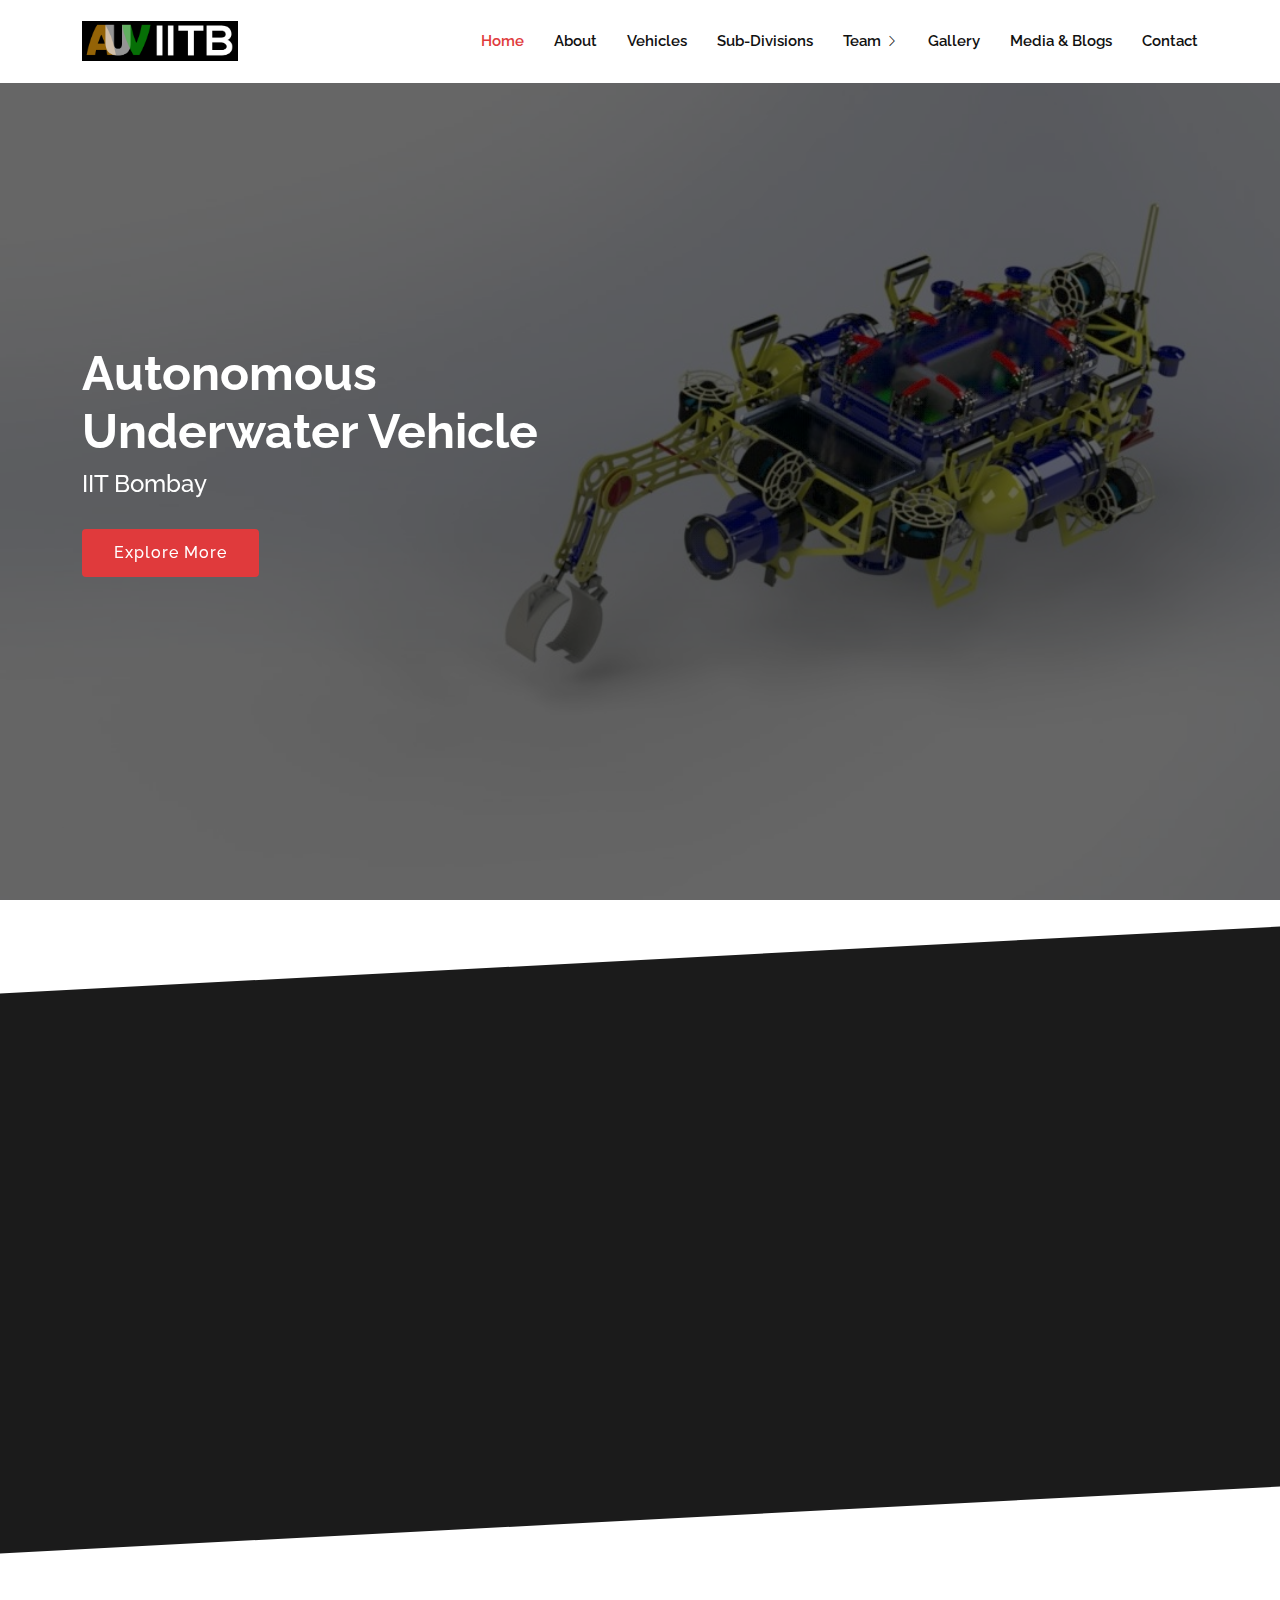
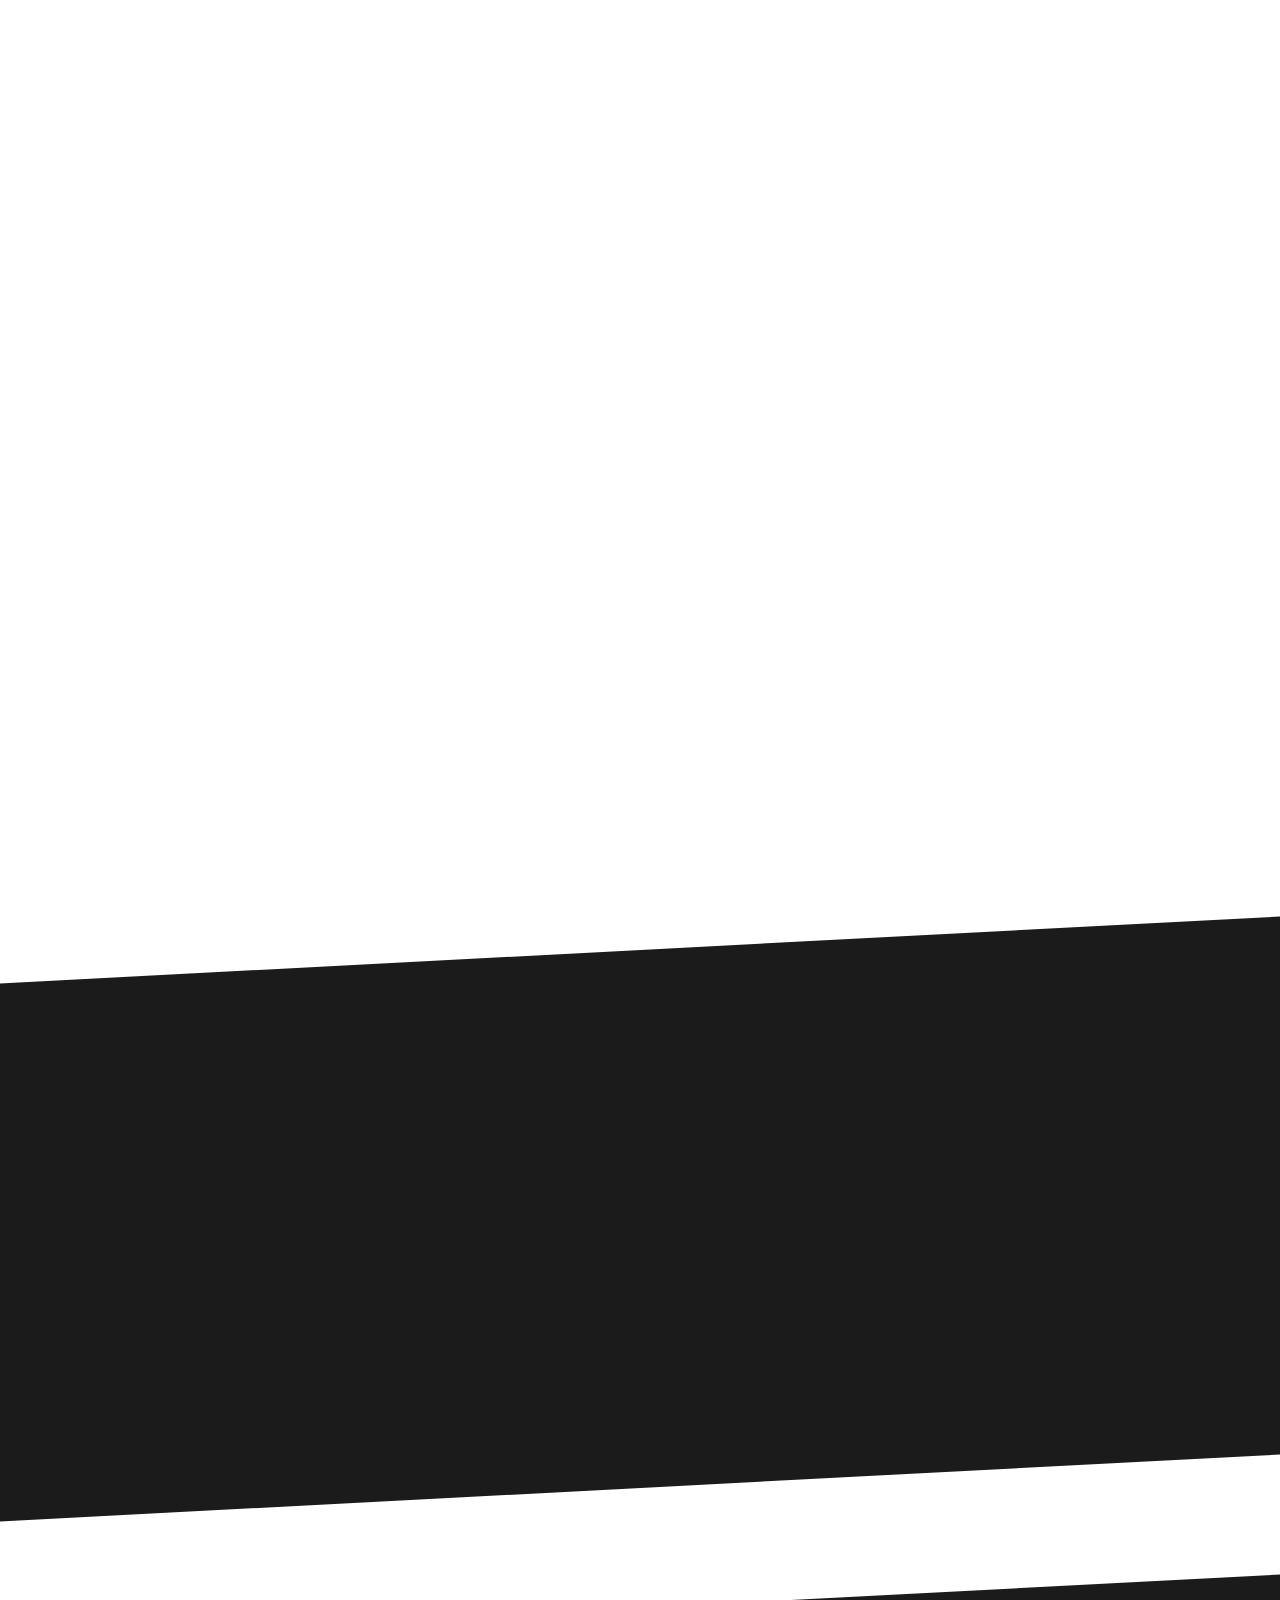
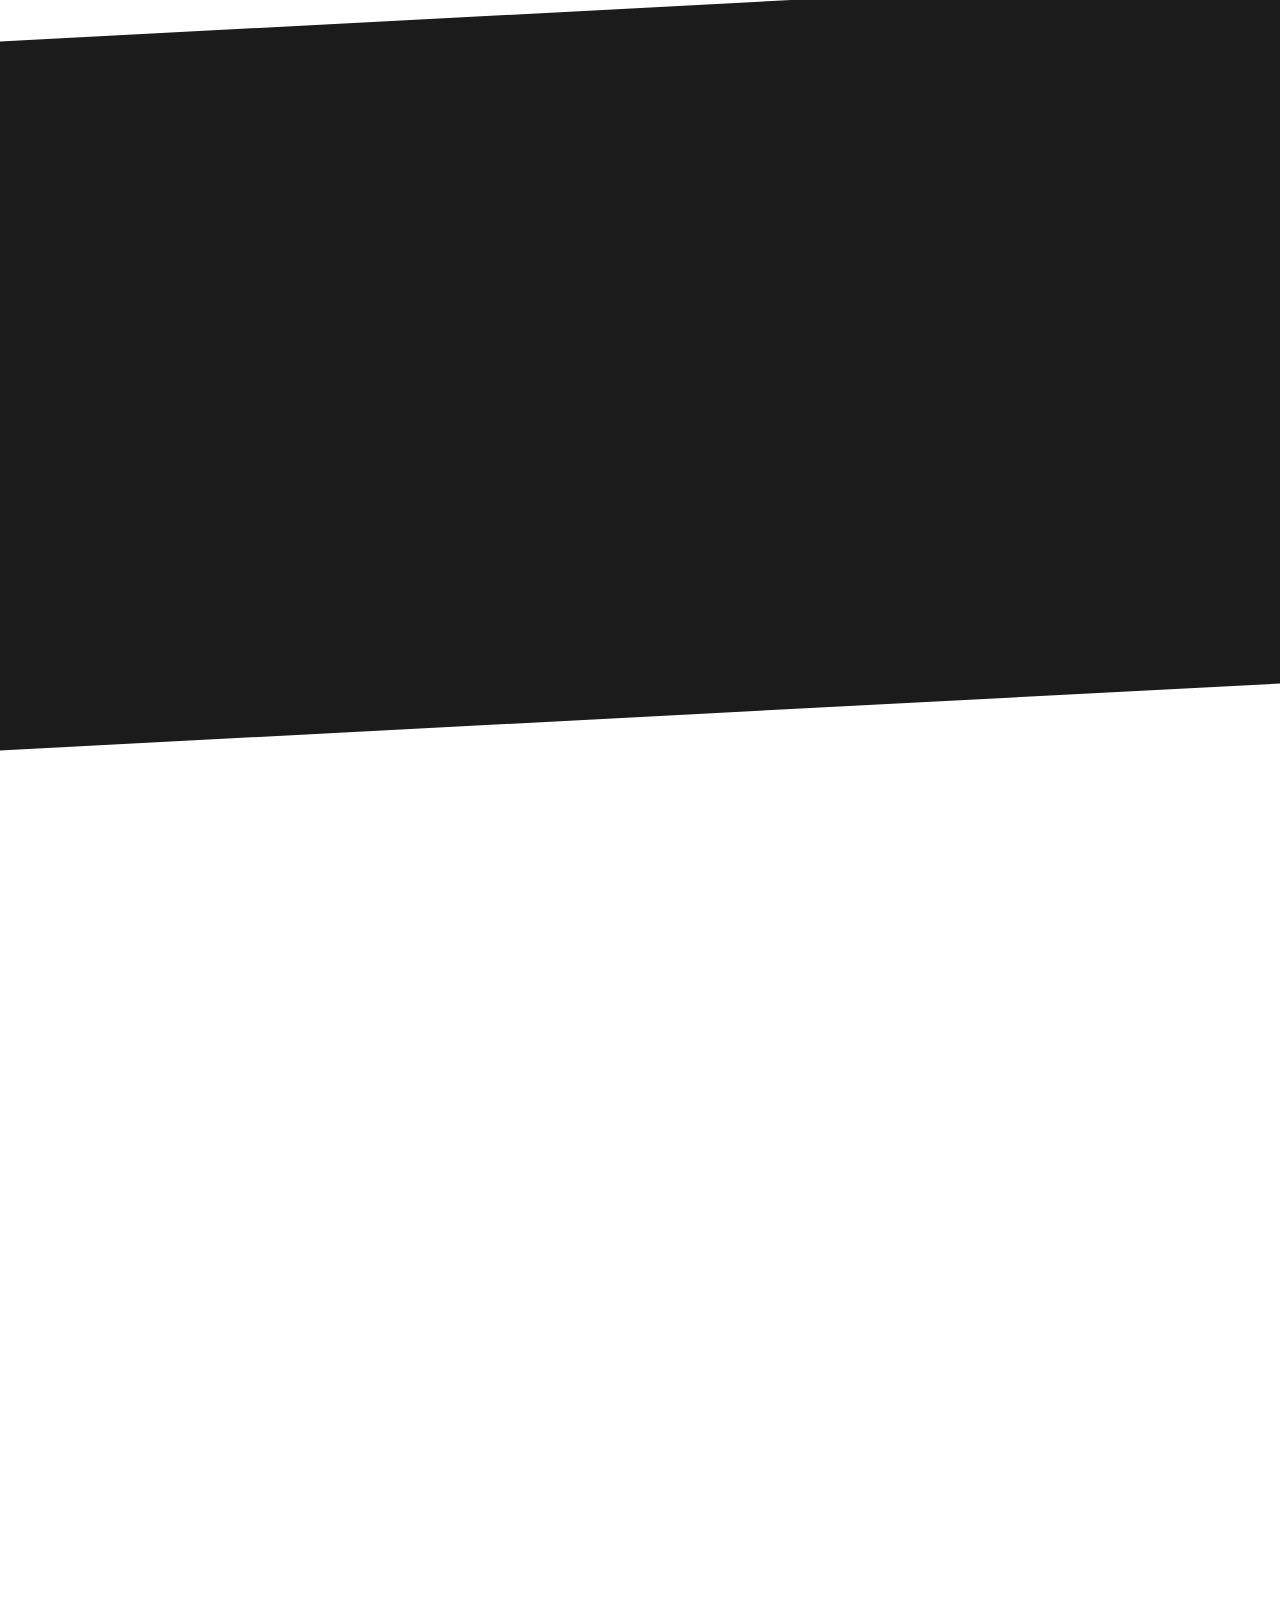
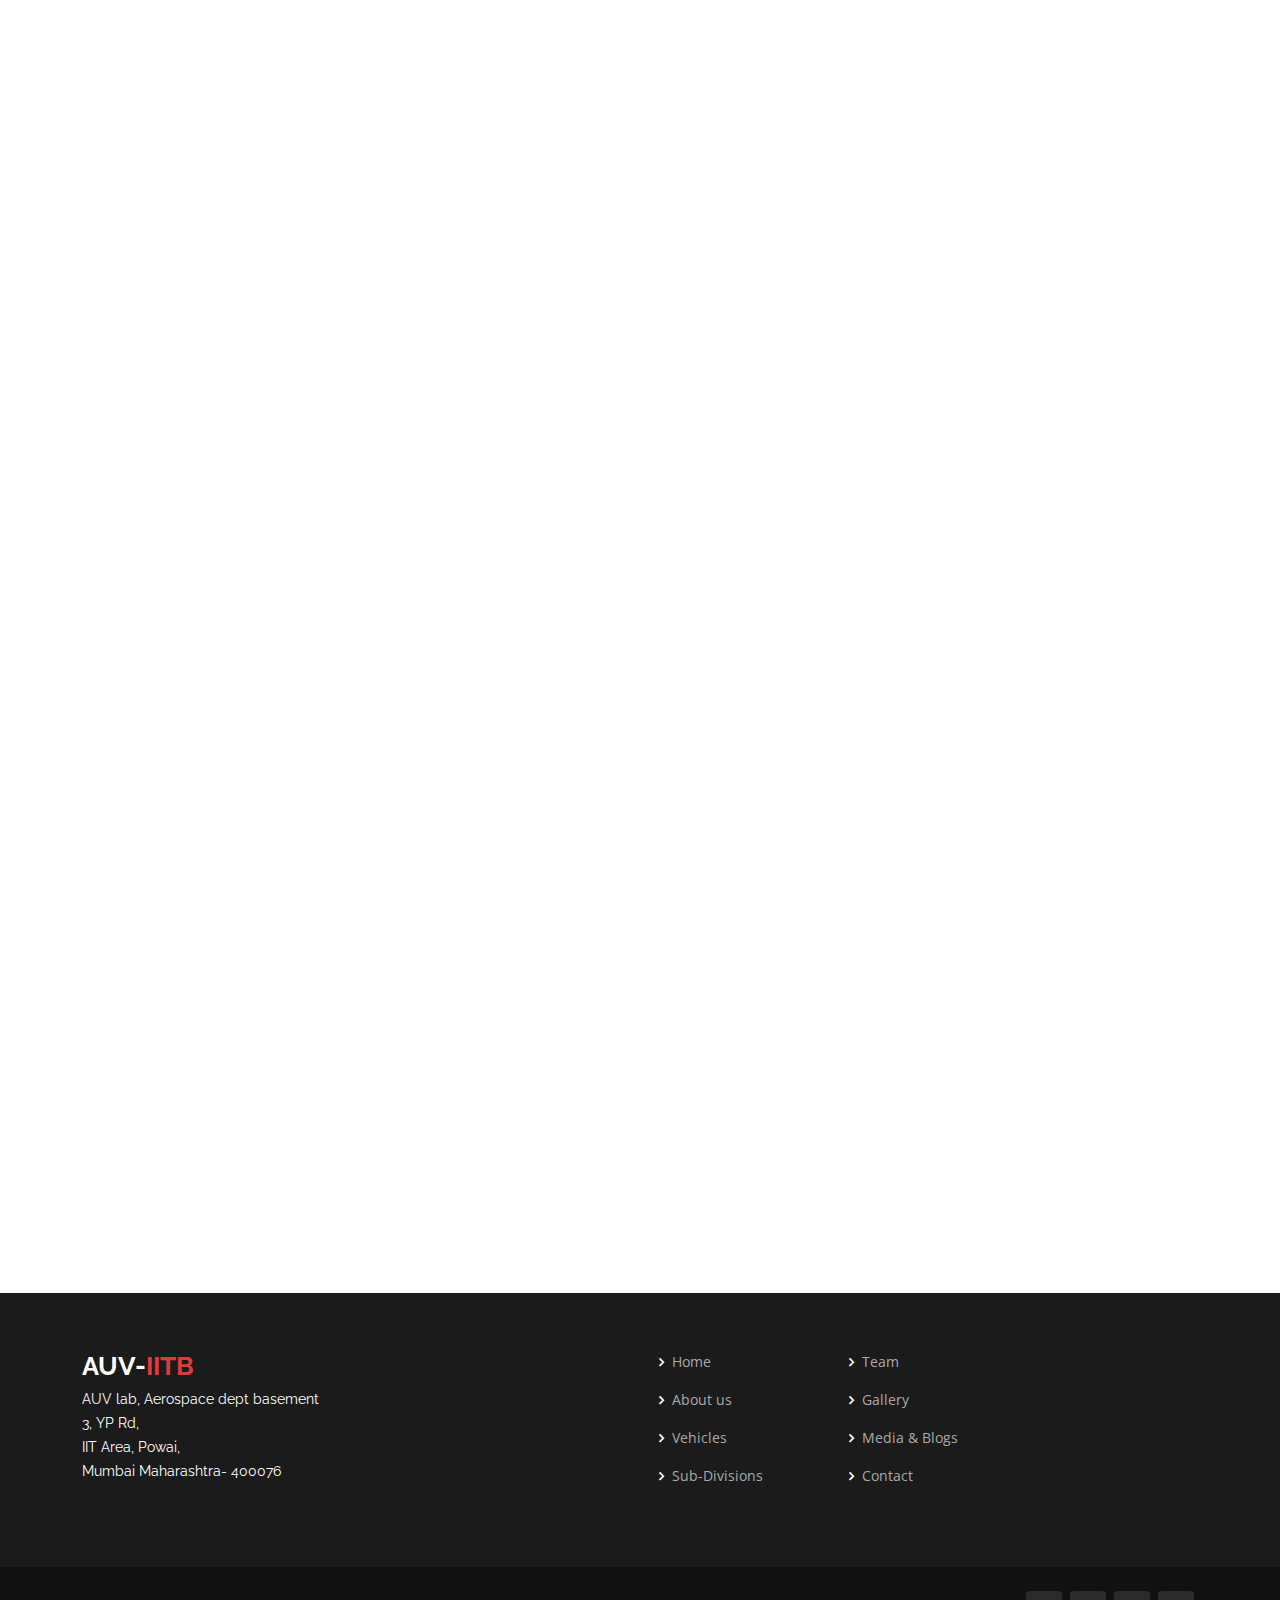
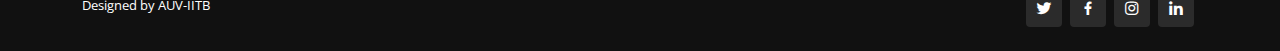
<file: index.html>
<!DOCTYPE html>
<html lang="en">

<head>
  <meta charset="utf-8">
  <meta content="width=device-width, initial-scale=1.0" name="viewport">

  <title>AUV-IITB</title>
  <meta content="" name="description">
  <meta content="" name="keywords">

  <!-- Favicons -->
  <link href="images/logo.jfif" rel="icon">
  <link href="assets/img/apple-touch-icon.png" rel="apple-touch-icon">

  <!-- Google Fonts -->
  <link
    href="https://fonts.googleapis.com/css?family=Open+Sans:300,300i,400,400i,600,600i,700,700i|Raleway:300,300i,400,400i,500,500i,600,600i,700,700i|Poppins:300,300i,400,400i,500,500i,600,600i,700,700i"
    rel="stylesheet">

  <!-- Vendor CSS Files -->
  <link href="assets/vendor/aos/aos.css" rel="stylesheet">
  <link href="assets/vendor/bootstrap/css/bootstrap.min.css" rel="stylesheet">
  <link href="assets/vendor/bootstrap-icons/bootstrap-icons.css" rel="stylesheet">
  <link href="assets/vendor/boxicons/css/boxicons.min.css" rel="stylesheet">
  <link href="assets/vendor/glightbox/css/glightbox.min.css" rel="stylesheet">
  <link href="assets/vendor/remixicon/remixicon.css" rel="stylesheet">
  <link href="assets/vendor/swiper/swiper-bundle.min.css" rel="stylesheet">
  

  <!-- Template Main CSS File -->
  <link href="assets/css/style.css" rel="stylesheet">
  <!-- =======================================================
  * Template Name: Presento - v3.3.0
  * Template URL: https://bootstrapmade.com/presento-bootstrap-corporate-template/
  * Author: BootstrapMade.com
  * License: https://bootstrapmade.com/license/
  ======================================================== -->
</head>

<body>

  <!-- ======= Header ======= -->
  <header id="header" class="fixed-top d-flex align-items-center">
    <div class="container d-flex align-items-center">
      <h1 class="logo me-auto"><a href="index.html"> <img src="./images/logo.png" alt=""> </a></h1>
      <!-- Uncomment below if you prefer to use an image logo -->
      <!-- <a href="index.html" class="logo me-auto"><img src="assets/img/logo.png" alt=""></a>-->

      <nav id="navbar" class="navbar order-last order-lg-0">
        <ul>
          <li><a class="nav-link scrollto active" href="index.html">Home</a></li>
          <li><a class="nav-link scrollto" href="about-us.html">About</a></li>
          <li><a href="vehicles.html" class="nav-link scrollto">Vehicles</a></li>
          <li><a class="nav-link scrollto " href="subdivision.html">Sub-Divisions</a>
          </li>
          <li class="dropdown"><a href="team.html"><span>Team</span> <i class="bi bi-chevron-right"></i></a>
          <ul>
            <li><a href="team.html#mech">Mechanical</a></li>
            <li><a href="team.html#elec">Electrical</a></li>
            <li><a href="team.html#soft">Software</a></li>
            <li><a href="team.html#business">Business</a></li>
          </ul></li>
          <li><a class="nav-link scrollto" href="gallery.html">Gallery</a></li>
          <li><a href="blog.html">Media & Blogs</a></li>

          <li><a class="nav-link scrollto" href="#contact">Contact</a></li>
        </ul>
        <i class="bi bi-list mobile-nav-toggle"></i>
      </nav><!-- .navbar -->
    </div>
  </header><!-- End Header -->

  <!-- ======= Hero Section ======= -->
  <section id="hero" class="d-flex align-items-center">

    <div class="container" data-aos="zoom-out" data-aos-delay="100">
      <div class="row">
        <div class="col-xl-6">
          <h1>Autonomous Underwater Vehicle</h1>
          <h2>IIT Bombay</h2>
          <a href="#about" class="btn-get-started scrollto">Explore More</a>
        </div>
      </div>
    </div>

  </section><!-- End Hero -->

  <main id="main">

  <!-- Abeer section -->
  
  <main id="main">
  
    <!-- ======= Clients Section ======= -->
    <!-- <section id="clients" class="clients">
        <div class="container" data-aos="zoom-in">
          <div class="clients-slider swiper-container">
            <div class="swiper-wrapper align-items-center">
              <div class="swiper-slide"><img src="assets/img/clients/client-1.png" class="img-fluid" alt=""></div>
              <div class="swiper-slide"><img src="assets/img/clients/client-2.png" class="img-fluid" alt=""></div>
              <div class="swiper-slide"><img src="assets/img/clients/client-3.png" class="img-fluid" alt=""></div>
              <div class="swiper-slide"><img src="assets/img/clients/client-4.png" class="img-fluid" alt=""></div>
              <div class="swiper-slide"><img src="assets/img/clients/client-5.png" class="img-fluid" alt=""></div>
              <div class="swiper-slide"><img src="assets/img/clients/client-6.png" class="img-fluid" alt=""></div>
              <div class="swiper-slide"><img src="assets/img/clients/client-7.png" class="img-fluid" alt=""></div>
              <div class="swiper-slide"><img src="assets/img/clients/client-8.png" class="img-fluid" alt=""></div>
            </div>
            <div class="swiper-pagination"></div>
          </div>
        </div>
      </section><-- End Clients Section --> 
  
    <!-- ======= About Section ======= -->
    <section id="about" class="about section-bg">
      <div class="container" data-aos="fade-up">
  
        <div class="row no-gutters">
          <div class="content col-xl-5 d-flex align-items-stretch">
            <div class="content">
              <h3>Team AUV-IITB</h3>
              <p>
                AUV-IITB comprises 55+ highly enthusiastic and hard-working technocrats on underwater robotics 
                ranging from freshmen to driven senior undergraduates and experienced post-graduates spanning 
                various branches of engineering at the Indian Institute of Technology Bombay.
              </p>
              <a href="about-us.html" class="about-btn"><span>About us</span> <i class="bx bx-chevron-right"></i></a>
            </div>
          </div>
          <div class="col-xl-7 d-flex align-items-stretch">
            <div class="icon-boxes d-flex flex-column justify-content-center">
              <div class="row">
                <div class="col-md-6 icon-box" data-aos="fade-up" data-aos-delay="100">
                  <i class="bx bx-water"></i>
                  <h4>The Matsya Series</h4>
                  <p>We work on a series of AUVs called <em> Matsya</em>, the Sanskrit word for "Fish".</p>
                </div>
                <div class="col-md-6 icon-box" data-aos="fade-up" data-aos-delay="200">
                  <i class="bx bx-cube-alt"></i>
                  <h4>R&D in underwater robotics</h4>
                  <p>We aim to deliver a research platform in the field of underwater robotics and promoting autonomous systems.</p>
                </div>
                <div class="col-md-6 icon-box" data-aos="fade-up" data-aos-delay="300">
                  <i class="bx bx-shield"></i>
                  <h4>Competitions</h4>
                  <p>Our team participates in national and international level underwater robotics competitions, such as 
                    <a href="https://robosub.org/" target="_blank">RoboSub</a>, 
                    <a href="https://www.niot.res.in/niot1/index.php" target="_blank"></a> NIOT-SAVe etc.
                      </p>
                </div>
                <div class="col-md-6 icon-box" data-aos="fade-up" data-aos-delay="400">
                  <i class="bx bx-crown"></i>
                  <h4>Achievements</h4>
                  <p>Our team has received the IEEE YRP award 2020. It has been consistently the best performing Indian team 
                    at RoboSub and the top team at NIOT SAVe. To read more, click the "About Us" button.</p>
                </div>
              </div>
            </div><!-- End .content-->
          </div>
        </div>
  
      </div>
    </section><!-- End About Section -->
  
    <!-- ======= Counts Section ======= -->
    <section id="counts" class="counts">
      <div class="container" data-aos="fade-up">
  
        <div class="row">
  
          <div class="col-lg-3 col-md-6">
            <div class="count-box">
              <i class="bi bi-people"></i>
              <span>44+</span>
              <p>Team members</p>
            </div>
          </div>
  
          <div class="col-lg-3 col-md-6 mt-5 mt-md-0">
            <div class="count-box">
              <i class="bi bi-code"></i>
              <span data-purecounter-start="0" data-purecounter-end="55000" data-purecounter-duration="1"
                class="purecounter"></span>
              <p>Lines of code</p>
            </div>
          </div>
  
          <div class="col-lg-3 col-md-6 mt-5 mt-lg-0">
            <div class="count-box">
              <i class="bi bi-bar-chart-line-fill"></i>
              <span data-purecounter-start="0" data-purecounter-end="10" data-purecounter-duration="1"
                class="purecounter"></span>
              <p>Years of hard work</p>
            </div>
          </div>
  
          <div class="col-lg-3 col-md-6 mt-5 mt-lg-0">
            <div class="count-box">
              <i class="bi bi-gear-wide-connected"></i>
              <span data-purecounter-start="0" data-purecounter-end="6" data-purecounter-duration="1"
                class="purecounter"></span>
              <p>Vehicles</p>
            </div>
          </div>
  
        </div>
  
      </div>
    </section><!-- End Counts Section -->
  
    <!-- ======= Testimonials Section ======= -->
    <section id="testimonials" class="testimonials">
      <div class="container" data-aos="fade-up">
        <div class="section-title">
          <h2>Vehicles</h2>
          <p>
            Our team's flagship series of AUVs, the Matsya series, consists of 6 vehicles named Matsya 1 to 6.
             Matsya 1 was the first AUV developed in 2013, and Matsya 6 is the latest.</p>
        </div>
  
        <div class="testimonials-slider swiper-container" data-aos="fade-up" data-aos-delay="100">
          <div class="swiper-wrapper">
  
            <div class="swiper-slide">
              <div class="testimonial-wrap">
                <div class="testimonial-item">
                  <img src="images/matsya-images/M6.png" class="testimonial-img" alt="">
                  <h3>Matsya 6</h3>
                  <h4>The latest model</h4>
                  <p>
                    The sixth variant of Matsya saw major design changes to... <a href="vehicles.html">Read More</a>
                  </p>
                </div>
              </div>
            </div><!-- End testimonial item -->
  
            <div class="swiper-slide">
              <div class="testimonial-wrap">
                <div class="testimonial-item">
                  <img src="images/matsya-images/M5.png" class="testimonial-img" alt="">
                  <h3>Matsya 5</h3>
                  <!-- <h4>Designer</h4> -->
                  <p>
  
                    Matsya 5 has 4 underwater rotary switches at the back end of the vehicle... <a href="vehicles.html">Read More</a>
  
                  </p>
                </div>
              </div>
            </div><!-- End testimonial item -->
  
            <div class="swiper-slide">
              <div class="testimonial-wrap">
                <div class="testimonial-item">
                  <img src="images/matsya-images/M4.png" class="testimonial-img" alt="">
                  <h3>Matsya 4</h3>
                  <!-- <h4>Store Owner</h4> -->
                  <p>
  
                    Matsya 4 has 5 degrees of freedom, weighs 41.1 kg, and can work in ... <a href="vehicles.html">Read More</a>
  
                  </p>
                </div>
              </div>
            </div><!-- End testimonial item -->
  
            <div class="swiper-slide">
              <div class="testimonial-wrap">
                <div class="testimonial-item">
                  <img src="images/matsya-images/M3.png" class="testimonial-img" alt="">
                  <h3>Matsya 3</h3>
                  <!-- <h4>Freelancer</h4> -->
                  <p>
  
                    Built by the team in 2013, Matsya-3 has a modular design and weighs 42 kg... <a href="vehicles.html">Read More</a>
  
                  </p>
                </div>
              </div>
            </div><!-- End testimonial item -->
  
            <div class="swiper-slide">
              <div class="testimonial-wrap">
                <div class="testimonial-item">
                  <img src="images/matsya-images/M2.png" class="testimonial-img" alt="">
                  <h3>Matsya 2</h3>
                  <!-- <h4>Entrepreneur</h4> -->
                  <p>
  
                    The second iteration of Matsya is complete and more modular than its predecessor, with...<a
                      href="vehicles.html">Read More</a>
  
                  </p>
                </div>
              </div>
            </div><!-- End testimonial item -->
  
            <div class="swiper-slide">
              <div class="testimonial-wrap">
                <div class="testimonial-item">
                  <img src="images/matsya-images/M1.png" class="testimonial-img" alt="">
                  <h3>Matsya 1</h3>
                  <!-- <h4>Entrepreneur</h4> -->
                  <p>
                    Matsya 1 was the very first AUV designed by the team back in 2011, with... <a href="vehicles.html">Read More</a>
                  </p>
                </div>
              </div>
            </div><!-- End testimonial item -->
  
          </div>
          <div class="swiper-pagination"></div>
        </div>
  
      </div>
    </section><!-- End Testimonials Section -->
  
    <!-- End Abeer's section -->
    <!--Aditya's Work-->
    <!-- ======= About Section ======= -->
    <section id="about" class="about section-bg">
      <div class="container" data-aos="fade-up">
    
        <div class="row no-gutters">
          <div class="content col-xl-5 d-flex align-items-stretch">
            <div class="content">
              <h3>Sub-Divisions</h3>
              <p>
                Our team consists of four Sub-divisions, namely: Mechanical, Electrical, Software & Business.
              </p>
              <a href="subdivision.html" class="about-btn"><span>Sub-Divisions</span> <i class="bx bx-chevron-right"></i></a>
            </div>
          </div>
          <div class="col-xl-7 d-flex align-items-stretch">
            <div class="icon-boxes d-flex flex-column justify-content-center">
              <div class="row">
                <div class="col-md-6 icon-box" data-aos="fade-up" data-aos-delay="100">
                  <i class="bx bx-wrench"></i>
                  <h4>Mechanical</h4>
                  <p>The mechanical subdivision is responsible for planning, building and testing all the parts of the
                    vehicle.</p>
                </div>
                <div class="col-md-6 icon-box" data-aos="fade-up" data-aos-delay="200">
                  <i class="bx bx-bulb"></i>
                  <h4>Electrical</h4>
                  <p>The electrical sub-division is responsible for managing
                    the power requirements, controlling thrusters and actuation systems.</p>
                </div>
                <div class="col-md-6 icon-box" data-aos="fade-up" data-aos-delay="300">
                  <i class="bx bx-bot"></i>
                  <h4>Software</h4>
                  <p>The Software Subdivision is responsible for making Matsya Autonomous!</p>
                </div>
                <div class="col-md-6 icon-box" data-aos="fade-up" data-aos-delay="400">
                  <i class="bx bx-bar-chart-square"></i>
                  <h4>Business</h4>
                  <p>The Business Subdivision handles all things non-tech including Events, Design, Marketing, Media, PR and
                    Web form its backbone.</p>
                </div>
              </div>
            </div><!-- End .content-->
          </div>
        </div>
    
      </div>
    </section><!-- End About Section -->
    <!--Media Section-->
    <!--End Media Section-->
    <!-- ======= Team Section ======= -->
    <section id="team" class="team section-bg">
      <div class="container" data-aos="fade-up">
    
        <div class="section-title">
          <h2>Team</h2>
          <p>Let's meet the people who add the word team to this wonderful <i>tech-team</i>.
          </p>
        </div>
        <div class="row">
    
          <div class="col-lg-4 col-md-6 d-flex align-items-stretch">
            <div class="member" data-aos="fade-up" data-aos-delay="100">
              <div class="member-img">
                <img src="images/Team/Nakul.jpg" class="img-fluid" alt="">
                <div class="social">
                  <a href="https://www.facebook.com/nakulrandad/" target="_blank"><i class="bi bi-facebook"></i></a>
                  <a href="https://www.linkedin.com/in/nakulrandad/" target="_blank"><i class="bi bi-linkedin"></i></a>
                </div>
              </div>
              <div class="member-info">
                <h4>Nakul Randad</h4>
                <span>Team Leader</span>
              </div>
            </div>
          </div>
    
          <div class="col-lg-4 col-md-6 d-flex align-items-stretch">
            <div class="member" data-aos="fade-up" data-aos-delay="200">
              <div class="member-img">
                <img src="images/Team/Aditya harakare.jpg" class="img-fluid" alt="">
                <div class="social">
                  <a href="https://www.facebook.com/aditya.harakare/" target="_blank"><i class="bi bi-facebook"></i></a>
                  <a href="https://www.linkedin.com/in/aditya-harakare-984360171/" target="_blank"><i class="bi bi-linkedin"></i></a>
                </div>
              </div>
              <div class="member-info">
                <h4>Aditya Harakare</h4>
                <span>Team Leader</span>
              </div>
            </div>
          </div>
    
          <div class="col-lg-4 col-md-6 d-flex align-items-stretch">
            <div class="member" data-aos="fade-up" data-aos-delay="300">
              <div class="member-img">
                <img src="images/Team/Andrews.jpg" class="img-fluid" alt="">
                <div class="social">
                  <a href="https://www.facebook.com/andrewsgeorge.varghese" target="_blank"><i class="bi bi-facebook"></i></a>
                  <a href="https://www.linkedin.com/in/andrews-varghese-a62680176/" target="_blank"><i class="bi bi-linkedin"></i></a>
                </div>
              </div>
              <div class="member-info">
                <h4>Andrews Varghese</h4>
                <span>Team Leader</span>
              </div>
            </div>
          </div>
        </div>
        <a href="team.html" class="team-btn"><span>Our Team</span> <i class="bx bx-chevron-right"></i></a>
      </div>
    </section><!-- End Team Section -->
    <!--End Aditya's Work-->
    <!--Nandini's Work-->
    <!-- ======= Testimonials Section ======= -->
    <section id="testimonials" class="testimonials">
      <div class="container" data-aos="fade-up">
        <div class="section-title">
          <h2>Testimonials</h2>
          <p>Hear from our past team members.</p>
        </div>
    
        <div class="testimonials-slider swiper-container" data-aos="fade-up" data-aos-delay="100">
          <div class="swiper-wrapper">
    
            <div class="swiper-slide">
              <div class="testimonial-wrap">
                <div class="testimonial-item">
                  <img src="images/testimonials/testimonials1.png" class="testimonial-img" alt="">
                  <h3>Sthitapragyan Mohanty</h3>
                  <h4>Founder, Save Humans</h4>
                  <p>
                    <i class="bx bxs-quote-alt-left quote-icon-left"></i>
                    AUV was a life-changing experience for me. To create the foundation and leading the First Business Team
                    was a challenging task for me.
                    I had great fun working with the hard-working techies as well as the business team.
                    I am always grateful to our senior Varun Mittal for this opportunity.
                    <i class="bx bxs-quote-alt-right quote-icon-right"></i>
                  </p>
                </div>
              </div>
            </div><!-- End testimonial item -->
    
            <div class="swiper-slide">
              <div class="testimonial-wrap">
                <div class="testimonial-item">
                  <img src="images/testimonials/testimonials2.png" class="testimonial-img" alt="">
                  <h3>Kunal Tyagi</h3>
                  <h4>Robotics, IoT</h4>
                  <p>
                    <i class="bx bxs-quote-alt-left quote-icon-left"></i>
                    The team changed a lot in the 5 years i was with the team. From a small team which did a lot of jugaad,
                    to a team which had over 30 members, made multi year plans, it was an exhilarating experience. The
                    people in the team I worked with were some of the most stubborn, smartest, hardest working and
                    innovative people I've had the fortune of meeting.
                    <i class="bx bxs-quote-alt-right quote-icon-right"></i>
                  </p>
                </div>
              </div>
            </div><!-- End testimonial item -->
    
            <div class="swiper-slide">
              <div class="testimonial-wrap">
                <div class="testimonial-item">
                  <img src="images/testimonials/testimonials3.png" class="testimonial-img" alt="">
                  <h3>Anuj Verma</h3>
                  <h4>Associate Product Manager</h4>
                  <p>
                    <i class="bx bxs-quote-alt-left quote-icon-left"></i>
                    Team AUV has made me what I am. The most important thing I learnt in AUV was leadership. This is
                    something which cannot be learnt in regular school or college curriculum. AUV gave me the chance to
                    develop my skills as a leader and have bonds which I'm going to cherish my entire life.
                    <i class="bx bxs-quote-alt-right quote-icon-right"></i>
                  </p>
                </div>
              </div>
            </div><!-- End testimonial item -->
    
            <div class="swiper-slide">
              <div class="testimonial-wrap">
                <div class="testimonial-item">
                  <img src="images/testimonials/testimonials4.png" class="testimonial-img" alt="">
                  <h3>Varad Pingale</h3>
                  <h4>Student at IIM</h4>
                  <p>
                    <i class="bx bxs-quote-alt-left quote-icon-left"></i>
                    I worked in the electrical subdivision for around 1 year, during version 4 of Matsya. It was a great
                    learning experience, got to learn and contribute a lot during that. It gives better learning than any
                    lab course in the curriculum, and also gave me opportunity to apply the learnings from courses on live
                    project. Devoting 4-5 hours daily and doing all nighters with highly motivating team has given a lot of
                    memories worth remembering.
                    <i class="bx bxs-quote-alt-right quote-icon-right"></i>
                  </p>
                </div>
              </div>
            </div><!-- End testimonial item -->
    
            <div class="swiper-slide">
              <div class="testimonial-wrap">
                <div class="testimonial-item">
                  <img src="images/testimonials/testimonials5.png" class="testimonial-img" alt="">
                  <h3>Sant Kumar</h3>
                  <h4>PhD Student, ETH Zurich</h4>
                  <p>
                    <i class="bx bxs-quote-alt-left quote-icon-left"></i>
                    Being a member of AUV-IITB Team will always be the spotlight during my undergraduate studies at IIT
                    Bombay. I was very fortunate to be a part of this team right from its inception in 2011 all the way
                    until my graduation in 2015. Looking back at those times, I can clearly see how the team evolved and
                    most importantly how this team moulded me to be a team player and to be the person I am today. All those
                    learnings have greatly helped me in my career.
                    <i class="bx bxs-quote-alt-right quote-icon-right"></i>
                  </p>
                </div>
              </div>
            </div><!-- End testimonial item -->
    
          </div>
          <div class="swiper-pagination"></div>
        </div>
    
      </div>
    </section><!-- End Testimonials Section --><!-- ======= Clients Section ======= -->
    <section id="clients" class="clients">
      <div class="container" data-aos="zoom-in">
        <div class="section-title">
          <h2>Sponsors</h2>
        </div>
        <div class="clients-slider swiper-container"><br><br>
          <div class="swiper-wrapper align-items-center">
            <div class="swiper-slide"><a href="https://www.ansys.com/en-in" target="_blank"><img src="images/Sponsers/ansys.png" class="img-fluid" alt=""></div>
            <div class="swiper-slide"><a href="https://bluerobotics.com/" target="_blank"><img src="images/Sponsers/blue robotics.png" class="img-fluid" alt="">
            </div>
            <div class="swiper-slide"><a href="https://www.drdo.gov.in/" target="_blank"><img src="images/Sponsers/drdo.png" class="img-fluid" alt=""></a></div>
            <div class="swiper-slide"><a href="http://www.idc.iitb.ac.in/" target="_blank"><img src="images/Sponsers/idciitb.png" class="img-fluid" alt=""></a></div>
            <div class="swiper-slide"><a href="http://www.iitb.ac.in/" target="_blank"><img src="images/Sponsers/iitb.png" class="img-fluid" alt=""></a></div>
            <div class="swiper-slide"><a href="https://www.ongcindia.com/" target="_blank"><img src="images/Sponsers/ongc.png" class="img-fluid" alt=""></a></div>
            <div class="swiper-slide"><a href="https://www.genstattu.com/" target="_blank"><img src="images/Sponsers/Tattu Gens Ace.png" class="img-fluid" alt=""></a>
            </div>
            <div class="swiper-slide"><a href="https://www.teledyne.com/" target="_blank"><img src="images/Sponsers/teledyne.png" class="img-fluid" alt=""></a></div>
          </div>
          <div class="swiper-pagination"></div><br><br>
        </div>
    
      </div>
    </section><!-- End Clients Section -->

    <!--End Nandini's Work-->


        <!-- ======= Contact Section ======= -->
        <section id="contact" class="contact">
          <div class="container" data-aos="fade-up">
            <div class="section-title">
              <h2>Contact</h2>
              <p>Send us a mail and our team will get back to you soon.</p>
            </div>
        
            <div class="row" data-aos="fade-up" data-aos-delay="100">
        
              <div class="col-lg-6">
        
                <div class="row">
                  <div class="col-md-12">
                    <div class="info-box">
                      <i class="bx bx-map"></i>
                      <h3>Our Address</h3>
                      <p><a href="https://www.google.com/maps/place/Indian+Institute+of+Technology+Bombay/@19.1334302,72.9110792,17z/data=!3m1!4b1!4m5!3m4!1s0x3be7c7f189efc039:0x68fdcea4c5c5894e!8m2!3d19.1334302!4d72.9132679" target="_blank"> AUV lab, Aerospace dept basement <br> 3, YP Rd,<br>
                      IIT Area, Powai,<br>
                      Mumbai Maharashtra- 400076 <br><br></a></p>
                    </div>
                  </div>
                  <div class="col-md-6">
                    <div class="info-box mt-4">
                      <i class="bx bx-envelope"></i>
                      <br><br>
                      <h3>Email Us</h3>
                      <p><a href="mailto: contact@auv-iitb.org">contact@auv-iitb.org</a><br><br>
                    </div>
                  </div>
                  <div class="col-md-6">
                    <div class="info-box mt-4">
                      <i class="bx bx-phone-call"></i>
                      <h3>Call Us</h3>
                      <p><td>Nakul Randad :</td>
                      <td><a href="tel: +919604240080"> +91 9604240080</a></td><br>
                      </tr>
                      <tr>
                        <td></td>
                        <td>Aditya Harakare :</td>
                        <td><a href="tel: +919881251626">+91 9881251626</a></td><br>
                      </tr>
                      <tr>
                        <td></td>
                        <td>Andrews G. Varghese :</td>
                        <td><a href="tel: +918056031916">+91 8056031916</a></td>
                      </tr></p>
                    </div>
                  </div>
                </div>
        
              </div>
        
              <div class="col-lg-6">
                
                <form action="forms/contact.php" method="post" role="form" class="php-email-form">
                  <div class="row"><br><br><br>
                    <div class="col form-group">
                      <input type="text" name="name" class="form-control" id="name" placeholder="Your Name" required>
                    </div>
                    <div class="col form-group">
                      <input type="email" class="form-control" name="email" id="email" placeholder="Your Email" required>
                    </div>
                  </div>
                  <div class="form-group">
                    <input type="text" class="form-control" name="subject" id="subject" placeholder="Subject" required>
                  </div>
                  <div class="form-group">
                    <textarea class="form-control" name="message" rows="5" placeholder="Message" required></textarea><br><br>
                  </div>
                  <div class="my-3">
                    <div class="loading">Loading</div>
                    <div class="error-message"></div>
                    <div class="sent-message">Your message has been sent. Thank you!</div>
                  </div>
                  <div class="text-center"><button type="submit">Send Message</button></div><br><br><br>
                </form>
              </div>
        
            </div>
        
          </div>
        </section><!-- End Contact Section -->

    </main><!-- End #main -->

    <!-- ======= Footer ======= -->
    <footer id="footer">

      <div class="footer-top">
        <div class="container">
          <div class="row">

            <div class="col-lg-6 col-md-6 footer-contact">
              <h3>AUV-<span>IITB</span></h3>
              <p>AUV lab, Aerospace dept basement <br>
                3, YP Rd,<br>
                IIT Area, Powai,<br>
                Mumbai Maharashtra- 400076 <br><br>
              </p>
            </div>

            <div class="col-lg-2 col-md-6 footer-links">

              <ul>
                <li><i class="bx bx-chevron-right"></i> <a href="index.html">Home</a></li>
                <li><i class="bx bx-chevron-right"></i> <a href="about-us.html">About us</a></li>
                <li><i class="bx bx-chevron-right"></i> <a href="vehicles.html">Vehicles</a></li>
                <li><i class="bx bx-chevron-right"></i> <a href="subdivision.html">Sub-Divisions</a></li>
              </ul>
            </div>

            <div class="col-lg-3 col-md-6 footer-links">
              <ul>
                <li><i class="bx bx-chevron-right"></i> <a href="team.html">Team</a></li>
                <li><i class="bx bx-chevron-right"></i> <a href="gallery.html">Gallery</a></li>
                <li><i class="bx bx-chevron-right"></i> <a href="blog.html">Media & Blogs</a></li>
                <li><i class="bx bx-chevron-right"></i> <a href="#">Contact</a></li>
              </ul>
            </div>



          </div>
        </div>
      </div>

      <div class="container d-md-flex py-4">

        <div class="me-md-auto text-center text-md-start">
          <div class="credits">
            <!-- All the links in the footer should remain intact. -->
            <!-- You can delete the links only if you purchased the pro version. -->
            <!-- Licensing information: https://bootstrapmade.com/license/ -->
            <!-- Purchase the pro version with working PHP/AJAX contact form: https://bootstrapmade.com/presento-bootstrap-corporate-template/ -->
            Designed by AUV-IITB
          </div>
        </div>
        <div class="social-links text-center text-md-end pt-3 pt-md-0">
          <a href="https://twitter.com/auviitb?lang=en" class="twitter" target="_blank"><i class="bx bxl-twitter"></i></a>
          <a href="https://www.facebook.com/AUVIITB/" class="facebook" target="_blank"><i class="bx bxl-facebook"></i></a>
          <a href="https://www.instagram.com/auviitb/?hl=en" class="instagram" target="_blank"><i class="bx bxl-instagram"></i></a>
          <a href="https://in.linkedin.com/company/auv-iitbombay" class="linkedin" target="_blank"><i class="bx bxl-linkedin"></i></a>
        </div>
      </div>
    </footer><!-- End Footer -->

    <a href="#" class="back-to-top d-flex align-items-center justify-content-center"><i
        class="bi bi-arrow-up-short"></i></a>

    <!-- Vendor JS Files -->
    <script src="assets/vendor/aos/aos.js"></script>
    <script src="assets/vendor/bootstrap/js/bootstrap.bundle.min.js"></script>
    <script src="assets/vendor/glightbox/js/glightbox.min.js"></script>
    <script src="assets/vendor/isotope-layout/isotope.pkgd.min.js"></script>
    <script src="assets/vendor/php-email-form/validate.js"></script>
    <script src="assets/vendor/purecounter/purecounter.js"></script>
    <script src="assets/vendor/swiper/swiper-bundle.min.js"></script>

    <!-- Template Main JS File -->
    <script src="assets/js/main.js"></script>

</body>

</html>
</file>
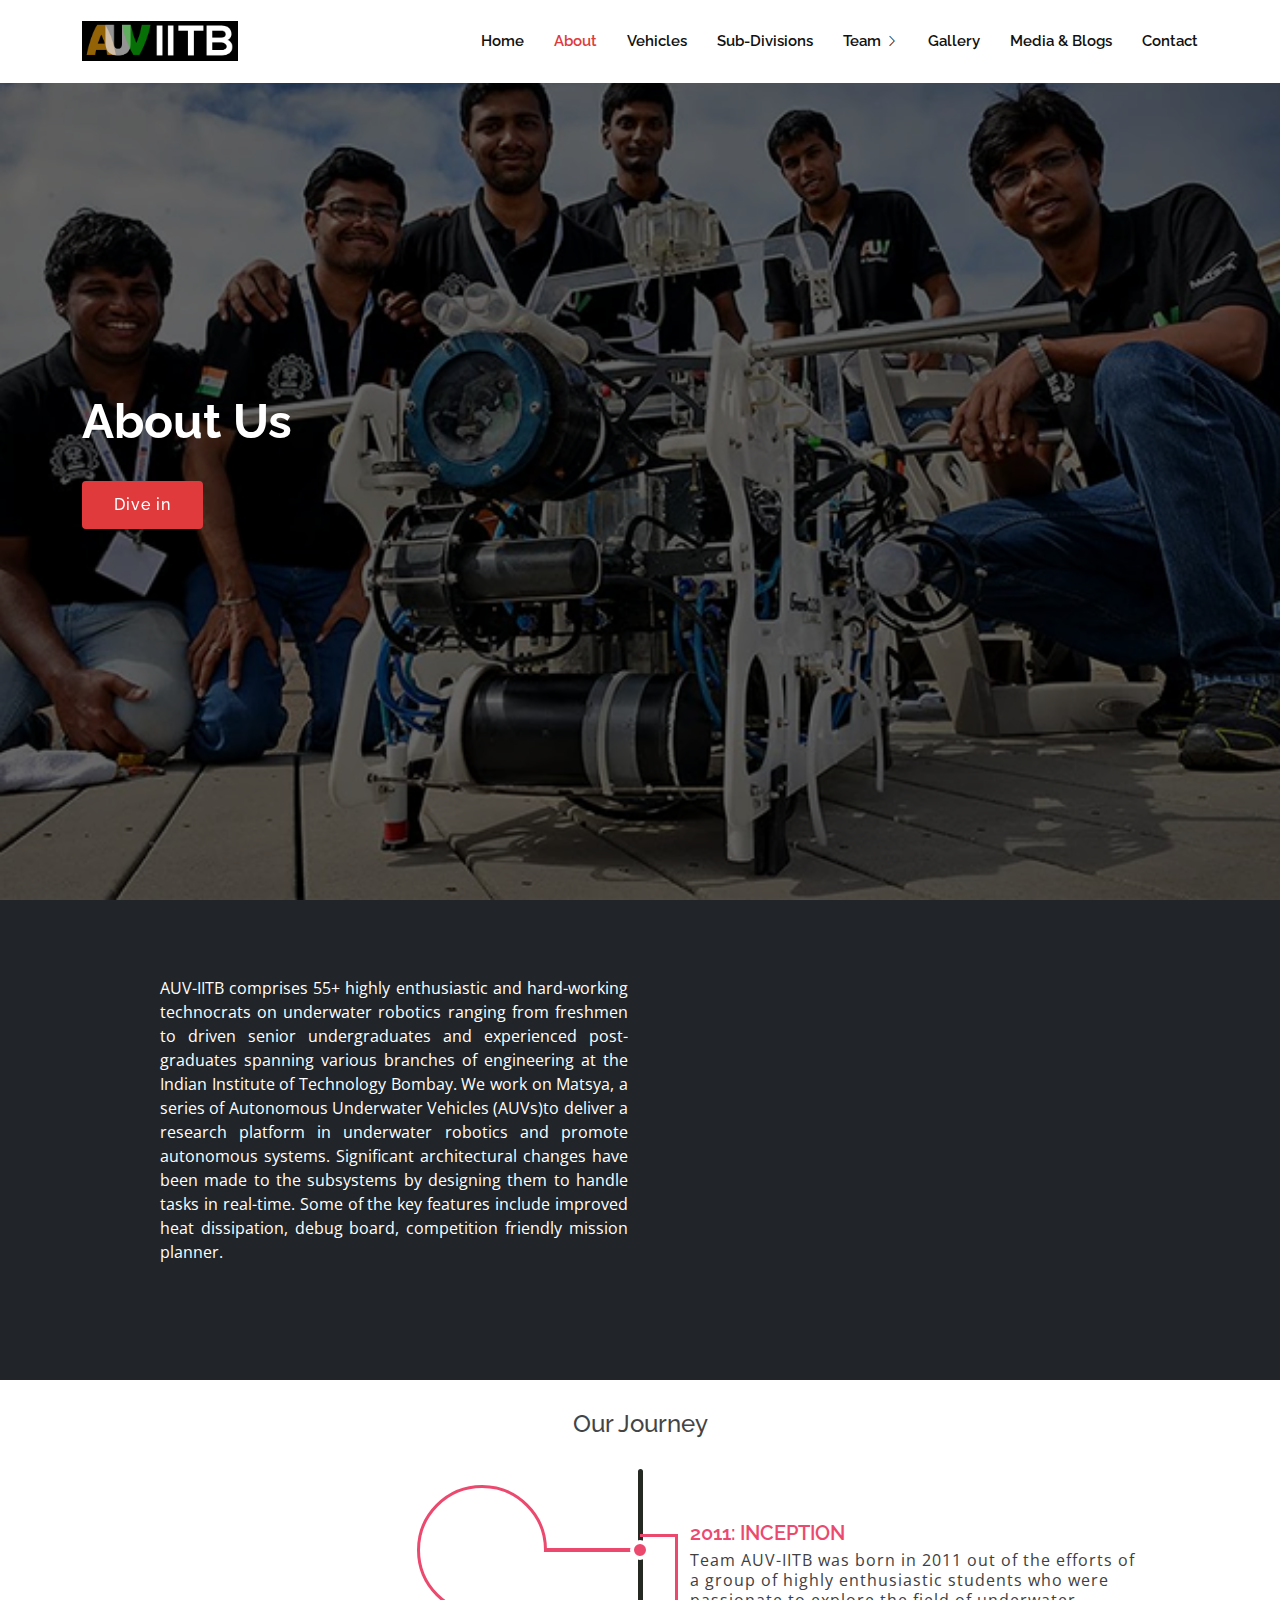
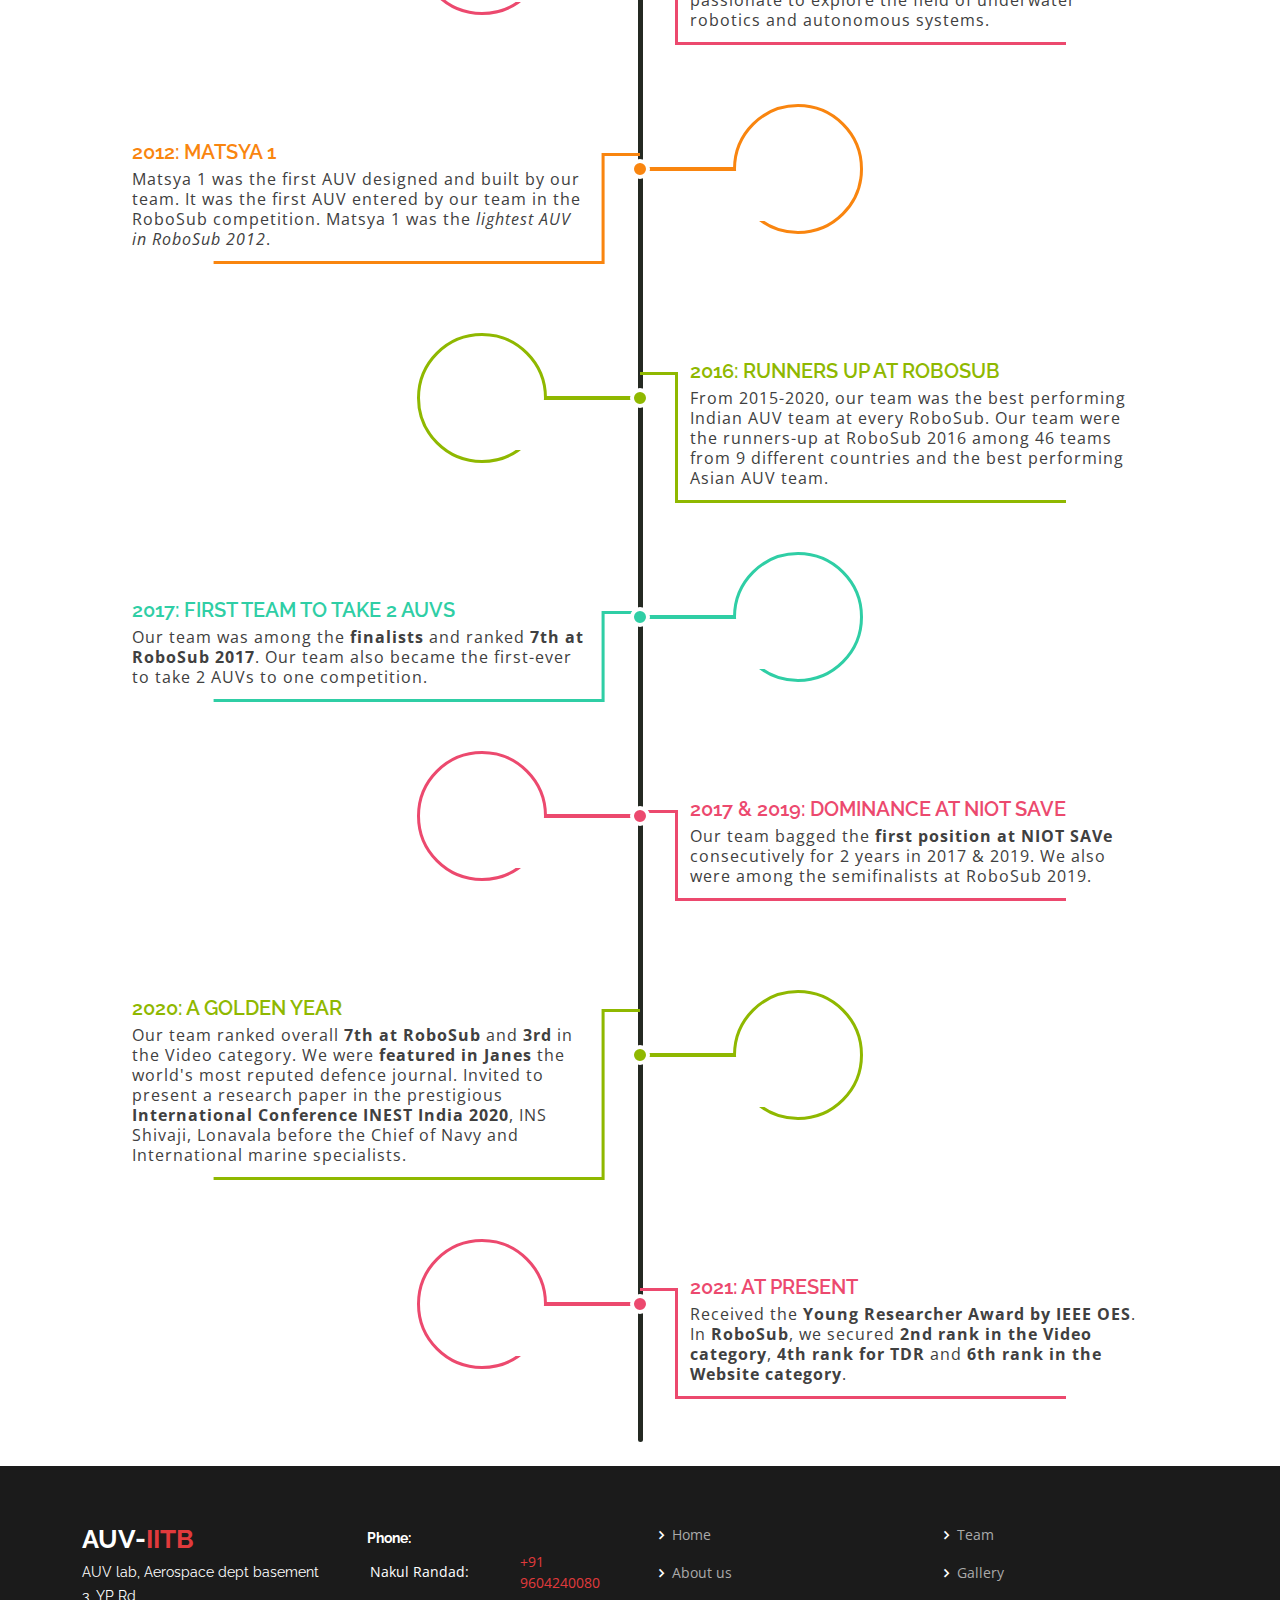
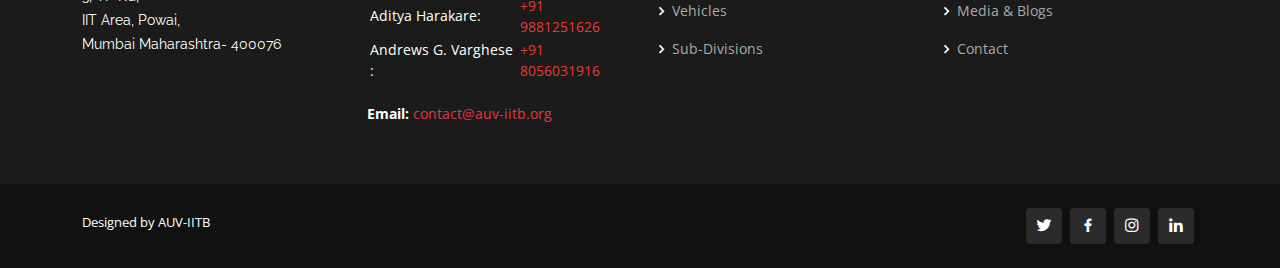
<file: about-us.html>
<!DOCTYPE html>
<html lang="en">

<head>
  <meta charset="utf-8">
  <meta content="width=device-width, initial-scale=1.0" name="viewport">

  <title>About Us</title>
  <meta content="" name="description">
  <meta content="" name="keywords">

  <!-- Favicons -->
  <link href="images/logo.jfif" rel="icon">
  <link href="assets/img/apple-touch-icon.png" rel="apple-touch-icon">

  <!-- Google Fonts -->
  <link href="https://fonts.googleapis.com/css?family=Open+Sans:300,300i,400,400i,600,600i,700,700i|Raleway:300,300i,400,400i,500,500i,600,600i,700,700i|Poppins:300,300i,400,400i,500,500i,600,600i,700,700i" rel="stylesheet">

  <!-- Vendor CSS Files -->
  <link href="assets/vendor/aos/aos.css" rel="stylesheet">
  <link href="assets/vendor/bootstrap/css/bootstrap.min.css" rel="stylesheet">
  <link href="assets/vendor/bootstrap-icons/bootstrap-icons.css" rel="stylesheet">
  <link href="assets/vendor/boxicons/css/boxicons.min.css" rel="stylesheet">
  <link href="assets/vendor/glightbox/css/glightbox.min.css" rel="stylesheet">
  <link href="assets/vendor/remixicon/remixicon.css" rel="stylesheet">
  <link href="assets/vendor/swiper/swiper-bundle.min.css" rel="stylesheet">

  <!-- Template Main CSS File -->
  <link href="assets/css/style.css" rel="stylesheet">

  <!-- Timeline CSS file -->
  <link rel="stylesheet" href="about-us.css">

  <!-- Font awesome stylesheet -->
  <link rel="stylesheet" href="https://use.fontawesome.com/releases/v5.2.0/css/all.css" integrity="sha384-hWVjflwFxL6sNzntih27bfxkr27PmbbK/iSvJ+a4+0owXq79v+lsFkW54bOGbiDQ" crossorigin="anonymous">

  <style>
    @media (minwidth: 1000px) {
      iframe{
        margin-top: -2em;
      }
    }
  </style>

  <!-- =======================================================
  * Template Name: Presento - v3.3.0
  * Template URL: https://bootstrapmade.com/presento-bootstrap-corporate-template/
  * Author: BootstrapMade.com
  * License: https://bootstrapmade.com/license/
  ======================================================== -->
</head>

<body>

  <!-- ======= Header ======= -->
  <header id="header" class="fixed-top d-flex align-items-center">
    <div class="container d-flex align-items-center">
      <h1 class="logo me-auto"><a href="index.html"> <img src="./images/logo.png" alt=""> </a></h1>
      <!-- Uncomment below if you prefer to use an image logo -->
      <!-- <a href="index.html" class="logo me-auto"><img src="assets/img/logo.png" alt=""></a>-->

      <nav id="navbar" class="navbar order-last order-lg-0">
        <ul>
          <li><a class="nav-link scrollto" href="index.html">Home</a></li>
          <li><a class="nav-link scrollto active" href="about-us.html">About</a></li>
          <li><a href="vehicles.html" class="nav-link scrollto">Vehicles</a></li>
          <li><a class="nav-link scrollto " href="subdivision.html">Sub-Divisions</a></li>
          <li class="dropdown"><a href="team.html"><span>Team</span> <i class="bi bi-chevron-right"></i></a>
            <ul>
              <li><a href="team.html#mech">Mechanical</a></li>
              <li><a href="team.html#elec">Electrical</a></li>
              <li><a href="team.html#soft">Software</a></li>
              <li><a href="team.html#business">Business</a></li>
            </ul>
          </li>
          <li><a class="nav-link scrollto" href="gallery.html">Gallery</a></li>
          <li><a href="blog.html">Media & Blogs</a></li>
      
          <li><a class="nav-link scrollto" href="index.html#contact">Contact</a></li>
        </ul>
        <i class="bi bi-list mobile-nav-toggle"></i>
      </nav><!-- .navbar --><!-- .navbar -->
    </div>
  </header><!-- End Header -->

  <section id="about-us" class="d-flex align-items-center">
    <div class="container" data-aos="zoom-out" data-aos-delay="100">
      <div class="row">
        <div class="col-xl-6">
          <h1>About Us</h1>
          <a href="#description" class="btn-get-started scrollto">Dive in</a>
        </div>
      </div>
    </div>
  </section>

  <!-- Content -->
  <section id="description">
    <div class="content">
      <div class="row">
        <div class="col-lg-6 col-md-6 col-sm-12">
          <p>AUV-IITB comprises 55+ highly enthusiastic and hard-working technocrats on underwater robotics ranging from freshmen 
            to driven senior undergraduates and experienced post-graduates spanning various branches of engineering at the Indian 
            Institute of Technology Bombay. We work on Matsya, a series of Autonomous Underwater Vehicles (AUVs)to deliver a research platform 
            in underwater robotics and promote autonomous systems. Significant architectural changes have been made to the subsystems by designing 
            them to handle tasks 
            in real-time. Some of the key features include improved heat dissipation, debug board, competition friendly mission planner.
          </p> <br>
        </div>
        <div class="col-lg-6 col-md-6 col-sm-12">
          <iframe width="560" height="305" src="https://www.youtube.com/embed/Kr68oZ-BFoU" title="YouTube video player" frameborder="0" 
      allow="accelerometer; autoplay; clipboard-write; encrypted-media; gyroscope; picture-in-picture" allowfullscreen style="margin-top: -2em; @media (maxwidth: 800px) {
        margin-top: 0em;
      }"></iframe>
        </div>
      </div>
   <!-- content ends -->
    </div>
  </section>
<!-- Timeline -->

   <div class="container">
               <h4>Our Journey</h4>
               <div class="row">
                   <div class="col-md-12">
                       <div class="main-timeline">
                           <a href="#" class="timeline">
                               <div class="timeline-icon"> <i class="fas fa-play-circle"></i> </div>
                               <div class="timeline-content">
                                   <h3 class="title">2011: Inception</h3>
                                   <p class="description">
                                    Team AUV-IITB was born in 2011 out of the efforts of a group of highly enthusiastic students 
                                    who were passionate to explore the field of underwater robotics and autonomous systems.

                                   </p>
                               </div>
                           </a>
                           <a href="#" class="timeline">
                               <div class="timeline-icon"><i class="fa fa-rocket"></i></div>
                               <div class="timeline-content">
                                   <h3 class="title">2012: Matsya 1</h3>
                                   <p class="description">
                                    Matsya 1 was the first AUV designed and built by our team. It was the first AUV entered by our team in the 
                                    RoboSub competition. Matsya 1 was the <em>lightest AUV in RoboSub 2012</em>.

                                   </p>
                               </div>
                           </a>
                           <a href="#" class="timeline">
                               <div class="timeline-icon"><i class="fas fa-trophy"></i></div>
                               <div class="timeline-content">
                                   <h3 class="title">2016: Runners up at RoboSub </h3>
                                   <p class="description">
                                    From 2015-2020, our team was the best performing Indian AUV team at every RoboSub. Our team were the 
                                    runners-up at RoboSub 2016 among 46 teams from 9 different countries and the best performing Asian AUV team.

                                   </p>
                               </div>
                           </a>
                           <a href="#" class="timeline">
                               <div class="timeline-icon"><i class="fas fa-mars-double"></i></div>
                               <div class="timeline-content">
                                   <h3 class="title">2017: First team to take 2 AUVs</h3>
                                   <p class="description">
                                       Our team was among the <b>finalists</b> and ranked <b>7th at RoboSub 2017</b>. Our team also became the first-ever to take 2 AUVs
                                       to one competition.
                                   </p>
                               </div>
                           </a>
                           <a href="#" class="timeline">
                               <div class="timeline-icon"><i class="fas fa-medal"></i></div>
                               <div class="timeline-content">
                                   <h3 class="title">2017 & 2019: Dominance at NIOT SAVe</h3>
                                   <p class="description">
                                       Our team bagged the <b>first position at NIOT SAVe</b> consecutively for 2 years in 2017 & 2019. We also were among the semifinalists
                                       at RoboSub 2019.
                                   </p>
                               </div>
                           </a>
                           <a href="#" class="timeline">
                               <div class="timeline-icon"><i class="fas fa-award"></i></div>
                               <div class="timeline-content">
                                   <h3 class="title">2020: A golden year</h3>
                                   <p class="description">
                                       Our team ranked overall <b>7th at RoboSub</b> and <b>3rd</b> in the Video category. We were <b>featured in Janes</b> the world's most
                                       reputed defence journal. Invited to present a research paper in the prestigious <b>International
                                       Conference INEST India 2020</b>, INS Shivaji, Lonavala before the Chief of Navy and International marine specialists.
                                   </p>
                               </div>
                           </a>
                           <a href="#" class="timeline">
                               <div class="timeline-icon"><i class="fas fa-chart-line"></i></div>
                               <div class="timeline-content">
                                   <h3 class="title">2021: At present</h3>
                                   <p class="description">
                                       Received the <b>Young Researcher Award by IEEE OES</b>. In <b>RoboSub</b>, we secured <b>2nd rank in the Video category</b>,
                                       <b>4th rank for TDR</b> and <b>6th rank in the Website category</b>.
                                   </p>
                               </div>
                           </a>
                       </div>
                   </div>
               </div>
           </div>
      <!-- timeline ends -->

      <br>

        <!-- ======= Footer ======= -->
        <footer id="footer">

          <div class="footer-top">
            <div class="container">
              <div class="row">
    
                <div class="col-lg-3 col-md-4 footer-contact">
                  <h3>AUV-<span>IITB</span></h3>
                  <p>AUV lab, Aerospace dept basement <br>
                    3, YP Rd,<br>
                    IIT Area, Powai,<br>
                    Mumbai Maharashtra- 400076 <br><br>
                  </p>
                </div>

                <div class="col-lg-3 col-md-4 footer-contact">                  
                  <p> <strong>Phone:</strong>
                  <table>
                    <tr>
                      <td></td>
                      <td>Nakul Randad:</td>
                      <td> <a href="tel: +919604240080"> +91 9604240080</a></td>
                    </tr>
                    <tr>
                      <td></td>
                      <td>Aditya Harakare:</td>
                      <td><a href="tel: +919881251626">+91 9881251626</a></td>
                    </tr>
                    <tr>
                      <td></td>
                      <td>Andrews G. Varghese :</td>
                      <td><a href="tel: +918056031916">+91 8056031916</a></td>
                    </tr>
                  </table> <br>
                  <!-- <strong>Phone:</strong> +1 5589 55488 55<br> -->
                  <strong>Email:</strong> <a href="mailto: contact@auv-iitb.org">contact@auv-iitb.org</a><br>
                  </p>
                </div>
    
                <div class="col-lg-3 col-md-6 footer-links">
    
                  <ul>
                    <li><i class="bx bx-chevron-right"></i> <a href="index.html">Home</a></li>
                    <li><i class="bx bx-chevron-right"></i> <a href="about-us.html">About us</a></li>
                    <li><i class="bx bx-chevron-right"></i> <a href="vehicles.html">Vehicles</a></li>
                    <li><i class="bx bx-chevron-right"></i> <a href="subdivision.html">Sub-Divisions</a></li>
                  </ul>
                </div>
    
                <div class="col-lg-3 col-md-6 footer-links">
                  <ul>
                    <li><i class="bx bx-chevron-right"></i> <a href="team.html">Team</a></li>
                    <li><i class="bx bx-chevron-right"></i> <a href="gallery.html">Gallery</a></li>
                    <li><i class="bx bx-chevron-right"></i> <a href="blog.html">Media & Blogs</a></li>
                    <li><i class="bx bx-chevron-right"></i> <a href="index.html#contact">Contact</a></li>
                  </ul>
                </div>
    
    
    
              </div>
            </div>
          </div>
    
          <div class="container d-md-flex py-4">
    
            <div class="me-md-auto text-center text-md-start">
              <div class="credits">
                <!-- All the links in the footer should remain intact. -->
                <!-- You can delete the links only if you purchased the pro version. -->
                <!-- Licensing information: https://bootstrapmade.com/license/ -->
                <!-- Purchase the pro version with working PHP/AJAX contact form: https://bootstrapmade.com/presento-bootstrap-corporate-template/ -->
                Designed by AUV-IITB
              </div>
            </div>
            <div class="social-links text-center text-md-end pt-3 pt-md-0">
              <a href="https://twitter.com/auviitb?lang=en" class="twitter" target="_blank"><i class="bx bxl-twitter"></i></a>
              <a href="https://www.facebook.com/AUVIITB/" class="facebook" target="_blank"><i class="bx bxl-facebook"></i></a>
              <a href="https://www.instagram.com/auviitb/?hl=en" class="instagram" target="_blank"><i class="bx bxl-instagram"></i></a>
              <a href="https://in.linkedin.com/company/auv-iitbombay" class="linkedin" target="_blank"><i class="bx bxl-linkedin"></i></a>
            </div>
          </div>
        </footer><!-- End Footer -->

          <!-- Vendor JS Files -->
    <script src="assets/vendor/aos/aos.js"></script>
    <script src="assets/vendor/bootstrap/js/bootstrap.bundle.min.js"></script>
    <script src="assets/vendor/glightbox/js/glightbox.min.js"></script>
    <script src="assets/vendor/isotope-layout/isotope.pkgd.min.js"></script>
    <script src="assets/vendor/php-email-form/validate.js"></script>
    <script src="assets/vendor/purecounter/purecounter.js"></script>
    <script src="assets/vendor/swiper/swiper-bundle.min.js"></script>

    <!-- Template Main JS File -->
    <script src="assets/js/main.js"></script>
</body>
</file>
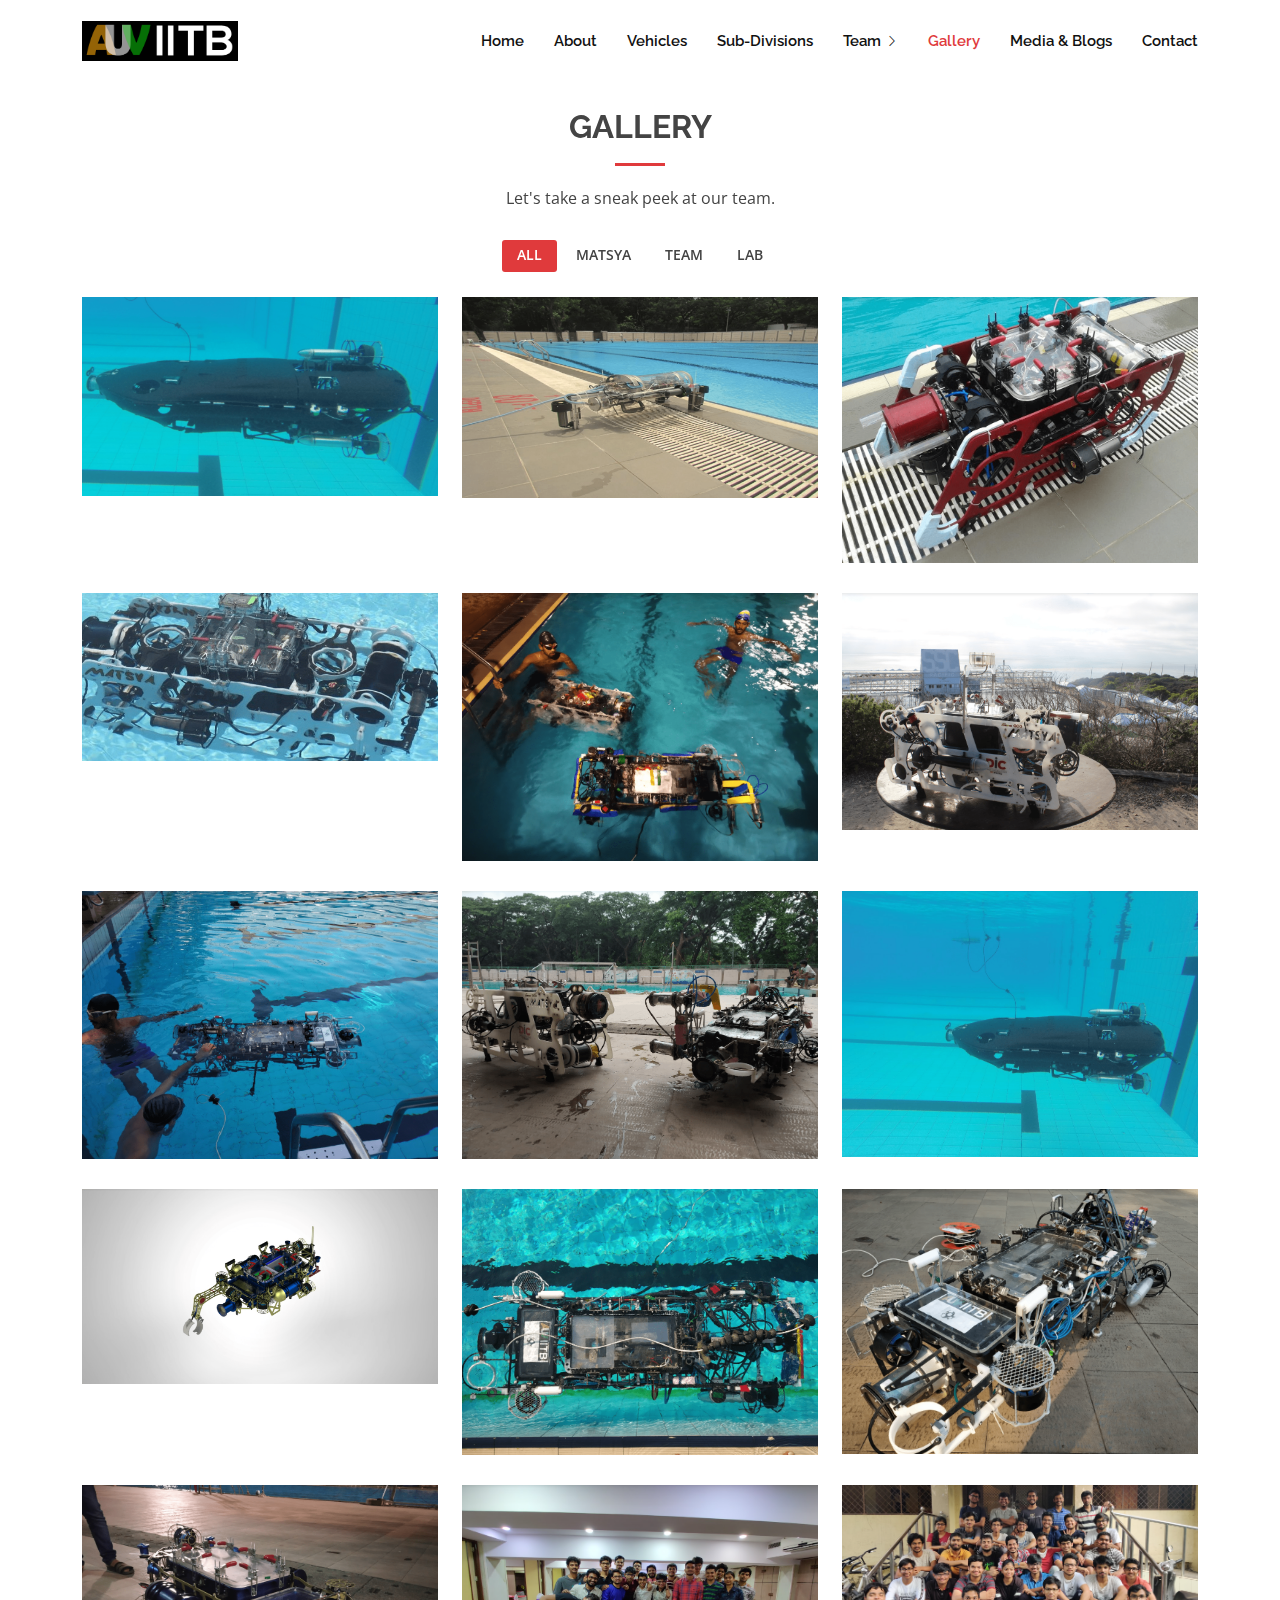
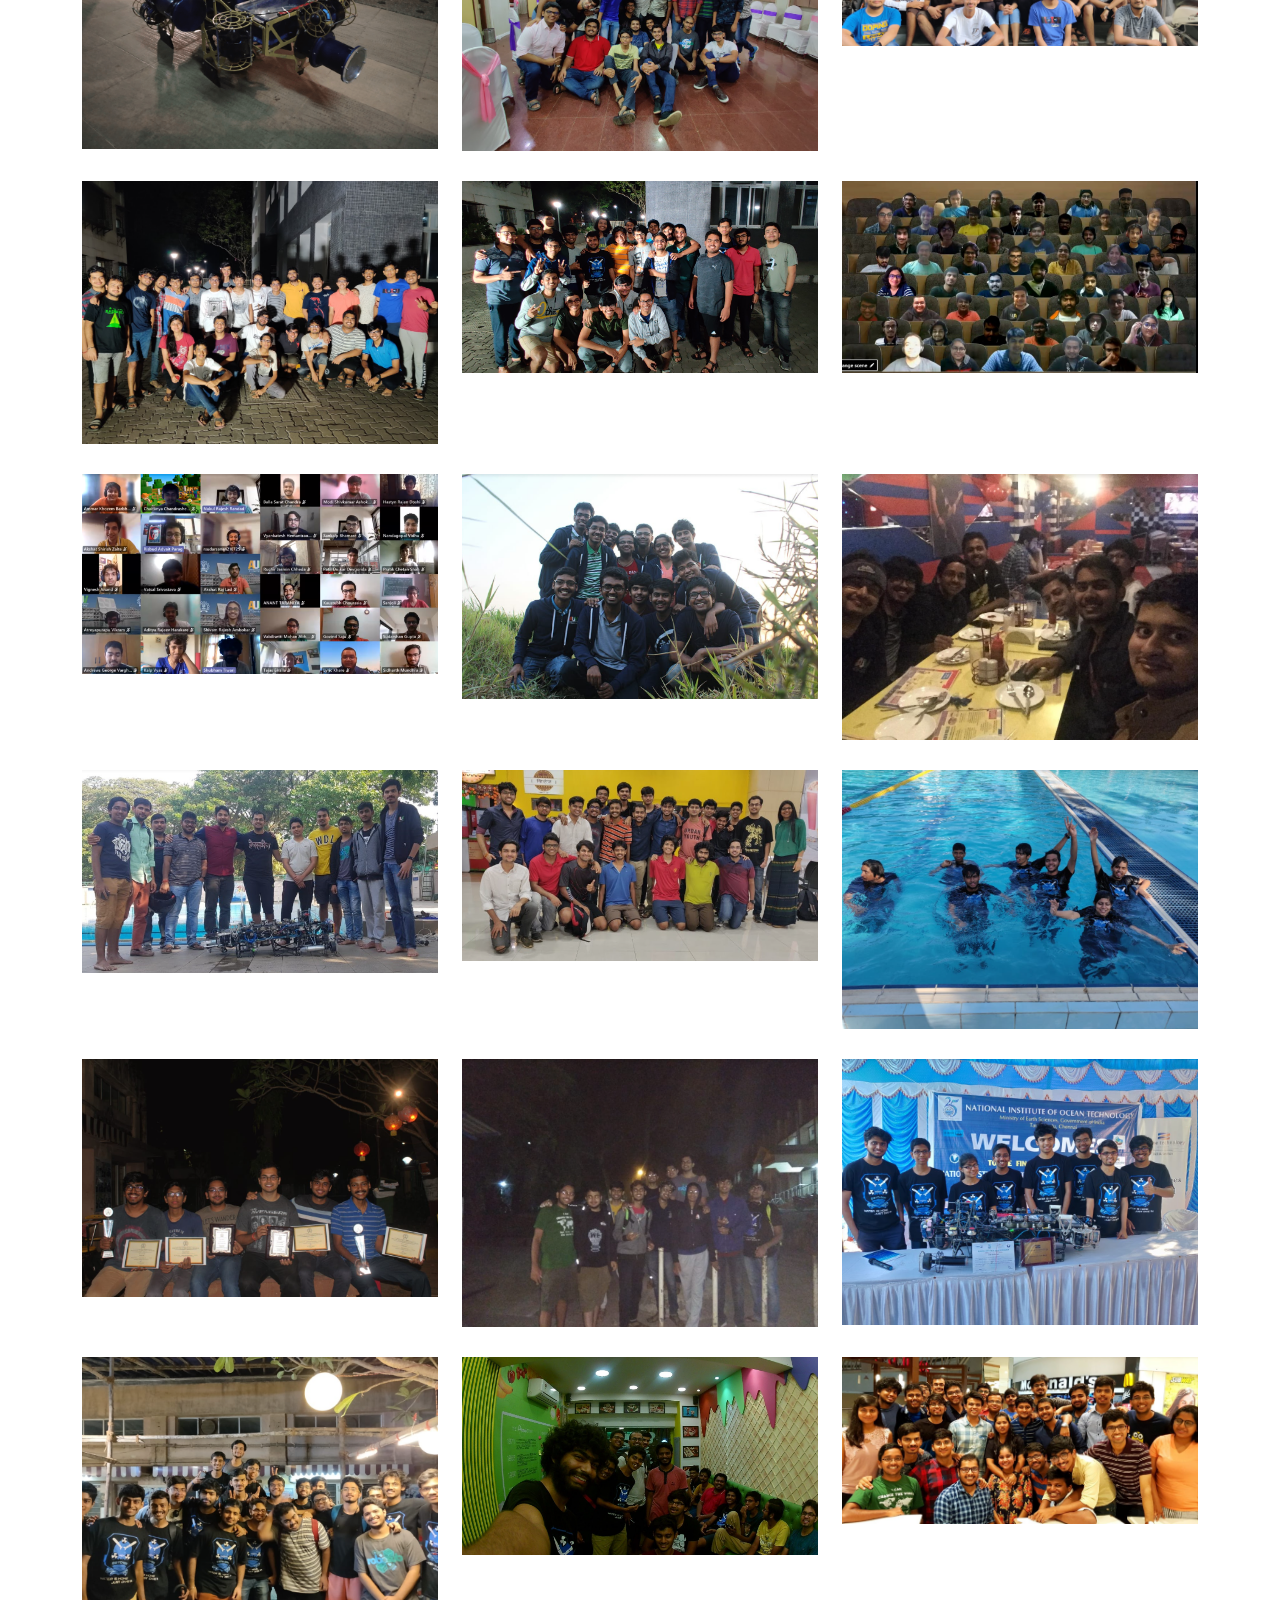
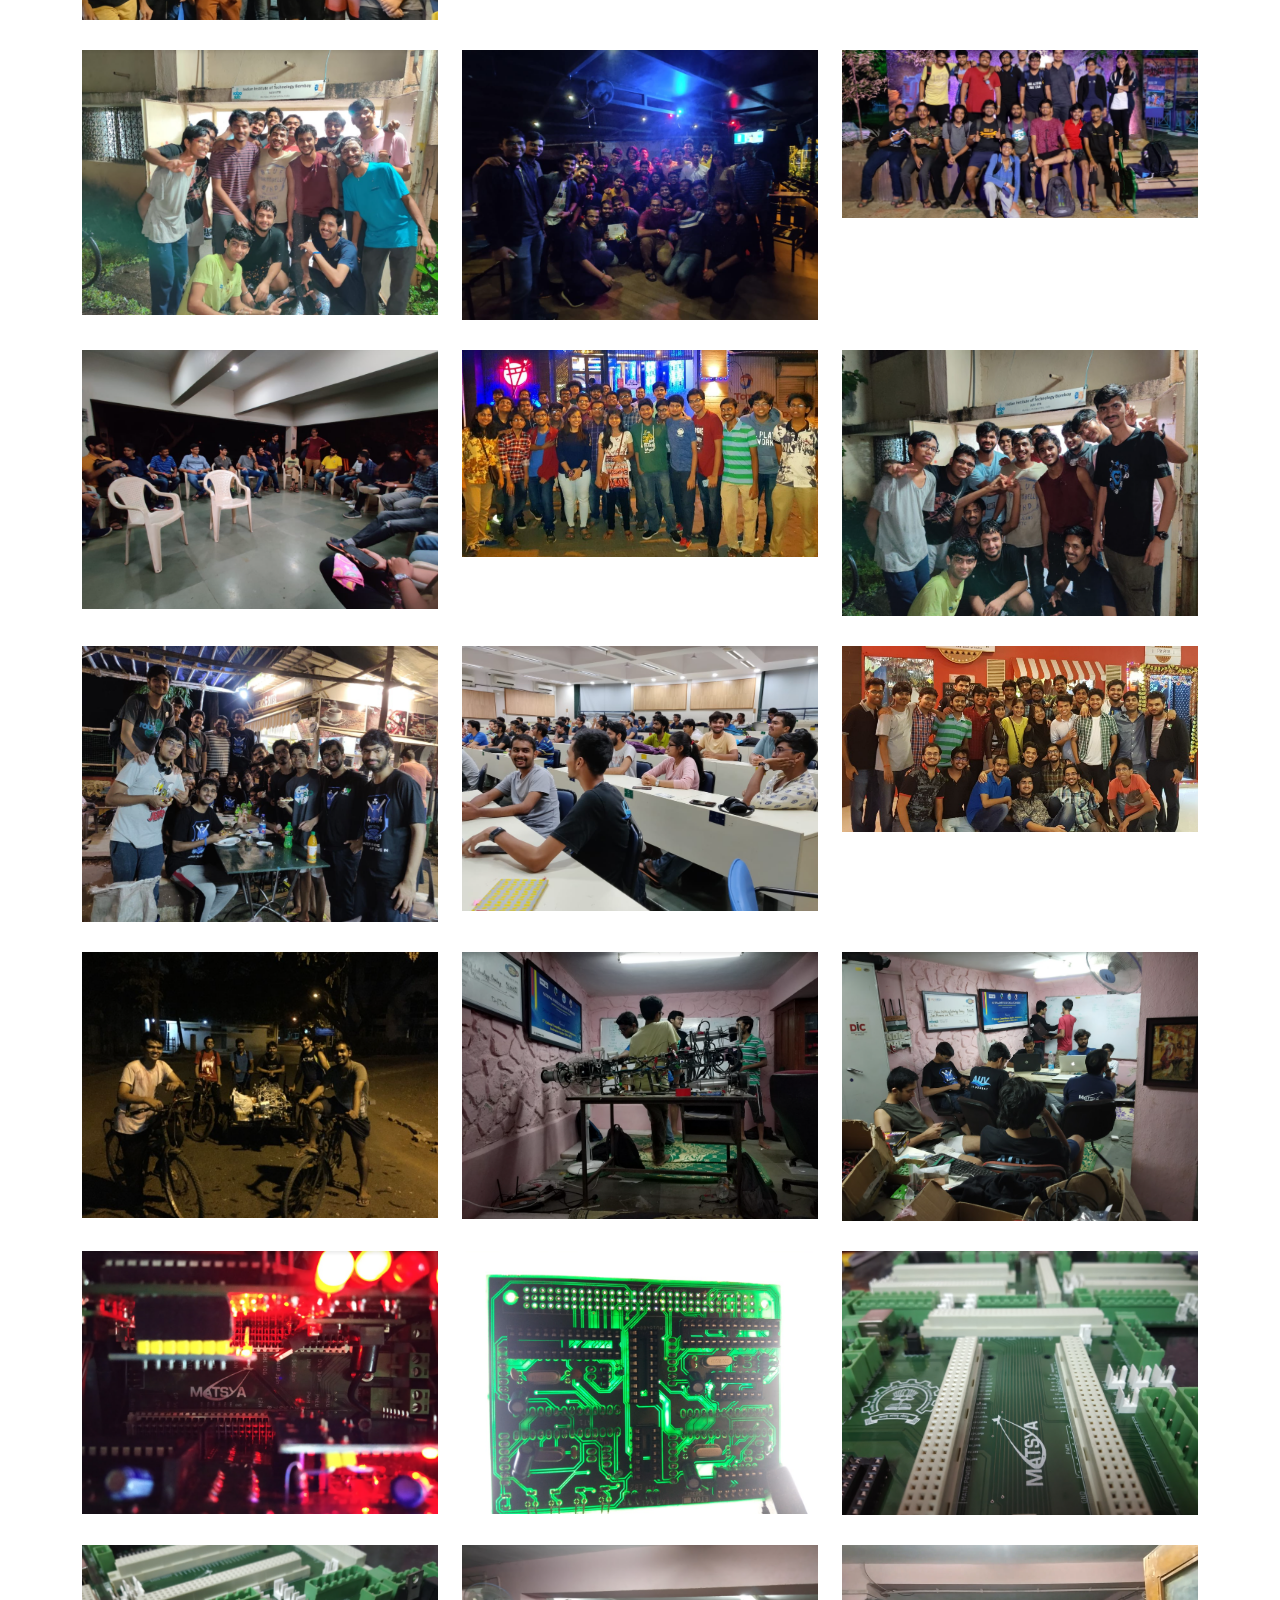
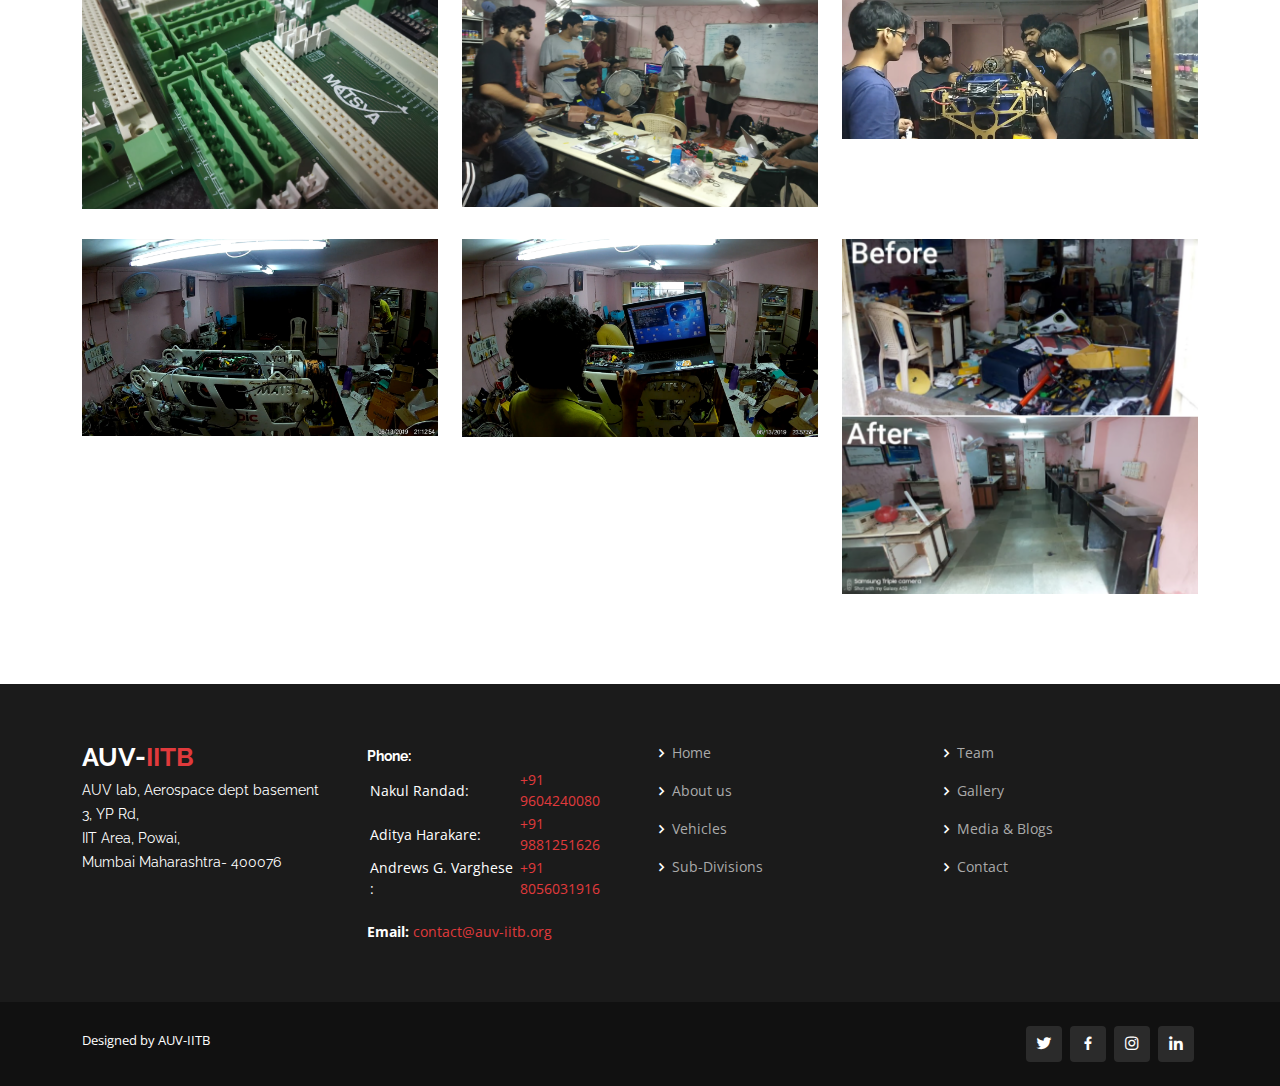
<file: gallery.html>
<!DOCTYPE html>
<html lang="en">

<head>
    <meta charset="utf-8">
    <meta content="width=device-width, initial-scale=1.0" name="viewport">

    <title>Gallery</title>
    <meta content="" name="description">
    <meta content="" name="keywords">

    <!-- Favicons -->
    <link href="images/logo.jfif" rel="icon">
    <link href="assets/img/apple-touch-icon.png" rel="apple-touch-icon">

    <!-- Google Fonts -->
    <link
        href="https://fonts.googleapis.com/css?family=Open+Sans:300,300i,400,400i,600,600i,700,700i|Raleway:300,300i,400,400i,500,500i,600,600i,700,700i|Poppins:300,300i,400,400i,500,500i,600,600i,700,700i"
        rel="stylesheet">

    <!-- Vendor CSS Files -->
    <link href="assets/vendor/aos/aos.css" rel="stylesheet">
    <link href="assets/vendor/bootstrap/css/bootstrap.min.css" rel="stylesheet">
    <link href="assets/vendor/bootstrap-icons/bootstrap-icons.css" rel="stylesheet">
    <link href="assets/vendor/boxicons/css/boxicons.min.css" rel="stylesheet">
    <link href="assets/vendor/glightbox/css/glightbox.min.css" rel="stylesheet">
    <link href="assets/vendor/remixicon/remixicon.css" rel="stylesheet">
    <link href="assets/vendor/swiper/swiper-bundle.min.css" rel="stylesheet">

    <!-- Template Main CSS File -->
    <link href="assets/css/style.css" rel="stylesheet">

    <!-- =======================================================
  * Template Name: Presento - v3.3.0
  * Template URL: https://bootstrapmade.com/presento-bootstrap-corporate-template/
  * Author: BootstrapMade.com
  * License: https://bootstrapmade.com/license/
  ======================================================== -->
</head>

<body>

    <!-- ======= Header ======= -->
    <header id="header" class="fixed-top d-flex align-items-center">
        <div class="container d-flex align-items-center">
            <h1 class="logo me-auto"><a href="index.html"> <img src="./images/logo.png" alt=""> </a></h1>
            <!-- Uncomment below if you prefer to use an image logo -->
            <!-- <a href="index.html" class="logo me-auto"><img src="assets/img/logo.png" alt=""></a>-->
    
            <nav id="navbar" class="navbar order-last order-lg-0">
                <ul>
                    <li><a class="nav-link scrollto" href="index.html">Home</a></li>
                    <li><a class="nav-link scrollto" href="about-us.html">About</a></li>
                    <li><a href="vehicles.html" class="nav-link scrollto">Vehicles</a></li>
                    <li><a class="nav-link scrollto " href="subdivision.html">Sub-Divisions</a></li>
                    <li class="dropdown"><a href="team.html"><span>Team</span> <i class="bi bi-chevron-right"></i></a>
                        <ul>
                            <li><a href="team.html#mech">Mechanical</a></li>
                            <li><a href="team.html#elec">Electrical</a></li>
                            <li><a href="team.html#soft">Software</a></li>
                            <li><a href="team.html#business">Business</a></li>
                        </ul>
                    </li>
                    <li><a class="nav-link scrollto active " href="gallery.html">Gallery</a></li>
                    <li><a href="blog.html">Media & Blogs</a></li>
    
                    <li><a class="nav-link scrollto" href="index.html#contact">Contact</a></li>
                </ul>
                <i class="bi bi-list mobile-nav-toggle"></i>
            </nav><!-- .navbar -->
        </div>
    </header><!-- End Header -->

    

    <!-- ======= Portfolio Section ======= -->
    <section id="portfolio" class="portfolio">
        <div class="container" data-aos="fade-up">
    
            <div class="section-title">
                <br><br>
                <h2>Gallery</h2>
                <p>Let's take a sneak peek at our team.</p>
            </div>
    
            <div class="row" data-aos="fade-up" data-aos-delay="100">
                <div class="col-lg-12 d-flex justify-content-center">
                    <ul id="portfolio-flters">
                        <li data-filter="*" class="filter-active">All</li>
                        <li data-filter=".filter-app">Matsya</li>
                        <li data-filter=".filter-card">Team</li>
                        <li data-filter=".filter-web">Lab</li>
                    </ul>
                </div>
            </div>
    
            <div class="row portfolio-container" data-aos="fade-up" data-aos-delay="200">
    
                <div class="col-lg-4 col-md-6 portfolio-item filter-app">
                    <div class="portfolio-wrap">
                        <img src="images/gallery/1.png" class="img-fluid" alt="">
                    </div>
                </div>

                <div class="col-lg-4 col-md-6 portfolio-item filter-app">
                    <div class="portfolio-wrap">
                        <img src="images/gallery/a1.png" class="img-fluid" alt="">
                    </div>
                </div>

                <div class="col-lg-4 col-md-6 portfolio-item filter-app">
                    <div class="portfolio-wrap">
                        <img src="images/gallery/a2.png" class="img-fluid" alt="">
                    </div>
                </div>

                <div class="col-lg-4 col-md-6 portfolio-item filter-app">
                    <div class="portfolio-wrap">
                        <img src="images/gallery/a3.png" class="img-fluid" alt="">
                    </div>
                </div>

                <div class="col-lg-4 col-md-6 portfolio-item filter-app">
                    <div class="portfolio-wrap">
                        <img src="images/gallery/a4.png" class="img-fluid" alt="">
                    </div>
                </div>

                <div class="col-lg-4 col-md-6 portfolio-item filter-app">
                    <div class="portfolio-wrap">
                        <img src="images/gallery/a5.png" class="img-fluid" alt="">
                    </div>
                </div>

                <div class="col-lg-4 col-md-6 portfolio-item filter-app">
                    <div class="portfolio-wrap">
                        <img src="images/gallery/a6.png" class="img-fluid" alt="">
                    </div>
                </div>

                <div class="col-lg-4 col-md-6 portfolio-item filter-app">
                    <div class="portfolio-wrap">
                        <img src="images/gallery/a7.png" class="img-fluid" alt="">
                    </div>
                </div>

                <div class="col-lg-4 col-md-6 portfolio-item filter-app">
                    <div class="portfolio-wrap">
                        <img src="images/gallery/a8.png" class="img-fluid" alt="">
                    </div>
                </div>

                <div class="col-lg-4 col-md-6 portfolio-item filter-app">
                    <div class="portfolio-wrap">
                        <img src="images/gallery/a9.png" class="img-fluid" alt="">
                    </div>
                </div>

                <div class="col-lg-4 col-md-6 portfolio-item filter-app">
                    <div class="portfolio-wrap">
                        <img src="images/gallery/a10.png" class="img-fluid" alt="">
                    </div>
                </div>

                <div class="col-lg-4 col-md-6 portfolio-item filter-app">
                    <div class="portfolio-wrap">
                        <img src="images/gallery/a11.png" class="img-fluid" alt="">
                    </div>
                </div>

                <div class="col-lg-4 col-md-6 portfolio-item filter-app">
                    <div class="portfolio-wrap">
                        <img src="images/gallery/a12.png" class="img-fluid" alt="">
                    </div>
                </div>
    
                <div class="col-lg-4 col-md-6 portfolio-item filter-card">
                    <div class="portfolio-wrap">
                        <img src="images/gallery/t1.png" class="img-fluid" alt="">
                    </div>
                </div>

                <div class="col-lg-4 col-md-6 portfolio-item filter-card">
                    <div class="portfolio-wrap">
                        <img src="images/gallery/t2.png" class="img-fluid" alt="">
                    </div>
                </div>

                <div class="col-lg-4 col-md-6 portfolio-item filter-card">
                    <div class="portfolio-wrap">
                        <img src="images/gallery/t3.png" class="img-fluid" alt="">
                    </div>
                </div>

                <div class="col-lg-4 col-md-6 portfolio-item filter-card">
                    <div class="portfolio-wrap">
                        <img src="images/gallery/t4.png" class="img-fluid" alt="">
                    </div>
                </div>

                <div class="col-lg-4 col-md-6 portfolio-item filter-card">
                    <div class="portfolio-wrap">
                        <img src="images/gallery/t5.png" class="img-fluid" alt="">
                    </div>
                </div>

                <div class="col-lg-4 col-md-6 portfolio-item filter-card">
                    <div class="portfolio-wrap">
                        <img src="images/gallery/t6.png" class="img-fluid" alt="">
                    </div>
                </div>

                <div class="col-lg-4 col-md-6 portfolio-item filter-card">
                    <div class="portfolio-wrap">
                        <img src="images/gallery/t7.png" class="img-fluid" alt="">
                    </div>
                </div>

                <div class="col-lg-4 col-md-6 portfolio-item filter-card">
                    <div class="portfolio-wrap">
                        <img src="images/gallery/t8.png" class="img-fluid" alt="">
                    </div>
                </div>

                <div class="col-lg-4 col-md-6 portfolio-item filter-card">
                    <div class="portfolio-wrap">
                        <img src="images/gallery/t9.png" class="img-fluid" alt="">
                    </div>
                </div>

                <div class="col-lg-4 col-md-6 portfolio-item filter-card">
                    <div class="portfolio-wrap">
                        <img src="images/gallery/t10.png" class="img-fluid" alt="">
                    </div>
                </div>

                <div class="col-lg-4 col-md-6 portfolio-item filter-card">
                    <div class="portfolio-wrap">
                        <img src="images/gallery/t11.png" class="img-fluid" alt="">
                    </div>
                </div>

                <div class="col-lg-4 col-md-6 portfolio-item filter-card">
                    <div class="portfolio-wrap">
                        <img src="images/gallery/t12.png" class="img-fluid" alt="">
                    </div>
                </div>

                <div class="col-lg-4 col-md-6 portfolio-item filter-card">
                    <div class="portfolio-wrap">
                        <img src="images/gallery/t13.png" class="img-fluid" alt="">
                    </div>
                </div>

                <div class="col-lg-4 col-md-6 portfolio-item filter-card">
                    <div class="portfolio-wrap">
                        <img src="images/gallery/t14.png" class="img-fluid" alt="">
                    </div>
                </div>

                <div class="col-lg-4 col-md-6 portfolio-item filter-card">
                    <div class="portfolio-wrap">
                        <img src="images/gallery/t15.png" class="img-fluid" alt="">
                    </div>
                </div>

                <div class="col-lg-4 col-md-6 portfolio-item filter-card">
                    <div class="portfolio-wrap">
                        <img src="images/gallery/t16.png" class="img-fluid" alt="">
                    </div>
                </div>

                <div class="col-lg-4 col-md-6 portfolio-item filter-card">
                    <div class="portfolio-wrap">
                        <img src="images/gallery/t17.png" class="img-fluid" alt="">
                    </div>
                </div>

                <div class="col-lg-4 col-md-6 portfolio-item filter-card">
                    <div class="portfolio-wrap">
                        <img src="images/gallery/t18.png" class="img-fluid" alt="">
                    </div>
                </div>

                <div class="col-lg-4 col-md-6 portfolio-item filter-card">
                    <div class="portfolio-wrap">
                        <img src="images/gallery/t19.png" class="img-fluid" alt="">
                    </div>
                </div>

                <div class="col-lg-4 col-md-6 portfolio-item filter-card">
                    <div class="portfolio-wrap">
                        <img src="images/gallery/t20.png" class="img-fluid" alt="">
                    </div>
                </div>

                <div class="col-lg-4 col-md-6 portfolio-item filter-card">
                    <div class="portfolio-wrap">
                        <img src="images/gallery/t21.png" class="img-fluid" alt="">
                    </div>
                </div>

                <div class="col-lg-4 col-md-6 portfolio-item filter-card">
                    <div class="portfolio-wrap">
                        <img src="images/gallery/t22.png" class="img-fluid" alt="">
                    </div>
                </div>

                <div class="col-lg-4 col-md-6 portfolio-item filter-card">
                    <div class="portfolio-wrap">
                        <img src="images/gallery/t23.png" class="img-fluid" alt="">
                    </div>
                </div>

                <div class="col-lg-4 col-md-6 portfolio-item filter-card">
                    <div class="portfolio-wrap">
                        <img src="images/gallery/t24.png" class="img-fluid" alt="">
                    </div>
                </div>

                <div class="col-lg-4 col-md-6 portfolio-item filter-card">
                    <div class="portfolio-wrap">
                        <img src="images/gallery/t25.png" class="img-fluid" alt="">
                    </div>
                </div>

                <div class="col-lg-4 col-md-6 portfolio-item filter-card">
                    <div class="portfolio-wrap">
                        <img src="images/gallery/t26.png" class="img-fluid" alt="">
                    </div>
                </div>

                <div class="col-lg-4 col-md-6 portfolio-item filter-card">
                    <div class="portfolio-wrap">
                        <img src="images/gallery/t27.png" class="img-fluid" alt="">
                    </div>
                </div>

                <div class="col-lg-4 col-md-6 portfolio-item filter-web">
                    <div class="portfolio-wrap">
                        <img src="images/gallery/l1.png" class="img-fluid" alt="">
                    </div>
                </div>
                
                <div class="col-lg-4 col-md-6 portfolio-item filter-web">
                    <div class="portfolio-wrap">
                        <img src="images/gallery/l2.png" class="img-fluid" alt="">
                    </div>
                </div>

                <div class="col-lg-4 col-md-6 portfolio-item filter-web">
                    <div class="portfolio-wrap">
                        <img src="images/gallery/l3.png" class="img-fluid" alt="">
                    </div>
                </div>

                <div class="col-lg-4 col-md-6 portfolio-item filter-web">
                    <div class="portfolio-wrap">
                        <img src="images/gallery/l4.png" class="img-fluid" alt="">
                    </div>
                </div>

                <div class="col-lg-4 col-md-6 portfolio-item filter-web">
                    <div class="portfolio-wrap">
                        <img src="images/gallery/l6.png" class="img-fluid" alt="">
                    </div>
                </div>

                <div class="col-lg-4 col-md-6 portfolio-item filter-web">
                    <div class="portfolio-wrap">
                        <img src="images/gallery/l7.png" class="img-fluid" alt="">
                    </div>
                </div>

                <div class="col-lg-4 col-md-6 portfolio-item filter-web">
                    <div class="portfolio-wrap">
                        <img src="images/gallery/l8.png" class="img-fluid" alt="">
                    </div>
                </div>

                <div class="col-lg-4 col-md-6 portfolio-item filter-web">
                    <div class="portfolio-wrap">
                        <img src="images/gallery/l9.png" class="img-fluid" alt="">
                    </div>
                </div>

                <div class="col-lg-4 col-md-6 portfolio-item filter-web">
                    <div class="portfolio-wrap">
                        <img src="images/gallery/l10.png" class="img-fluid" alt="">
                    </div>
                </div>

                <div class="col-lg-4 col-md-6 portfolio-item filter-web">
                    <div class="portfolio-wrap">
                        <img src="images/gallery/l11.png" class="img-fluid" alt="">
                    </div>
                </div>

                <div class="col-lg-4 col-md-6 portfolio-item filter-web">
                    <div class="portfolio-wrap">
                        <img src="images/gallery/l12.png" class="img-fluid" alt="">
                    </div>
                </div>
    
            </div>
    
        </div>
    </section><!-- End Portfolio Section -->

       

        <!-- ======= Footer ======= -->
        <footer id="footer">
        
            <div class="footer-top">
                <div class="container">
                    <div class="row">
        
                        <div class="col-lg-3 col-md-4 footer-contact">
                            <h3>AUV-<span>IITB</span></h3>
                            <p>AUV lab, Aerospace dept basement <br>
                                3, YP Rd,<br>
                                IIT Area, Powai,<br>
                                Mumbai Maharashtra- 400076 <br><br>
                            </p>
                        </div>
        
                        <div class="col-lg-3 col-md-4 footer-contact">
                            <p> <strong>Phone:</strong>
                            <table>
                                <tr>
                                    <td></td>
                                    <td>Nakul Randad:</td>
                                    <td> <a href="tel: +919604240080"> +91 9604240080</a></td>
                                </tr>
                                <tr>
                                    <td></td>
                                    <td>Aditya Harakare:</td>
                                    <td><a href="tel: +919881251626">+91 9881251626</a></td>
                                </tr>
                                <tr>
                                    <td></td>
                                    <td>Andrews G. Varghese :</td>
                                    <td><a href="tel: +918056031916">+91 8056031916</a></td>
                                </tr>
                            </table> <br>
                            <!-- <strong>Phone:</strong> +1 5589 55488 55<br> -->
                            <strong>Email:</strong> <a href="mailto: contact@auv-iitb.org">contact@auv-iitb.org</a><br>
                            </p>
                        </div>
        
                        <div class="col-lg-3 col-md-6 footer-links">
        
                            <ul>
                                <li><i class="bx bx-chevron-right"></i> <a href="index.html">Home</a></li>
                                <li><i class="bx bx-chevron-right"></i> <a href="about-us.html">About us</a></li>
                                <li><i class="bx bx-chevron-right"></i> <a href="vehicles.html">Vehicles</a></li>
                                <li><i class="bx bx-chevron-right"></i> <a href="subdivision.html">Sub-Divisions</a></li>
                            </ul>
                        </div>
        
                        <div class="col-lg-3 col-md-6 footer-links">
                            <ul>
                                <li><i class="bx bx-chevron-right"></i> <a href="team.html">Team</a></li>
                                <li><i class="bx bx-chevron-right"></i> <a href="gallery.html">Gallery</a></li>
                                <li><i class="bx bx-chevron-right"></i> <a href="blog.html">Media & Blogs</a></li>
                                <li><i class="bx bx-chevron-right"></i> <a href="index.html#contact">Contact</a></li>
                            </ul>
                        </div>
        
        
        
                    </div>
                </div>
            </div>
        
            <div class="container d-md-flex py-4">
        
                <div class="me-md-auto text-center text-md-start">
                    <div class="credits">
                        <!-- All the links in the footer should remain intact. -->
                        <!-- You can delete the links only if you purchased the pro version. -->
                        <!-- Licensing information: https://bootstrapmade.com/license/ -->
                        <!-- Purchase the pro version with working PHP/AJAX contact form: https://bootstrapmade.com/presento-bootstrap-corporate-template/ -->
                        Designed by AUV-IITB
                    </div>
                </div>
                <div class="social-links text-center text-md-end pt-3 pt-md-0">
                    <a href="https://twitter.com/auviitb?lang=en" class="twitter" target="_blank"><i class="bx bxl-twitter"></i></a>
                    <a href="https://www.facebook.com/AUVIITB/" class="facebook" target="_blank"><i class="bx bxl-facebook"></i></a>
                    <a href="https://www.instagram.com/auviitb/?hl=en" class="instagram" target="_blank"><i class="bx bxl-instagram"></i></a>
                    <a href="https://in.linkedin.com/company/auv-iitbombay" class="linkedin" target="_blank"><i class="bx bxl-linkedin"></i></a>
                </div>
            </div>
        </footer><!-- End Footer -->
    <a href="#" class="back-to-top d-flex align-items-center justify-content-center"><i
            class="bi bi-arrow-up-short"></i></a>
    
    <!-- Vendor JS Files -->
    <script src="assets/vendor/aos/aos.js"></script>
    <script src="assets/vendor/bootstrap/js/bootstrap.bundle.min.js"></script>
    <script src="assets/vendor/glightbox/js/glightbox.min.js"></script>
    <script src="assets/vendor/isotope-layout/isotope.pkgd.min.js"></script>
    <script src="assets/vendor/php-email-form/validate.js"></script>
    <script src="assets/vendor/purecounter/purecounter.js"></script>
    <script src="assets/vendor/swiper/swiper-bundle.min.js"></script>
    
    <!-- Template Main JS File -->
    <script src="assets/js/main.js"></script>
    
    </body>
    
    </html>
</file>
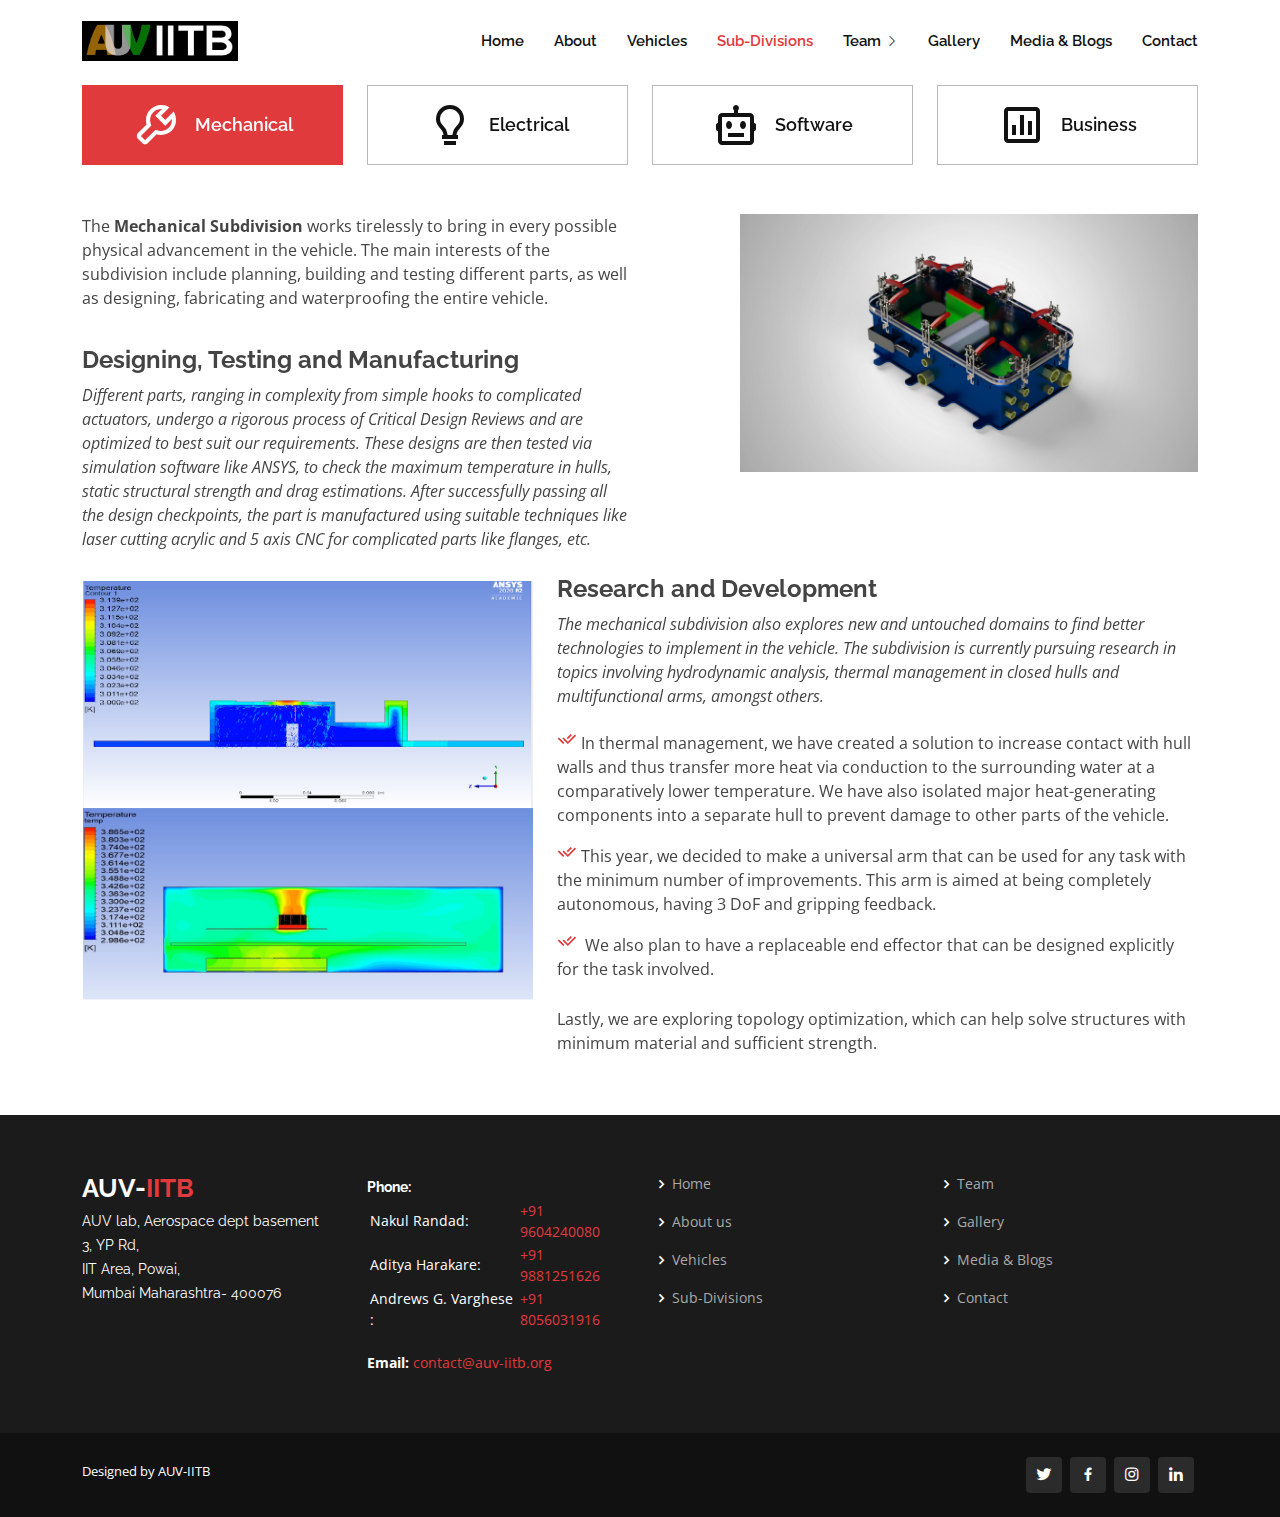
<file: subdivision.html>
<!DOCTYPE html>
<html lang="en">

<head>
    <meta charset="utf-8">
    <meta content="width=device-width, initial-scale=1.0" name="viewport">

    <title>AUV-IITB</title>
    <meta content="" name="description">
    <meta content="" name="keywords">

    <!-- Favicons -->
    <link href="images/logo.jfif" rel="icon">
    <link href="assets/img/apple-touch-icon.png" rel="apple-touch-icon">

    <!-- Google Fonts -->
    <link
        href="https://fonts.googleapis.com/css?family=Open+Sans:300,300i,400,400i,600,600i,700,700i|Raleway:300,300i,400,400i,500,500i,600,600i,700,700i|Poppins:300,300i,400,400i,500,500i,600,600i,700,700i"
        rel="stylesheet">

    <!-- Vendor CSS Files -->
    <link href="assets/vendor/aos/aos.css" rel="stylesheet">
    <link href="assets/vendor/bootstrap/css/bootstrap.min.css" rel="stylesheet">
    <link href="assets/vendor/bootstrap-icons/bootstrap-icons.css" rel="stylesheet">
    <link href="assets/vendor/boxicons/css/boxicons.min.css" rel="stylesheet">
    <link href="assets/vendor/glightbox/css/glightbox.min.css" rel="stylesheet">
    <link href="assets/vendor/remixicon/remixicon.css" rel="stylesheet">
    <link href="assets/vendor/swiper/swiper-bundle.min.css" rel="stylesheet">

    <!-- Template Main CSS File -->
    <link href="assets/css/style.css" rel="stylesheet">

    <!-- =======================================================
  * Template Name: Presento - v3.3.0
  * Template URL: https://bootstrapmade.com/presento-bootstrap-corporate-template/
  * Author: BootstrapMade.com
  * License: https://bootstrapmade.com/license/
  ======================================================== -->
</head>

<body>

    <!-- ======= Header ======= -->
    <header id="header" class="fixed-top d-flex align-items-center">
        <div class="container d-flex align-items-center">
            <h1 class="logo me-auto"><a href="index.html"> <img src="./images/logo.png" alt=""> </a></h1>
            <!-- Uncomment below if you prefer to use an image logo -->
            <!-- <a href="index.html" class="logo me-auto"><img src="assets/img/logo.png" alt=""></a>-->

            <nav id="navbar" class="navbar order-last order-lg-0">
                <ul>
                    <li><a href="index.html">Home</a></li>
                    <li><a class="nav-link scrollto" href="about-us.html">About</a></li>
                    <li><a href="vehicles.html" class="nav-link scrollto">Vehicles</a></li>
                    <li><a class="nav-link scrollto active" class="nav-link scrollto "
                            href="#portfolio">Sub-Divisions</a></li>
                    <li class="dropdown"><a href="team.html"><span>Team</span> <i class="bi bi-chevron-right"></i></a>
                        <ul>
                            <li><a href="team.html#mech">Mechanical</a></li>
                            <li><a href="team.html#elec">Electrical</a></li>
                            <li><a href="team.html#soft">Software</a></li>
                            <li><a href="team.html#business">Business</a></li>
                        </ul>
                    </li>
                    <li><a class="nav-link scrollto" href="gallery.html">Gallery</a></li>
                    <li><a href="blog.html">Media & Blogs</a></li>

                    <li><a class="nav-link scrollto" href="index.html#contact">Contact</a></li>
                </ul>
                <i class="bi bi-list mobile-nav-toggle"></i>
            </nav><!-- .navbar -->
        </div>
    </header><!-- End Header -->


    <!-- ======= Tabs Section ======= -->
    <section id="tabs" class="tabs">
        <div class="container" data-aos="fade-up">

            <ul class="nav nav-tabs row d-flex">
                <li class="nav-item col-3">
                    <a class="nav-link active show" data-bs-toggle="tab" data-bs-target="#tab-1">
                        <i class="bx bx-wrench"></i>
                        <h4 class="d-none d-lg-block">Mechanical</h4>
                    </a>
                </li>
                <li class="nav-item col-3">
                    <a class="nav-link" data-bs-toggle="tab" data-bs-target="#tab-2">
                        <i class="bx bx-bulb"></i>
                        <h4 class="d-none d-lg-block">Electrical</h4>
                    </a>
                </li>
                <li class="nav-item col-3">
                    <a class="nav-link" data-bs-toggle="tab" data-bs-target="#tab-3">
                        <i class="bx bx-bot"></i>
                        <h4 class="d-none d-lg-block">Software</h4>
                    </a>
                </li>
                <li class="nav-item col-3">
                    <a class="nav-link" data-bs-toggle="tab" data-bs-target="#tab-4">
                        <i class="bx bx-bar-chart-square"></i>
                        <h4 class="d-none d-lg-block">Business</h4>
                    </a>
                </li>
            </ul>

            <div class="tab-content">
                <div class="tab-pane active show" id="tab-1">
                    <div class="row">
                        <div  class="col-lg-6 order-2 order-lg-1 mt-3 mt-lg-0">
                            <p>
                                The <b>Mechanical Subdivision</b> works tirelessly to bring in every possible physical
                                advancement in the vehicle. The main interests of the subdivision include planning,
                                building and testing different parts, as well as designing, fabricating and
                                waterproofing the entire vehicle.
                            </p>
                            <h4 style="padding-top:20px ;"><b>Designing, Testing and Manufacturing</b></h4>
                            <p class="fst-italic">
                                Different parts, ranging in complexity from simple hooks to complicated actuators,
                                undergo a rigorous process of Critical Design Reviews and are optimized to best suit our
                                requirements.
                                These designs are then tested via simulation software like ANSYS, to check the maximum
                                temperature in hulls, static structural strength and drag estimations. After
                                successfully passing all the design checkpoints, the part is manufactured using suitable
                                techniques like laser cutting acrylic and 5 axis CNC for complicated parts like flanges,
                                etc.

                            </p>
                        </div>
                        <div style="padding-left:100px ;" class="col-lg-6 order-2 order-lg-1 mt-3 mt-lg-0" data-aos="fade-up" data-aos-delay="100">
                            <img src="assets/img/Main_hull.jpg" class="img-fluid" alt="">
                        </div>
                    </div>

                    <div class="row">
                        <div style="margin-bottom:50px ;" class="col-md-5 aos-init aos-animate" data-aos="fade-right"
                            data-aos-delay="100">
                            <img style="margin-top:30px ;" src="assets/img/Mechanical1.png" class="img-fluid" alt="">
                        </div>
                        <div class="col-md-7 pt-4 aos-init aos-animate" data-aos="fade-left" data-aos-delay="100">
                            <h4><b>Research and Development</b></h4>
                            <p class="fst-italic">
                                The mechanical subdivision also explores new and untouched domains to find better
                                technologies to implement in the vehicle. The subdivision is currently pursuing research
                                in topics involving hydrodynamic analysis, thermal management in closed hulls and
                                multifunctional arms, amongst others.
                            <ul>
                                <li><i class="ri-check-double-line"></i>In thermal management, we have created a
                                    solution to increase contact with hull walls
                                    and thus transfer more heat via conduction to the surrounding water at a
                                    comparatively
                                    lower temperature. We have also isolated major heat-generating components into a
                                    separate hull to prevent damage to other parts of the vehicle.</li>
                                <li><i class="ri-check-double-line"></i>This year, we decided to make a universal arm
                                    that can be used for any task with the
                                    minimum number of improvements. This arm is aimed at being completely autonomous,
                                    having
                                    3 DoF and gripping feedback.</li>
                                <li><i class="ri-check-double-line"></i> We also plan to have a replaceable end effector
                                    that can be designed explicitly for the
                                    task involved.</li>
                            </ul>
                            Lastly, we are exploring topology optimization, which can help solve structures with
                            minimum material and sufficient strength.
                            </p>
                        </div>
                    </div>
                </div>
                <div class="tab-pane" id="tab-2">
                    <div class="row">
                        <p>
                            The <b>Electrical Subdivision</b>  is the link between the mechanical and software subdivisions,
                            responsible for designing, manufacturing and managing the power requirements and controlling
                            the thrusters and actuator systems with the help of customized PCBs.
                        </p>
                        <div style="padding-top:20px ;"  class="col-lg-6 order-2 order-lg-1 mt-3 mt-lg-0">
                            <h4><b>Designing and Manufacturing</b></h4>
                            <p class="fst-italic">
                                A schematic of the board is prepared from the pre-designed circuit diagram, after which
                                the designing of the PCB layout is done. The design review of these boards is carried
                                out multiple times to ensure the correctness and to avoid any minor mistakes before
                                proceeding to manufacture.
                                These custom boards are then soldered to fit the components. The microcontrollers in the
                                PCBs are accoutred with codes developed to command them, implementation of which allows
                                the microcontroller to incorporate I/O functions, servo control, data acquisition and
                                transmission. Once we have all the electrical hardware components, they are verified for
                                their functioning by testing them without being placed in Matsya. After ensuring their
                                regular operation, different parts are connected inside the respective hulls with the
                                help of connectors and penetrators, where the Microcontrollers are loaded with their
                                working algorithms.
                            </p>
                        </div>
                        <div class="col-lg-6 order-2 order-lg-1 mt-3 mt-lg-0" data-aos="fade-up" data-aos-delay="100">
                            <img  src="assets/img/elec1.png" class="img-fluid" alt="">
                        </div>
                    </div>
                    <div class="row">
                        <div style="padding-top:50px ;" class="col-md-5 aos-init aos-animate" data-aos="fade-right"
                            data-aos-delay="100">
                            <img src="assets/img/elec2.png" class="img-fluid" alt="">
                        </div>
                        <div style="margin-top:60px ;" class="col-md-7 pt-4 aos-init aos-animate" data-aos="fade-left" data-aos-delay="100">
                            <h4 style="padding-left:50px;"><b>Task and Testing</b></h4>
                            <p style="padding-left:50px;" class="fst-italic">
                                During the run, the dropping of markers and torpedo shooting is accomplished by us. With
                                the help of communication protocols, we interface the codes of drivers and sensors with
                                the vehicle and its milieu. The fully equipped Matsya is deployed in the swimming pool,
                                where a check of significant activities like waterproofing, electrical stack working,
                                data-logging, etc., is done. There have been instances of water leakage inside hulls
                                which led to replacing the total electrical stack with new components resulting in
                                numerous night-outs solving the issues, which engulfed us in a lot of fun activities,
                                mid-night snacks, treats and created lifelong memories.
                            </p>
                        </div>
                    </div>
                </div>
                <div class="tab-pane" id="tab-3">
                    <div class="row">
                        <div style="margin-bottom:50px ;" class="col-md-5 aos-init aos-animate" data-aos="fade-right"
                            data-aos-delay="100">
                            <img style="margin-top:40px ;" src="assets/img/soft2.png" class="img-fluid" alt="">
                        </div>
                        <div style="margin-bottom:50px;" class="col-md-7 pt-4 aos-init aos-animate" data-aos="fade-left" data-aos-delay="100">
                            <p class="fst-italic">
                                The <b>Software Subdivision</b>  is responsible for making Matsya Autonomous! The software stack
                                is written majorly in C,
                                C++ and Python. The main packages in the software stack include drivers, localisation,
                                controller, navigator, simulator,
                                state machine, mission planner, vision and acoustics, all of which have been written
                                from scratch with the help of
                                libraries such as <b>Robot Operating System</b> (ROS) for inter-process communication
                                and OpenCV for image processing.
                                All these packages combined provide autonomous capabilities to the vehicle, making it
                                capable of taking its own decisions. The overall architecture of the stack is <b>highly
                                    object-oriented</b> and majorly <b>independent of the vehicles</b>. The code
                                conforms to the LLVM standard and PEP 8 style guide, supported by inbuilt tests and
                                extensive documentation. The tasks and environment are simulated in <b>Gazebo</b> to
                                test any code we write. Post testing in the simulator, another important task for the
                                subdivision is real-life testing, where the code is physically tested on the vehicle
                                in-water. Thus, the main aim of the software subdivision is to write software that is
                                generic and error-free, in order to get the vehicles working at their full potential.
                            </p>
                        </div>
                        <div style="padding-top:20px ;" class="col-lg-6 order-2 order-lg-1 mt-3 mt-lg-0">
                            <h4><b>Controller and Navigator</b></h4>
                            <p class="fst-italic">
                                This module is responsible for autonomous control of the vehicle's motion. The
                                Controller is responsible for the vehicle achieving
                                given positions and velocities in all <b>6 Degrees Of Freedom</b> using feedback from
                                localization. The controller uses a <b>PID</b>
                                Controller (Proportional-Integral-Derivative) and an allocator which divides the forces
                                among our thrusters. We are currently working
                                on more advanced Optimal Control Laws and Improved Modelling of Vehicle’s Dynamics.
                                The Navigator helps our vehicle traverse the pool via complex paths. It features an
                                <b>Artificial Potential Fields</b> Based Obstacle
                                Avoidance and Trajectory Following Algorithms. It is responsible for commanding the
                                required positions and velocities from the controller.
                                This module allows our vehicle to navigate complex underwater environments.
                            </p>
                        </div>
                        <div class="col-lg-6 order-1 order-lg-2 text-center"
                            class="embed-responsive embed-responsive-1by1">
                            <iframe style="margin-bottom:50px;"style="margin-top:50px;" width="450" height="315"
                                src="https://www.youtube.com/embed/YcIayyNmwTc">
                            </iframe>
                        </div>
                    </div>
                    <div class="row">
                        <div style="margin-bottom:50px ;" class="col-md-5 aos-init aos-animate" data-aos="fade-right"
                            data-aos-delay="100">
                            <img src="assets/img/features-1.png" class="img-fluid" alt="">
                        </div>
                        <div class="col-md-7 pt-4 aos-init aos-animate" data-aos="fade-left" data-aos-delay="100">
                            <h4><b>Localization And Perception</b></h4>
                            <p class="fst-italic">
                                Our vehicle relies heavily on knowledge of its current location to be able to control
                                itself , find underwater tasks and make autonomous
                                decisions. The Localization module achieves this by combining data from our sensors to
                                get a good estimate of localization. We are currently
                                working on <b>sensor fusion</b> algorithms that can combine sensor data with our
                                knowledge of the vehicle's dynamics for better estimation.
                                Vehicle Autonomy requires that the vehicle is able to see and hear its environment and
                                use that information to identify and locate key objects
                                and tasks. We use both ML based <b>Yolo V3</b> and classical Computer Vision techniques
                                to identify objects in the environment.
                                A Time Difference Of Arrival (TDOA) based algorithm is applied on hydrophone data to
                                locate underwater pingers.
                            </p>
                        </div>
                        <div class="col-lg-6 order-2 order-lg-1 mt-3 mt-lg-0">
                            <h4><b>Sensors</b></h4>
                            <p class="fst-italic">
                                This module handles all communication with our sensors, namely the IMU, DVL, Pressure
                                Sensors, Camera and Hydrophones. The main task of
                                our custom serial and socket drivers is to read sensor data and pass it on to the
                                localization and perception module. We have also developed
                                an <b>in-house calibration software</b> for the IMU, so the drivers also occasionally
                                write the calibration matrices to the sensors.
                                After the force outputs to the 8 thrusters are calculated in the controller, they need
                                to be sent to the thrusters. For this, they are
                                first converted to Pulse-Width Modulation (PWM) Values, using a mapping calculated from
                                the thruster manufacturer’s data. These PWM Values
                                are then written onto the CAN Bus, which carries the signals to the individual
                                thrusters. The CAN Bus also carries the actuation signal for
                                the arm, sent directly by the mission planner.
                            </p>
                        </div>
                        <div style="margin-bottom:50px ;" class="col-lg-6 order-1 order-lg-2 text-center">
                            <img src="assets/img/features-2.png" alt="" class="img-fluid">
                        </div>
                    </div>
                    <div class="row">
                        <div style="margin-bottom:50px ;" class="col-md-5 aos-init aos-animate" data-aos="fade-right"
                            data-aos-delay="100">
                            <img src="assets/img/features-1.png" class="img-fluid" alt="">
                        </div>
                        <div style="margin-top:50px;"class="col-md-7 pt-4 aos-init aos-animate" data-aos="fade-left" data-aos-delay="100">
                            <h4><b>State and Mission Planner</b></h4>
                            <p class="fst-italic">
                                State and Mission Planner collectively act as the brain of our vehicle. After receiving
                                the current location of matsya from the localization
                                package, State sends the data to the mission planner which decides the next task to do.
                                This data is then sent back to State, which in conjunction
                                with the Navigator, goes through the <b>4 sub-states</b> (Scan, Transition, Execution
                                and Post-Execution), returning back to a previous state in
                                case of a failure at any particular sub-state. Task completion and success checks are
                                performed in the post-execution state.
                            </p>
                        </div>
                    </div>
                </div>

                <div class="tab-pane" id="tab-4">
                    <div class="row">
                        <div class="col-lg-6 order-2 order-lg-1 mt-3 mt-lg-0">
                            <p class="fst-italic">
                                The <b>Business Subdivision</b>  is the public face of the team, involved in aspects of
                                marketing, media, PR, web development, event management and design.
                                With an aim to publicize AUV amongst prospective customers, investors, partners and
                                stakeholders, we establish and maintain the team’s corporate relations.<br>
                                Our responsibilities include:

                            <ul>
                                <li><i class="ri-check-double-line"></i>Working with the press for various news releases
                                </li>
                                <li><i class="ri-check-double-line"></i>Ideating content to promote the team through its
                                    social media handles</li>
                                <li><i class="ri-check-double-line"></i>Arranging interviews with company spokespeople
                                </li>
                                <li><i class="ri-check-double-line"></i>Maintaining and advancing the team’s website
                                </li>
                                <li><i class="ri-check-double-line"></i>Internal and external communication
                                </li>
                            </ul>
                            and ultimately formally presenting the team on various public platforms in the most
                            favourable and effective manner.
                            </p>
                        </div>
                        <div class="col-lg-6 order-1 order-lg-2 text-center">
                            <img src="assets/img/4380.jpg" alt="" class="img-fluid">
                        </div>
                    </div>
                </div>
            </div>

        </div>
    </section><!-- End Tabs Section -->




    <!-- ======= Footer ======= -->
    <footer id="footer">
    
        <div class="footer-top">
            <div class="container">
                <div class="row">
    
                    <div class="col-lg-3 col-md-4 footer-contact">
                        <h3>AUV-<span>IITB</span></h3>
                        <p>AUV lab, Aerospace dept basement <br>
                            3, YP Rd,<br>
                            IIT Area, Powai,<br>
                            Mumbai Maharashtra- 400076 <br><br>
                        </p>
                    </div>
    
                    <div class="col-lg-3 col-md-4 footer-contact">
                        <p> <strong>Phone:</strong>
                        <table>
                            <tr>
                                <td></td>
                                <td>Nakul Randad:</td>
                                <td> <a href="tel: +919604240080"> +91 9604240080</a></td>
                            </tr>
                            <tr>
                                <td></td>
                                <td>Aditya Harakare:</td>
                                <td><a href="tel: +919881251626">+91 9881251626</a></td>
                            </tr>
                            <tr>
                                <td></td>
                                <td>Andrews G. Varghese :</td>
                                <td><a href="tel: +918056031916">+91 8056031916</a></td>
                            </tr>
                        </table> <br>
                        <!-- <strong>Phone:</strong> +1 5589 55488 55<br> -->
                        <strong>Email:</strong> <a href="mailto: contact@auv-iitb.org">contact@auv-iitb.org</a><br>
                        </p>
                    </div>
    
                    <div class="col-lg-3 col-md-6 footer-links">
    
                        <ul>
                            <li><i class="bx bx-chevron-right"></i> <a href="index.html">Home</a></li>
                            <li><i class="bx bx-chevron-right"></i> <a href="about-us.html">About us</a></li>
                            <li><i class="bx bx-chevron-right"></i> <a href="vehicles.html">Vehicles</a></li>
                            <li><i class="bx bx-chevron-right"></i> <a href="subdivision.html">Sub-Divisions</a></li>
                        </ul>
                    </div>
    
                    <div class="col-lg-3 col-md-6 footer-links">
                        <ul>
                            <li><i class="bx bx-chevron-right"></i> <a href="team.html">Team</a></li>
                            <li><i class="bx bx-chevron-right"></i> <a href="gallery.html">Gallery</a></li>
                            <li><i class="bx bx-chevron-right"></i> <a href="blog.html">Media & Blogs</a></li>
                            <li><i class="bx bx-chevron-right"></i> <a href="index.html#contact">Contact</a></li>
                        </ul>
                    </div>
    
    
    
                </div>
            </div>
        </div>
    
        <div class="container d-md-flex py-4">
    
            <div class="me-md-auto text-center text-md-start">
                <div class="credits">
                    <!-- All the links in the footer should remain intact. -->
                    <!-- You can delete the links only if you purchased the pro version. -->
                    <!-- Licensing information: https://bootstrapmade.com/license/ -->
                    <!-- Purchase the pro version with working PHP/AJAX contact form: https://bootstrapmade.com/presento-bootstrap-corporate-template/ -->
                    Designed by AUV-IITB
                </div>
            </div>
            <div class="social-links text-center text-md-end pt-3 pt-md-0">
              <a href="https://twitter.com/auviitb?lang=en" class="twitter" target="_blank"><i class="bx bxl-twitter"></i></a>
              <a href="https://www.facebook.com/AUVIITB/" class="facebook" target="_blank"><i class="bx bxl-facebook"></i></a>
              <a href="https://www.instagram.com/auviitb/?hl=en" class="instagram" target="_blank"><i class="bx bxl-instagram"></i></a>
              <a href="https://in.linkedin.com/company/auv-iitbombay" class="linkedin" target="_blank"><i class="bx bxl-linkedin"></i></a>
            </div>
        </div>
    </footer><!-- End Footer -->

    <a href="#" class="back-to-top d-flex align-items-center justify-content-center"><i
            class="bi bi-arrow-up-short"></i></a>

    <!-- Vendor JS Files -->
    <script src="assets/vendor/aos/aos.js"></script>
    <script src="assets/vendor/bootstrap/js/bootstrap.bundle.min.js"></script>
    <script src="assets/vendor/glightbox/js/glightbox.min.js"></script>
    <script src="assets/vendor/isotope-layout/isotope.pkgd.min.js"></script>
    <script src="assets/vendor/php-email-form/validate.js"></script>
    <script src="assets/vendor/purecounter/purecounter.js"></script>
    <script src="assets/vendor/swiper/swiper-bundle.min.js"></script>

    <!-- Template Main JS File -->
    <script src="assets/js/main.js"></script>

</body>

</html>
</file>
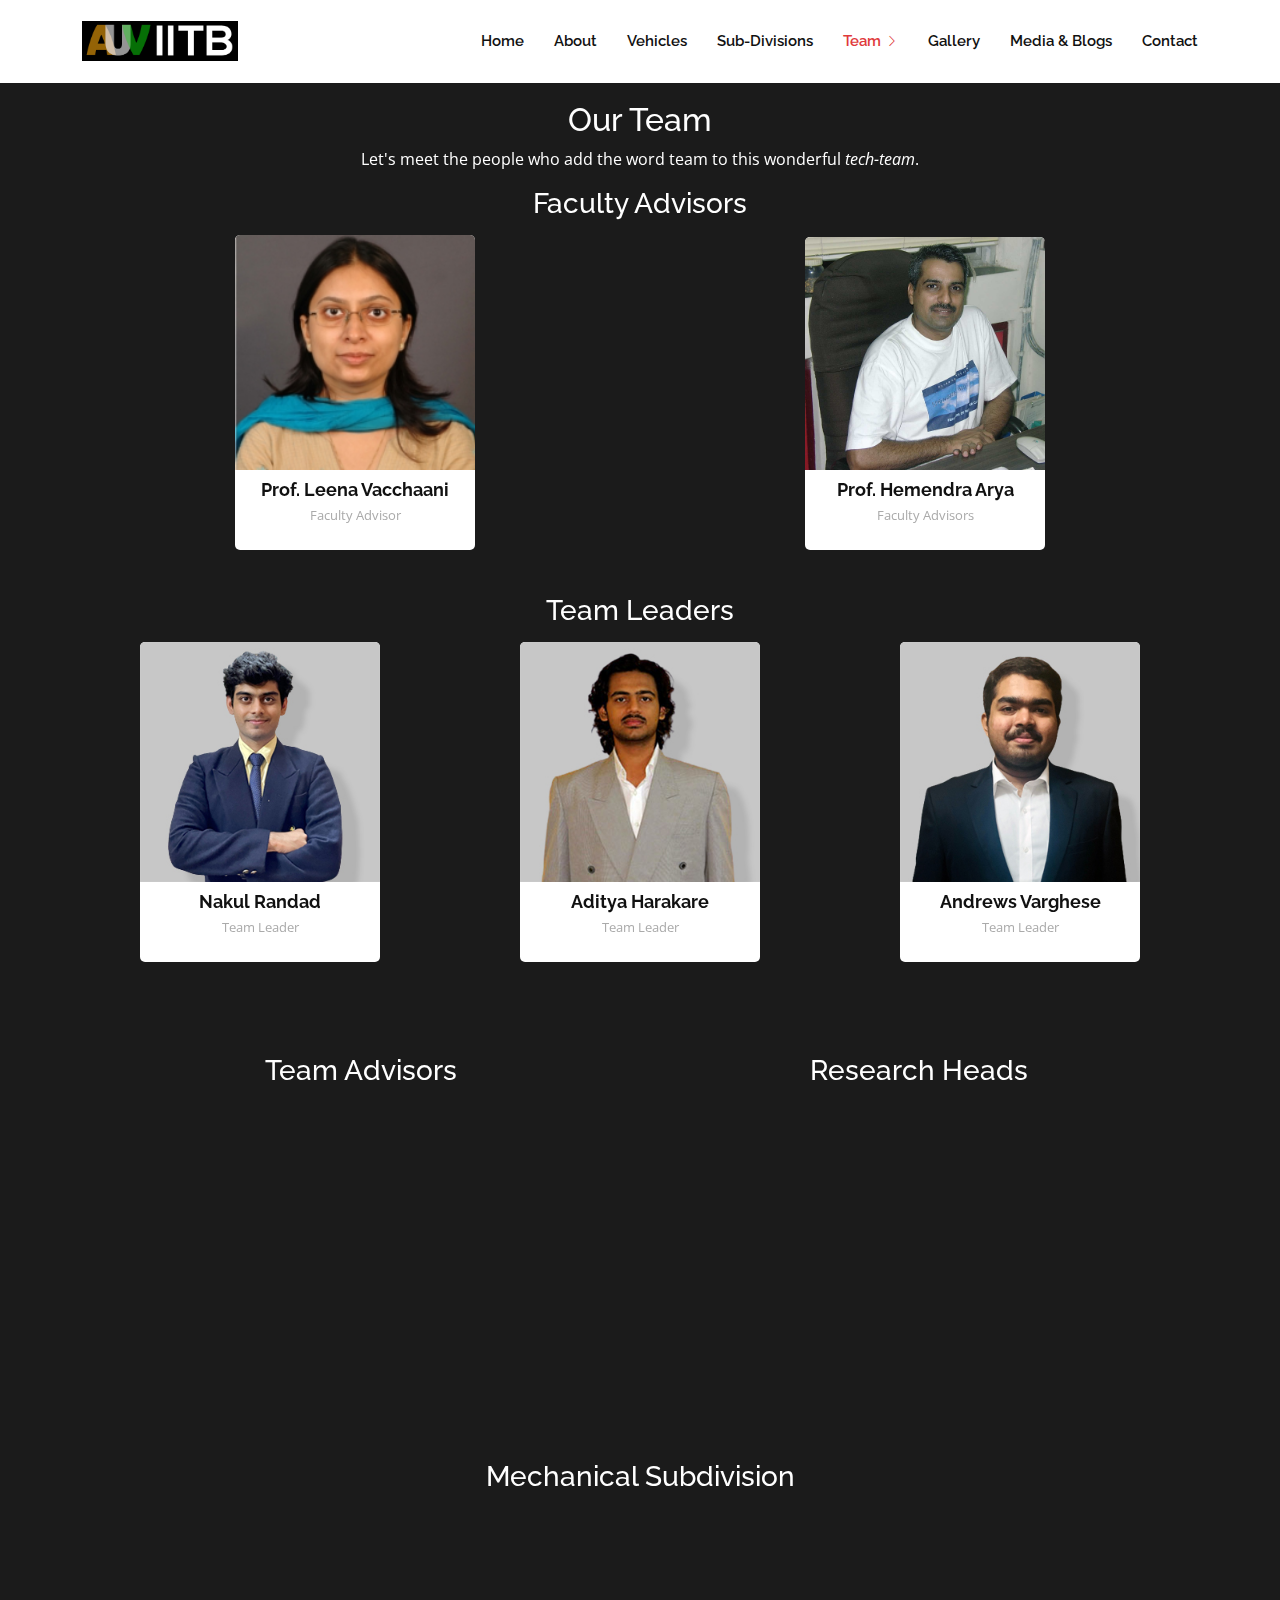
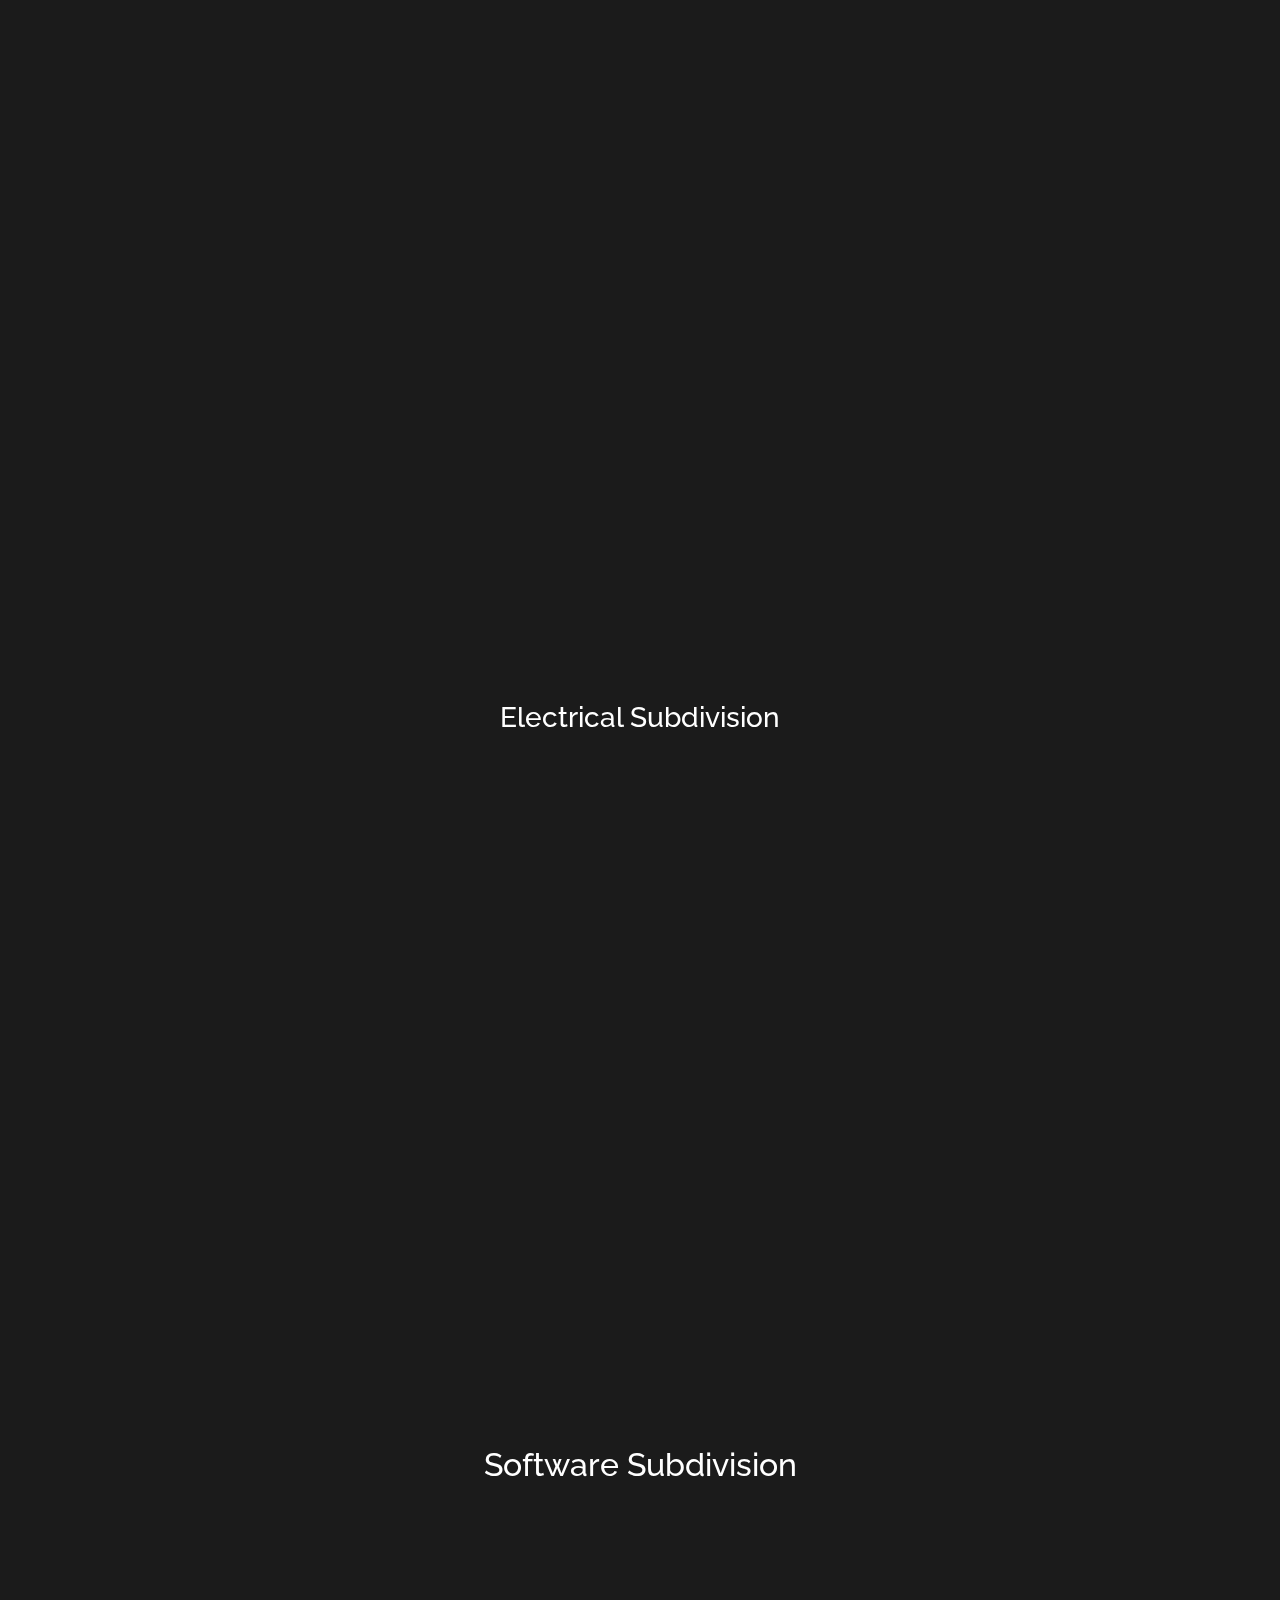
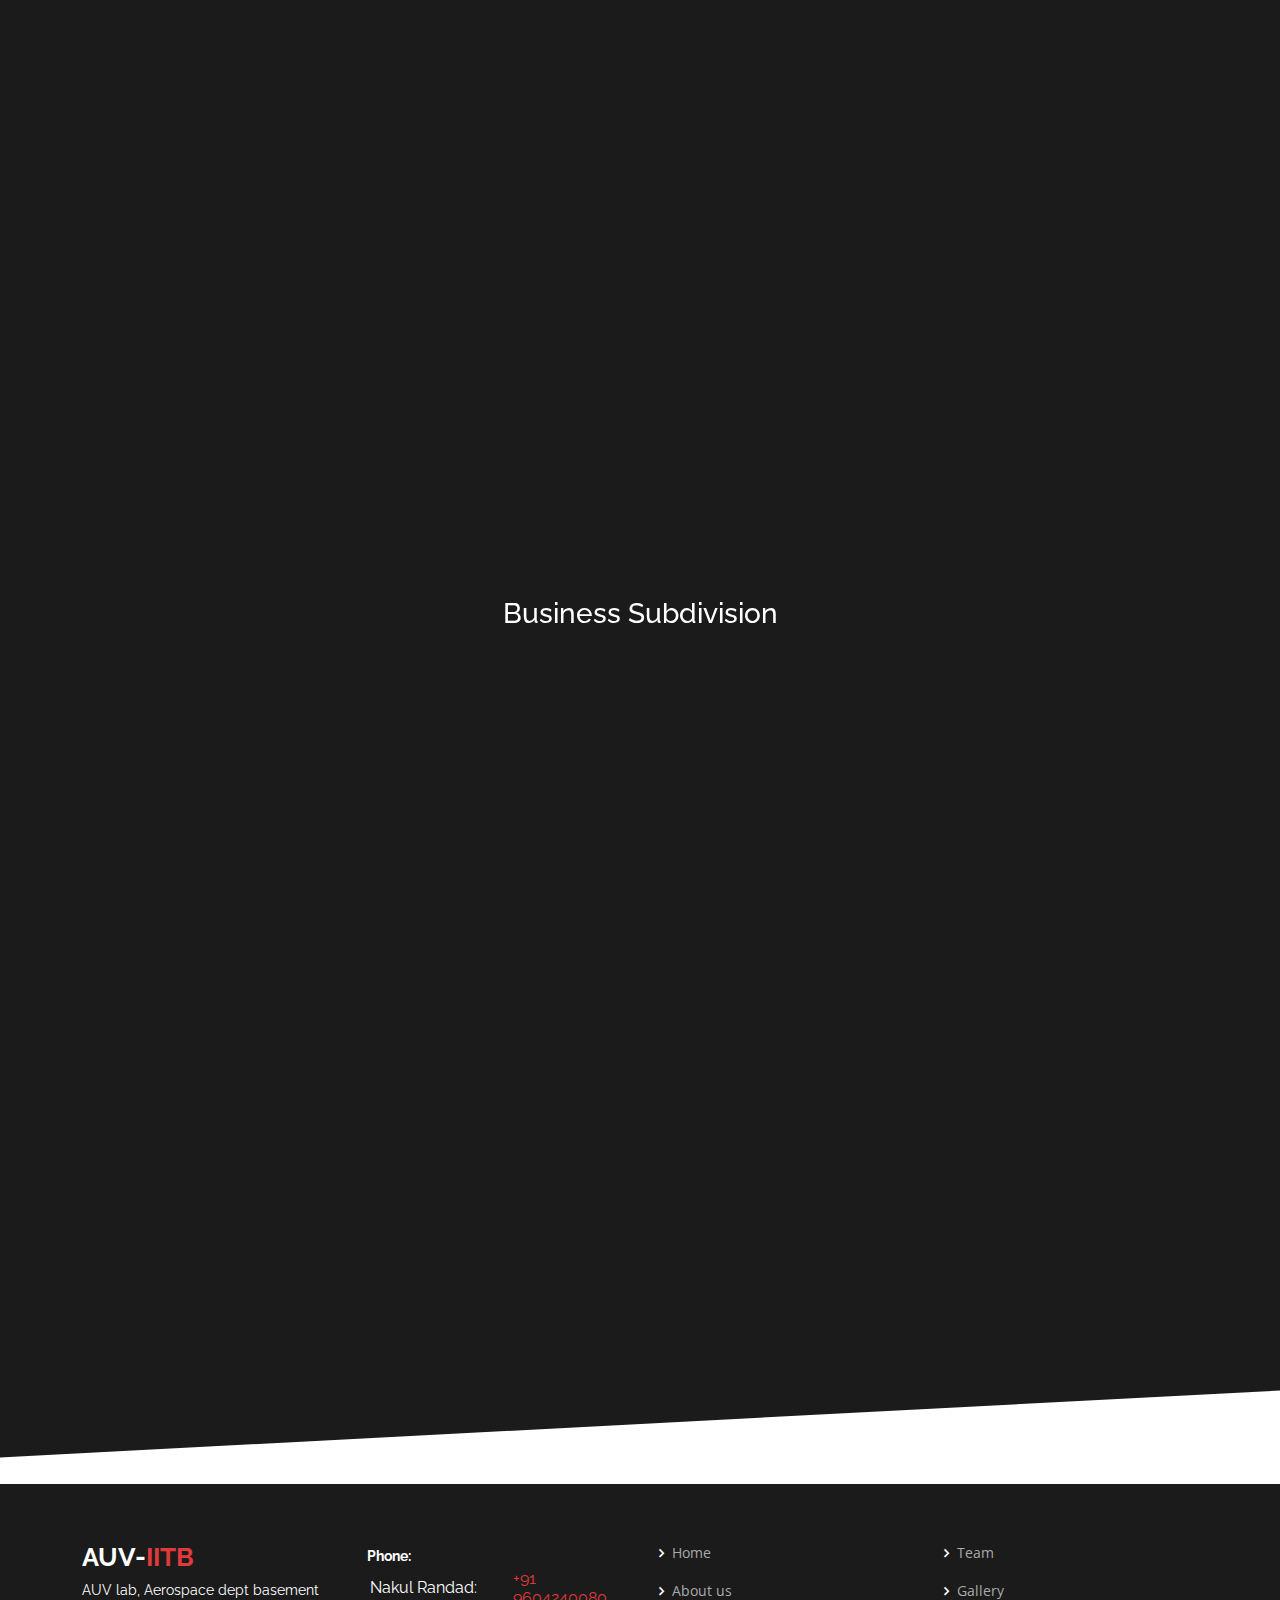
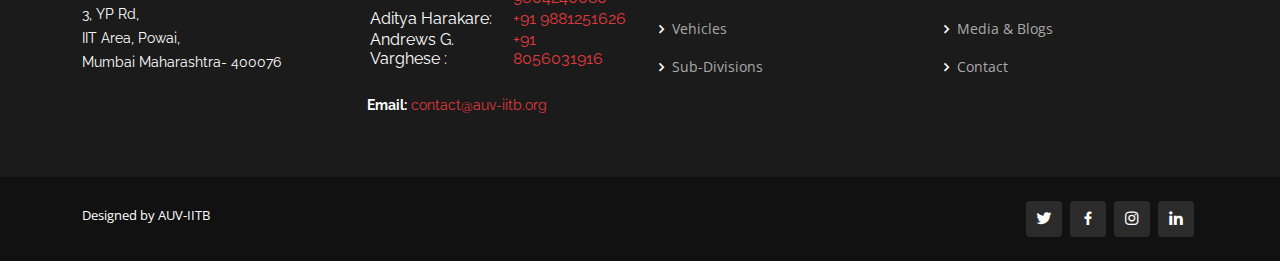
<file: team.html>
<html>
    <head>
        <meta charset="utf-8">
        <meta content="width=device-width, initial-scale=1.0" name="viewport">
      
        <title>Team</title>
        <meta content="" name="description">
        <meta content="" name="keywords">

        <!-- Favicons -->
        <link href="images/logo.jfif" rel="icon">
        <link href="assets/img/apple-touch-icon.png" rel="apple-touch-icon">
      
        <!-- Google Fonts -->
        <link href="https://fonts.googleapis.com/css?family=Open+Sans:300,300i,400,400i,600,600i,700,700i|Raleway:300,300i,400,400i,500,500i,600,600i,700,700i|Poppins:300,300i,400,400i,500,500i,600,600i,700,700i" rel="stylesheet">
      
        <!-- Vendor CSS Files -->
        <link href="assets/vendor/aos/aos.css" rel="stylesheet">
        <link href="assets/vendor/bootstrap/css/bootstrap.min.css" rel="stylesheet">
        <link href="assets/vendor/bootstrap-icons/bootstrap-icons.css" rel="stylesheet">
        <link href="assets/vendor/boxicons/css/boxicons.min.css" rel="stylesheet">
        <link href="assets/vendor/glightbox/css/glightbox.min.css" rel="stylesheet">
        <link href="assets/vendor/remixicon/remixicon.css" rel="stylesheet">
        <link href="assets/vendor/swiper/swiper-bundle.min.css" rel="stylesheet">
      
        <!-- Template Main CSS File -->
        <link href="assets/css/style.css" rel="stylesheet">
      
        <!-- Timeline CSS file -->
        <link rel="stylesheet" href="about-us.css">
      
        <!-- Font awesome stylesheet -->
        <link rel="stylesheet" href="https://use.fontawesome.com/releases/v5.2.0/css/all.css" integrity="sha384-hWVjflwFxL6sNzntih27bfxkr27PmbbK/iSvJ+a4+0owXq79v+lsFkW54bOGbiDQ" crossorigin="anonymous">
      
        <!-- =======================================================
        * Template Name: Presento - v3.3.0
        * Template URL: https://bootstrapmade.com/presento-bootstrap-corporate-template/
        * Author: BootstrapMade.com
        * License: https://bootstrapmade.com/license/
        ======================================================== -->
        <style>
          .team{
            margin-top: -1.2em;
          }
          .member{
            margin: auto 1em auto 1em;
            width: 12em;
          }
          .team h3,.team h2,.team p{
            text-align: center;
          }
          .team h4{
            margin-top: -0.9em;
          }
          .page-section{
            margin: 1.5em auto;
          }
          .post{
            text-align: center;
          }
        </style>
      </head>
      <body>
          <!-- ======= Header ======= -->
  <header id="header" class="fixed-top d-flex align-items-center">
    <div class="container d-flex align-items-center">
      <h1 class="logo me-auto"><a href="index.html"> <img src="./images/logo.png" alt=""> </a></h1>
      <!-- Uncomment below if you prefer to use an image logo -->
      <!-- <a href="index.html" class="logo me-auto"><img src="assets/img/logo.png" alt=""></a>-->

      <nav id="navbar" class="navbar order-last order-lg-0">
        <ul>
          <li><a class="nav-link scrollto " href="index.html">Home</a></li>
          <li><a class="nav-link scrollto" href="about-us.html">About</a></li>
          <li><a href="vehicles.html" class="nav-link scrollto">Vehicles</a></li>
          <li><a class="nav-link scrollto " href="subdivision.html">Sub-Divisions</a></li>
          <li class="dropdown"><a href="team.html" class="nav-link scrollto active"><span>Team</span> <i class="bi bi-chevron-right"></i></a>
            <ul>
              <li><a href="team.html#mech">Mechanical</a></li>
              <li><a href="team.html#elec">Electrical</a></li>
              <li><a href="team.html#soft">Software</a></li>
              <li><a href="team.html#business">Business</a></li>
            </ul>
          </li>
          <li><a class="nav-link scrollto" href="gallery.html">Gallery</a></li>
          <li><a href="blog.html">Media & Blogs</a></li>

          <li><a class="nav-link scrollto" href="index.html#contact">Contact</a></li>
        </ul>
        <i class="bi bi-list mobile-nav-toggle"></i>
      </nav><!-- .navbar -->
    </div>
  </header><!-- End Header -->
  <section id="team" class="team section-bg">
    <div class="container" data-aos="fade-up">
  <!-- Team Advisors -->
  <h2>Our Team</h2>
          <p>Let's meet the people who add the word team to this wonderful <i>tech-team</i>.
          </p>
    
          <div class="row">
        
            <h3>Faculty Advisors</h3> <br> <br>
    
              <div class="col col-md-6 d-flex align-items-stretch">
                <div class="member" style="width: 15em;" data-aos="fade-up" data-aos-delay="100">
                  <div class="member-img">
                    <img src="images/Team/facads/prof_leena.jpg" class="img-fluid" style="width: 105%; margin-top: -5px; margin-left: -0.42px; margin-right: -1px;" alt="">
                    <div class="social">
                      <a href="https://www.sc.iitb.ac.in/~leena/" target="_blank"><i class="bi bi-link"></i></a>
                    </div>
                  </div>
                  <div class="member-info">
                    <h4>Prof. Leena Vacchaani</h4>
                    <span class="post">Faculty Advisor</span>
                  </div>
                </div>
              </div>
        
              <div class="col col-md-6 d-flex align-items-stretch">
                <div class="member" style="width: 15em;" data-aos="fade-up" data-aos-delay="200">
                  <div class="member-img">
                    <img src="images/Team/facads/prof_hemendra.jpg" class="img-fluid" alt="">
                    <div class="social">
                      <a href="https://www.aero.iitb.ac.in/~arya/" target="_blank"><i class="bi bi-link"></i></a>
                    </div>
                  </div>
                  <div class="member-info">
                    <h4>Prof. Hemendra Arya</h4>
                    <span class="post">Faculty Advisors</span>
                  </div>
                </div>
              </div>
          </div>        
  
    <div class="page-section">
        <div class="row">
        
        <h3>Team Leaders</h3> <br> <br>

          <div class="col-lg-4 col-md-6 d-flex align-items-stretch">
            <div class="member" style="width: 15em;" data-aos="fade-up" data-aos-delay="100">
              <div class="member-img">
                <img src="images/Team/fourthies/Nakul_AUV 2021.jpg" class="img-fluid" alt="">
                <div class="social">
                  <a href="https://www.facebook.com/nakulrandad/" target="_blank"><i class="bi bi-facebook"></i></a>
                  <a href="https://www.instagram.com/nakulr007/" target="_blank"><i class="bi bi-instagram"></i></a>
                  <a href="https://www.linkedin.com/in/nakulrandad/" target="_blank"><i class="bi bi-linkedin"></i></a>
                </div>
              </div>
              <div class="member-info">
                <h4>Nakul Randad</h4>
                <span class="post">Team Leader</span>
              </div>
            </div>
          </div>
    
          <div class="col-lg-4 col-md-6 d-flex align-items-stretch">
            <div class="member" style="width: 15em;" data-aos="fade-up" data-aos-delay="200">
              <div class="member-img">
                <img src="images/Team/fourthies/Aditya Harakare_AUV 2021.jpg" class="img-fluid" alt="">
                <div class="social">
                  <a href="https://www.facebook.com/aditya.harakare/" target="_blank"><i class="bi bi-facebook"></i></a>
                  <a href="https://www.instagram.com/adityaharakare/" target="_blank"><i class="bi bi-instagram"></i></a>
                  <a href="https://www.linkedin.com/in/aditya-harakare-984360171/" target="_blank"><i class="bi bi-linkedin"></i></a>
                </div>
              </div>
              <div class="member-info">
                <h4>Aditya Harakare</h4>
                <span class="post">Team Leader</span>
              </div>
            </div>
          </div>
    
          <div class="col-lg-4 col-md-6 d-flex align-items-stretch">
            <div class="member" style="width: 15em;" data-aos="fade-up" data-aos-delay="300">
              <div class="member-img">
                <img src="images/Team/fourthies/Andrews_AUV 2021.jpg" class="img-fluid" alt="">
                <div class="social">
                  <a href="https://www.facebook.com/andrewsgeorge.varghese" target="_blank"><i class="bi bi-facebook"></i></a>
                  <a href="https://www.instagram.com/asgv123/"><i class="bi bi-instagram" target="_blank"></i></a>
                  <a href="https://www.linkedin.com/in/andrews-varghese-a62680176/" target="_blank"><i class="bi bi-linkedin"></i></a>
                </div>
              </div>
              <div class="member-info">
                <h4>Andrews Varghese</h4>
                <span class="post">Team Leader</span>
              </div>
            </div>
          </div>
      </div>  
          <br> <br>

  <!-- Team Advisors & Research heads-->

<div class="page-section">
      <div class="container">
        <div class="row">
          <div class="col-lg-6">
            <h3>Team Advisors</h3> <br> <br>
  <div class="row">
  <div class="col-lg-6 col-md-6 d-flex align-items-stretch" style="margin: auto;">
    <div class="member" data-aos="fade-up" data-aos-delay="100">
      <div class="member-img">
        <img src="images/Team/fourthies/Shubham Tiwari_AUV 2021.jpg" class="img-fluid" alt="">
        <div class="social">
          <a href="https://www.facebook.com/profile.php?id=100013983126167" target="_blank"><i class="bi bi-facebook"></i></a>
          <a href="https://www.instagram.com/nobita_iitb/" target="_blank"><i class="bi bi-instagram"></i></a>
          <a href="https://in.linkedin.com/in/shubham-iitb" target="_blank"><i class="bi bi-linkedin"></i></a>
        </div>
      </div>
      <div class="member-info">
        <h4>Shubham Tiwari</h4>
        <span class="post">Team Advisor</span>
      </div>
    </div>
  </div>

  <div class="col-lg-6 col-md-6 d-flex align-items-stretch">
    <div class="member" data-aos="fade-up" data-aos-delay="200">
      <div class="member-img">
        <img src="images/Team/fourthies/Nandgopal Vidhu_AUV 2021.jpg" class="img-fluid" alt="">
        <div class="social">
          <a href="http://facebook.com/nandagopal.vidhu/" target="_blank"><i class="bi bi-facebook"></i></a>
          <a href="http://instagram.com/nandagopal.vidhu/" target="_blank"><i class="bi bi-instagram"></i></a>
          <a href="http://linkedin.com/in/nandagopal-vidhu/" target="_blank"><i class="bi bi-linkedin"></i></a>
        </div>
      </div>
      <div class="member-info">
        <h4>Nandgopal Vidhu</h4>
        <span class="post">Team Advisor</span>
      </div>
    </div>
  </div>
  </div>
          </div>
          <div class="col-lg-6">
            <h3>Research Heads</h3> <br> <br>
  <div class="row">
  <div class="col-lg-6 col-md-6 d-flex align-items-stretch" style="margin: auto;">
    <div class="member" data-aos="fade-up" data-aos-delay="100">
      <div class="member-img">
        <img src="images/Team/fourthies/Nayan_AUV 2021.jpg" class="img-fluid" alt="">
        <div class="social">
          <a href="https://www.facebook.com/nayan.barhate" target="_blank"><i class="bi bi-facebook"></i></a>
          <a href="https://www.instagram.com/nayan_barhate/" target="_blank"><i class="bi bi-instagram"></i></a>
          <a href="https://www.linkedin.com/in/nayan-barhate-4516311b3" target="_blank"><i class="bi bi-linkedin"></i></a>
        </div>
      </div>
      <div class="member-info">
        <h4>Nayan Barhate</h4>
        <span class="post">Research Head</span>
      </div>
    </div>
  </div>

  <div class="col-lg-6 col-md-6 d-flex align-items-stretch">
    <div class="member" data-aos="fade-up" data-aos-delay="200">
      <div class="member-img">
        <img src="images/Team/fourthies/Ruchir_AUV 2021.jpg" class="img-fluid" alt="">
        <div class="social">
          <a href="http://facebook.com/nandagopal.vidhu/" target="_blank"><i class="bi bi-facebook"></i></a>
          <a href="https://www.instagram.com/ruchirchheda/" target="_blank"><i class="bi bi-instagram"></i></a>
          <a href="http://linkedin.com/in/nandagopal-vidhu/" target="_blank"><i class="bi bi-linkedin"></i></a>
        </div>
      </div>
      <div class="member-info">
        <h4>Ruchir Chheda</h4>
        <span class="post">Team Advisor</span>
      </div>
    </div>
  </div>
  </div>
          </div>
        </div>

      </div>
</div>
<div class="page-section" id="mech">
  <!-- Mechanical sub -->
  <h3> Mechanical Subdivision</h3> <br> <br> 

  <!-- Mech thirdies -->

  <div class="container">
    <div class="row">
        <div class="col">
          <div class="member" data-aos="fade-up" data-aos-delay="100">
            <div class="member-img">
              <img src="images/Team/thirdies/Vikram_AUV 2021.png" class="img-fluid" alt="">
              <div class="social">
                <a href="https://www.facebook.com/vikram.atreya/" target="_blank"><i class="bi bi-facebook"></i></a>
                <a href="https://www.instagram.com/vikram_atreya/" target="_blank"><i class="bi bi-instagram"></i></a>
                <a href="https://www.linkedin.com/in/vikram-a-0b6475b9/" target="_blank"><i class="bi bi-linkedin"></i></a>
              </div>
            </div>
            <div class="member-info">
              <h4>A. Vikram</h4>
              <span class="post">Subdivision Head</span>
            </div>
          </div>
        </div>
        <div class="col">
          <div class="member" data-aos="fade-up" data-aos-delay="200">
            <div class="member-img">
              <img src="images/Team/thirdies/Sudarshan_AUV 2021.png" class="img-fluid" alt="">
              <div class="social">
                <a href="https://www.facebook.com/sudarshan.gupta.7399/" target="_blank"><i class="bi bi-facebook"></i></a>
                <a href="https://www.instagram.com/sudarshan2_/" target="_blank"><i class="bi bi-instagram"></i></a>
                <a href="https://www.linkedin.com/in/sudarshan-gupta-b853431b6/" target="_blank"><i class="bi bi-linkedin"></i></a>
              </div>
            </div>
            <div class="member-info">
              <h4>Sudarshan Gupta</h4>
              <span class="post">Subdivision Head</span>
            </div>
          </div>
        </div>
        <div class="col">
          <div class="member" data-aos="fade-up" data-aos-delay="100">
            <div class="member-img">
              <img src="images/Team/thirdies/Akshat Zalte_AUV 2021.png" class="img-fluid" alt="">
              <div class="social">
                <a href="https://www.facebook.com/akshat.zalte/" target="_blank"><i class="bi bi-facebook"></i></a>
                <a href="https://www.instagram.com/zalte_akshat/" target="_blank"><i class="bi bi-instagram"></i></a>
                <a href="https://www.linkedin.com/in/akshat-zalte-a78262196/" target="_blank"><i class="bi bi-linkedin"></i></a>
              </div>
            </div>
            <div class="member-info">
              <h4>Akshat Zalte</h4>
              <span class="post">Mech RnD Head</span>
            </div>
          </div>
        </div>
        <div class="col">
          <div class="member" data-aos="fade-up" data-aos-delay="200">
            <div class="member-img">
              <img src="images/Team/thirdies/Pranzal_AUV 2021.png" class="img-fluid" alt="">
              <div class="social">
                <a href="https://www.facebook.com/profile.php?id=100039723225603" target="_blank"><i class="bi bi-facebook"></i></a>
                <a href="https://www.instagram.com/pranjal_ndkt/" target="_blank"><i class="bi bi-instagram"></i></a>
                <a href="https://www.linkedin.com/in/pranjal-jain-178972198" target="_blank"><i class="bi bi-linkedin"></i></a>
              </div>
            </div>
            <div class="member-info">
              <h4>Pranjal Jain</h4>
              <span class="post">Mech RnD Head</span>
            </div>
          </div>
        </div>
        
      </div>
    </div>
</div>

<br> <br>

<!-- Mech Sophies -->
<div class="container">
  <div class="row">
      <div class="col-lg-2">
        <div class="member sophie" data-aos="fade-up" data-aos-delay="100">
          <div class="member-img">
            <img src="images/Team/sophies/Ammar_AUV 2021.jpg" class="img-fluid" alt="">
            <div class="social">
              <a href="https://www.facebook.com/ammar.barbhaiwala/" target="_blank"><i class="bi bi-facebook"></i></a>
              <a href="https://www.instagram.com/ammar_barbhaiwala/" target="_blank"><i class="bi bi-instagram"></i></a>
              <a href="https://www.linkedin.com/in/ammar-barbhaiwala-23b77a134/" target="_blank"><i class="bi bi-linkedin"></i></a>
            </div>
          </div>
          <div class="member-info">
            <h4>Ammar B.</h4>
            <span class="post">Mechanical Designer</span>
          </div>
        </div>
      </div>
      <div class="col-lg-2">
        <div class="member sophie" data-aos="fade-up" data-aos-delay="200">
          <div class="member-img">
            <img src="images/Team/sophies/Abhimanyu_AUV 2021.jpg" class="img-fluid" alt="">
            <div class="social">
              <a href="https://www.facebook.com/abhimanyu.raut.967" target="_blank"><i class="bi bi-facebook"></i></a>
              <a href="https://www.facebook.com/abhimanyu.raut.967" target="_blank"><i class="bi bi-instagram"></i></a>
              <a href="https://www.linkedin.com/in/abhimanyu-raut-723a58202" target="_blank"><i class="bi bi-linkedin"></i></a>
            </div>
          </div>
          <div class="member-info">
            <h4>Abhimanyu Raut</h4>
            <span class="post">Mechanical Designer</span>
          </div>
        </div>
      </div>
      <div class="col-lg-2">
        <div class="member sophie" data-aos="fade-up" data-aos-delay="300">
          <div class="member-img">
            <img src="images/Team/sophies/Omkar_AUV 2021.jpg" class="img-fluid" alt="">
            <div class="social">
              <a href="https://www.facebook.com/omkarpatil.23/" target="_blank"><i class="bi bi-facebook"></i></a>
              <a href="https://www.instagram.com/omkarpatil.23/" target="_blank"><i class="bi bi-instagram"></i></a>
              <a href="https://www.linkedin.com/in/omkarpatil23/" target="_blank"><i class="bi bi-linkedin"></i></a>
            </div>
          </div>
          <div class="member-info">
            <h4>Omkar Patil</h4>
            <span class="post">Mechanical Designer</span>
          </div>
        </div>
      </div>
      <div class="col-lg-2">
        <div class="member sophie" data-aos="fade-up" data-aos-delay="100">
          <div class="member-img">
            <img src="images/Team/sophies/Shivam_AUV 2021.jpg" class="img-fluid" alt="">
            <div class="social">
              <a href="https://www.facebook.com/shivam.ambokar" target="_blank"><i class="bi bi-facebook"></i></a>
              <a href="https://www.instagram.com/__sada_shiv/" target="_blank"><i class="bi bi-instagram"></i></a>
              <a href="https://www.linkedin.com/in/shivam-ambokar-1762911bb" target="_blank"><i class="bi bi-linkedin"></i></a>
            </div>
          </div>
          <div class="member-info">
            <h4>Shivam Ambokar</h4>
            <span class="post">Mechanical Designer</span>
          </div>
        </div>
      </div>
      <div class="col-lg-2">
        <div class="member sophie" data-aos="fade-up" data-aos-delay="200">
          <div class="member-img">
            <img src="images/Team/sophies/Pratik_AUV 2021.jpg" class="img-fluid" alt="">
            <div class="social">
              <a href="https://www.facebook.com/shahpratik02" target="_blank"><i class="bi bi-facebook"></i></a>
              <a href="http://instagram.com/shahpratik02" target="_blank"><i class="bi bi-instagram"></i></a>
              <a href="http://www.linkedin.com/in/pratik-shah-5a6a18136" target="_blank"><i class="bi bi-linkedin"></i></a>
            </div>
          </div>
          <div class="member-info">
            <h4>Pratik Shah</h4>
            <span class="post">Mechanical Designer</span>
          </div>
        </div>
      </div>
      <div class="col-lg-2">
        <div class="member sophie" data-aos="fade-up" data-aos-delay="300">
          <div class="member-img">
            <img src="images/Team/sophies/Advait_AUV 2021.jpg" class="img-fluid" alt="">
            <div class="social">
              <a href="https://www.facebook.com/profile.php?id=100010113703383" target="_blank"><i class="bi bi-facebook"></i></a>
              <a href="https://www.instagram.com/bolozubaankesari/" target="_blank"><i class="bi bi-instagram"></i></a>
              <a href="https://www.linkedin.com/in/advait-risbud-5b7bb020a" target="_blank"><i class="bi bi-linkedin"></i></a>
            </div>
          </div>
          <div class="member-info">
            <h4>Advait Risbud</h4>
            <span class="post">Mechanical Designer</span>
          </div>
        </div>
      </div> 
  </div>
</div>
</div>
<br> <br>


<!-- Electrical Subdivision -->

<div class="page-section" id="elec">
<h3>Electrical Subdivision</h3> <br> <br> 

<!-- Elec thirdies -->
<div class="container">
  <div class="row">
      <div class="col">
        <div class="member" data-aos="fade-up" data-aos-delay="100">
          <div class="member-img">
            <img src="images/Team/thirdies/Aayush_AUV 2021.png" class="img-fluid" alt="">
            <div class="social">
              <a href="https://www.facebook.com/profile.php?id=100009660880100" target="_blank"><i class="bi bi-facebook"></i></a>
              <a href="https://www.instagram.com/aayush.31/"><i class="bi bi-instagram" target="_blank"></i></a>
              <a href="https://www.linkedin.com/in/aayush-shrivastava-8771511ab/" target="_blank"><i class="bi bi-linkedin"></i></a>
            </div>
          </div>
          <div class="member-info">
            <h4>Aayush S.</h4>
            <span class="post">Electrical RnD Head</span>
          </div>
        </div>
      </div>
      <div class="col">
        <div class="member" data-aos="fade-up" data-aos-delay="200">
        <div class="member-img">
          <img src="images/Team/thirdies/Aayushi_Auv 2021.png" class="img-fluid" alt="">
          <div class="social">
            <a href="http://linkedin.com/in/ayushi-gupta-15a851192" target="_blank"><i class="bi bi-linkedin"></i></a>
          </div>
        </div>
        <div class="member-info">
          <h4>Ayushi Gupta</h4>
          <span class="post">Subdivision Head</span>
        </div>
      </div>
      </div>
      <div class="col">
        <div class="member" data-aos="fade-up" data-aos-delay="100">
          <div class="member-img">
            <img src="images/Team/thirdies/Parvik_AUV 2021.png" class="img-fluid" alt="">
            <div class="social">
              <a href="https://www.facebook.com/parvik.dave" target="_blank"><i class="bi bi-facebook"></i></a>
              <a href="https://www.instagram.com/parvikdave7/" target="_blank"><i class="bi bi-instagram"></i></a>
              <a href="https://www.linkedin.com/in/parvikdave/" target="_blank"><i class="bi bi-linkedin"></i></a>
            </div>
          </div>
          <div class="member-info">
            <h4>Parvik Dave</h4>
            <span class="post">Chief electrical Head</span>
          </div>
        </div>
      </div>
      <div class="col">
        <div class="member" data-aos="fade-up" data-aos-delay="200">
          <div class="member-img">
            <img src="images/Team/thirdies/Shiv Modi_AUV 2021.png" class="img-fluid" alt="">
            <div class="social">
              <a href="https://www.facebook.com/shiv.modi.54584" target="_blank"><i class="bi bi-facebook"></i></a>
              <a href="https://www.instagram.com/shivmodi.21/" target="_blank"><i class="bi bi-instagram"></i></a>
              <a href="https://www.linkedin.com/in/shiv-modi-a33966192" target="_blank"><i class="bi bi-linkedin"></i></a>
            </div>
          </div>
          <div class="member-info">
            <h4>Shiv Modi</h4>
            <span class="post">Sr. Mechatronics Designer</span>
          </div>
        </div>
      </div>
      <div class="col">
        <div class="member" data-aos="fade-up" data-aos-delay="300">
          <div class="member-img">
            <img src="images/Team/thirdies/Nirmal_AUV 2021.png" class="img-fluid" alt="">
            <div class="social">
              <a href="https://www.facebook.com/nirmal.shah.370515/" target="_blank"><i class="bi bi-facebook"></i></a>
              <a href="https://www.linkedin.com/in/nirmal-shah-92a41a192/" target="_blank"><i class="bi bi-linkedin"></i></a>
            </div>
          </div>
          <div class="member-info">
            <h4>Nirmal Shah</h4>
            <span class="post">Sr. Electrical Designer</span>
          </div>
        </div>
      </div>
    </div>
  </div>

<br> <br>

  <!-- Elec Sophies -->

  <div class="container">
    <div class="row">
        <div class="col-lg-2">
          <div class="member" data-aos="fade-up" data-aos-delay="100">
            <div class="member-img">
              <img src="images/Team/sophies/Kaustubh_AUV 2021.jpg" class="img-fluid" alt="">
              <div class="social">
                <a href="https://www.facebook.com/kaustubh.chourasia" target="_blank"><i class="bi bi-facebook"></i></a>
                <a href="https://www.instagram.com/kaustubh_chourasia03" target="_blank"><i class="bi bi-instagram"></i></a>
                <a href="https://www.linkedin.com/in/kaustubh-chourasia-08232a217/" target="_blank"><i class="bi bi-linkedin"></i></a>
              </div>
            </div>
            <div class="member-info">
              <h4>Kaustubh C.</h4>
              <span class="post">Electrical Designer</span>
            </div>
          </div>
        </div>
        <div class="col-lg-2">
          <div class="member" data-aos="fade-up" data-aos-delay="200">
            <div class="member-img">
              <img src="images/Team/sophies/Raavi_AUV 2021.jpg" class="img-fluid" alt="">
              <div class="social">
                <a href="https://www.facebook.com/Raavi.Gupta02" target="_blank"><i class="bi bi-facebook"></i></a>
                <a href="https://www.instagram.com/raavig02/" target="_blank"><i class="bi bi-instagram"></i></a>
                <a href="https://www.linkedin.com/in/raavi-gupta-9882b4167" target="_blank"><i class="bi bi-linkedin"></i></a>
              </div>
            </div>
            <div class="member-info">
              <h4>Raavi Gupta</h4>
              <span class="post">Electrical Designer</span>
            </div>
          </div>
        </div>
        <div class="col-lg-2">
          <div class="member" data-aos="fade-up" data-aos-delay="300">
            <div class="member-img">
              <img src="images/Team/sophies/Hastyn_AUV 2021.jpg" class="img-fluid" alt="">
              <div class="social">
                <a href="https://www.instagram.com/hastyndoshi/" target="_blank"><i class="bi bi-instagram"></i></a>
                <a href="https://www.linkedin.com/in/hastyn-doshi-a8911a221/" target="_blank"><i class="bi bi-linkedin"></i></a>
              </div>
            </div>
            <div class="member-info">
              <h4>Hastyn Doshi</h4>
              <span class="post">Electrical Designer</span>
            </div>
          </div>
        </div>
        <div class="col-lg-2">
          <div class="member" data-aos="fade-up" data-aos-delay="100">
            <div class="member-img">
              <img src="images/Team/sophies/Sarthak_AUV 2021.jpg" class="img-fluid" alt="">
              <div class="social">
                <a href="http://linked.com/in/sarthak-raj-83041b214/" target="_blank"><i class="bi bi-linkedin"></i></a>
              </div>
            </div>
            <div class="member-info">
              <h4>Sarthak Raj</h4>
              <span class="post">Electrical Designer</span>
            </div>
          </div>
        </div>
        <div class="col-lg-2">
          <div class="member" data-aos="fade-up" data-aos-delay="200">
            <div class="member-img">
              <img src="images/Team/sophies/Rishabh_AUV 2021.jpg" class="img-fluid" alt="">
              <div class="social">
                <a href="https://www.instagram.com/rishabh_.r_/" target="_blank"><i class="bi bi-instagram"></i></a>
                <a href="https://www.linkedin.com/in/rishabh-ravi-4a3230222/" target="_blank"><i class="bi bi-linkedin"></i></a>
              </div>
            </div>
            <div class="member-info">
              <h4>Rishabh Ravi</h4>
              <span class="post">Electrical Designer</span>
            </div>
          </div>
        </div>
        <div class="col-lg-2">
          <div class="member" data-aos="fade-up" data-aos-delay="300">
            <div class="member-img">
              <img src="images/Team/sophies/Lyric_AUV 2021.jpg" class="img-fluid" alt="">
              <div class="social">
                <a href="https://www.facebook.com/profile.php?id=100010113703383" target="_blank"><i class="bi bi-facebook"></i></a>
                <a href="https://www.instagram.com/lyrickhare/" target="_blank"><i class="bi bi-instagram"></i></a>
                <a href="https://www.linkedin.com/in/lyric-khare-0328291ba/" target="_blank"><i class="bi bi-linkedin"></i></a>
              </div>
            </div>
            <div class="member-info">
              <h4>Lyric Khare</h4>
              <span class="post">Electrical Designer</span>
            </div>
          </div>
        </div> 
    </div>
  </div>
</div>

<!-- Software Subdivision -->

<div id="soft" class="page-section">
<h2>Software Subdivision</h2> <br> <br>

<!-- Software thirdies -->
<div class="container">
  <div class="row">
      <div class="col-lg-3">
        <div class="member" data-aos="fade-up" data-aos-delay="100">
          <div class="member-img">
            <img src="images/Team/thirdies/Tejas_AUV 2021.png" class="img-fluid" alt="">
            <div class="social">
              <a href="https://www.facebook.com/tejas.bhalla.26/" target="_blank"><i class="bi bi-facebook"></i></a>
              <a href="https://www.instagram.com/tejasbhalla1/" target="_blank"><i class="bi bi-instagram"></i></a>
              <a href="https://www.linkedin.com/in/tejasbhalla/" target="_blank"><i class="bi bi-linkedin"></i></a>
            </div>
          </div>
          <div class="member-info">
            <h4>Tejas Bhalla</h4>
            <span class="post">Subdivision Head</span>
          </div>
        </div>
      </div>
      <div class="col-lg-3">
        <div class="member" data-aos="fade-up" data-aos-delay="200">
          <div class="member-img">
            <img src="images/Team/thirdies/Siddharth_AUV 2021.png" class="img-fluid" alt="">
            <div class="social">
              <a href="https://www.facebook.com/blankhhh" target="_blank"><i class="bi bi-facebook"></i></a>
              <a href="https://www.instagram.com/mundhra_sidharth/" target="_blank"><i class="bi bi-instagram"></i></a>
              <a href="https://www.linkedin.com/in/sidharth-mundhra-9708b0194/" target="_blank"><i class="bi bi-linkedin"></i></a>
            </div>
          </div>
          <div class="member-info">
            <h4>Sidharth Mundhra</h4>
            <span class="post">Subdivision Head</span>
          </div>
        </div>
      </div>
      <div class="col-lg-3">
        <div class="member" data-aos="fade-up" data-aos-delay="100">
          <div class="member-img">
            <img src="images/Team/thirdies/Devansh_AUV 2021.png" class="img-fluid" alt="">
            <div class="social">
              <a href="https://www.facebook.com/devansh.jain.777/" target="_blank"><i class="bi bi-facebook"></i></a>
              <a href="https://www.instagram.com/devansh.dvj/" target="_blank"><i class="bi bi-instagram"></i></a>
              <a href="https://www.linkedin.com/in/devansh-jain-0517461a9/" target="_blank"><i class="bi bi-linkedin"></i></a>
            </div>
          </div>
          <div class="member-info">
            <h4>Devansh Jain</h4>
            <span class="post">Software RnD Head</span>
          </div>
        </div>
      </div>
      <div class="col-lg-3">
        <div class="member" data-aos="fade-up" data-aos-delay="200">
          <div class="member-img">
            <img src="images/Team/thirdies/Vignesh_AUV 2021.jpg" class="img-fluid" alt="">
            <div class="social">
              <a href="https://www.facebook.com/profile.php?id=100013166192848" target="_blank"><i class="bi bi-facebook"></i></a>
              <a href="https://www.instagram.com/vignesh__anand/" target="_blank"><i class="bi bi-instagram"></i></a>
              <a href="https://www.linkedin.com/in/vignesh-anand-iitb" target="_blank"><i class="bi bi-linkedin"></i></a>
            </div>
          </div>
          <div class="member-info">
            <h4>Vignesh Anand</h4>
            <span class="post">Software Research advisor</span>
          </div>
        </div>
      </div>
      </div>
    </div>  
  
    <br> <br>
  <!-- Software Sophies -->

  <div class="container">
    <div class="row">
        <div class="col">
          <div class="member" data-aos="fade-up" data-aos-delay="100">
            <div class="member-img">
              <img src="images/Team/sophies/Kalp_AUV 2021.jpg" class="img-fluid" alt="">
              <div class="social">
                <a href="https://www.instagram.com/_kalp__vyas__/" target="_blank"><i class="bi bi-instagram"></i></a>
                <a href="https://www.linkedin.com/in/kalp-vyas-ab5946219/" target="_blank"><i class="bi bi-linkedin"></i></a>
              </div>
            </div>
            <div class="member-info">
              <h4>Kalp Vyas</h4>
              <span class="post">Software Developer</span>
            </div>
          </div>
        </div>
        <div class="col">
          <div class="member" data-aos="fade-up" data-aos-delay="300">
            <div class="member-img">
              <img src="images/Team/sophies/Sankalp B_AUV 2021.jpg" class="img-fluid" alt="">
              <div class="social">
                <a href="https://www.facebook.com/sankalp.bhamare" target="_blank"><i class="bi bi-facebook"></i></a>
                <a href="https://www.instagram.com/sankalpbhamare/" target="_blank"><i class="bi bi-instagram"></i></a>
                <a href="https://www.linkedin.com/in/sankalp-bhamare-871a43206/" target="_blank"><i class="bi bi-linkedin"></i></a>
              </div>
            </div>
            <div class="member-info">
              <h4>Sankalp Bhamare</h4>
              <span class="post">Software Developer</span>
            </div>
          </div>
        </div>
        <div class="col">
          <div class="member" data-aos="fade-up" data-aos-delay="100">
            <div class="member-img">
              <img src="images/Team/sophies/Sankalp P_AUV 2021.jpg" class="img-fluid" alt="">
              <div class="social">
                <a href="https://www.facebook.com/sankalp.parashar.545" target="_blank"><i class="bi bi-facebook"></i></a>
                <a href="https://www.instagram.com/parashar.sankalp/" target="_blank"><i class="bi bi-instagram"></i></a>
                <a href="https://www.linkedin.com/mwlite/in/sankalp-p-6a5a74aa" target="_blank"><i class="bi bi-linkedin"></i></a>
              </div>
            </div>
            <div class="member-info">
              <h4>Sankalp Parashar</h4>
              <span class="post">Software Developer</span>
            </div>
          </div>
        </div>
        <div class="col">
          <div class="member" data-aos="fade-up" data-aos-delay="200">
            <div class="member-img">
              <img src="images/Team/sophies/Govind_AUV 2021.jpg" class="img-fluid" alt="">
              <div class="social">
                <a href="https://www.facebook.com/govind.saju1" target="_blank"><i class="bi bi-facebook"></i></a>
                <a href="https://www.instagram.com/govind_saju/" target="_blank"><i class="bi bi-instagram"></i></a>
                <a href="https://https://www.linkedin.com/in/govind-saju-1915981b9" target="_blank"><i class="bi bi-linkedin"></i></a>
              </div>
            </div>
            <div class="member-info">
              <h4>Govind Saju</h4>
              <span class="post">Software Developer</span>
            </div>
          </div>
        </div>
        <div class="col">
          <div class="member" data-aos="fade-up" data-aos-delay="300">
            <div class="member-img">
              <img src="images/Team/sophies/Advaith_AUV 2021.jpg" class="img-fluid" alt="">
              <div class="social">
                <a href="https://www.facebook.com/advaith.suresh.984" target="_blank"><i class="bi bi-facebook"></i></a>
                <a href="https://www.instagram.com/advaith.srs/" target="_blank"><i class="bi bi-instagram"></i></a>
                <a href="https://www.linkedin.com/in/advaith-suresh-7b278a221/" target="_blank"><i class="bi bi-linkedin"></i></a>
              </div>
            </div>
            <div class="member-info">
              <h4>Advaith Suresh</h4>
              <span class="post">Software Developer</span>
            </div>
          </div>
        </div>
      </div>
    </div>
</div>

<!-- Business Subdivision -->

<div class="page-section" id="business">
<h3>Business Subdivision</h3> <br> <br>

<!-- Business thirdies -->
  <div class="row">
    <div class="col-lg-6 col-md-6 d-flex align-items-stretch" style="margin: auto;">
      <div class="member" data-aos="fade-up" data-aos-delay="100">
        <div class="member-img">
          <img src="images/Team/thirdies/Vinayak_AUV 2021.png" class="img-fluid" alt="">
          <div class="social">
            <a href="https://www.facebook.com/vinayak.saxena.733" target="_blank"><i class="bi bi-facebook"></i></a>
            <a href="https://www.linkedin.com/in/vinayak-saxena-8227651a9/" target="_blank"><i class="bi bi-linkedin"></i></a>
          </div>
        </div>
        <div class="member-info">
          <h4>Vinayak Saxena</h4>
          <span class="post">Subdivision Head</span>
        </div>
      </div>
    </div>
  
    <div class="col-lg-6 col-md-6 d-flex align-items-stretch">
      <div class="member" data-aos="fade-up" data-aos-delay="200">
        <div class="member-img">
          <img src="images/Team/thirdies/Sabhya_AUV 2021.png" class="img-fluid" alt="">
          <div class="social">
            <a href="https://www.facebook.com/asabhyasanchi" target="_blank"><i class="bi bi-facebook"></i></a>
            <a href="https://www.instagram.com/sabhyasanchi/" target="_blank"><i class="bi bi-instagram"></i></a>
            <a href="https://www.linkedin.com/in/sabhyasanchi/" target="_blank"><i class="bi bi-linkedin"></i></a>
          </div>
        </div>
        <div class="member-info">
          <h4>Sabhya Sanchi</h4>
          <span class="post">Subdivision Head</span>
        </div>
      </div>
    </div>
    </div>  
  
    <br> <br>
  <!-- Business Sophies -->
  <div class="container">
    <div class="row">
        <div class="col">
          <div class="member" data-aos="fade-up" data-aos-delay="100">
            <div class="member-img">
              <img src="images/Team/sophies/Abeer_AUV 2021.jpg" class="img-fluid" alt="">
              <div class="social">
                <a href="https://m.facebook.com/abeer.mishra.7" target="_blank"><i class="bi bi-facebook"></i></a>
                <a href="https://www.instagram.com/abeer.mi_02/" target="_blank"><i class="bi bi-instagram"></i></a>
                <a href="https://www.linkedin.com/in/abeer-mishra-a01314201/" target="_blank"><i class="bi bi-linkedin"></i></a>
              </div>
            </div>
            <div class="member-info">
              <h4>Abeer Mishra</h4>
              <span class="post">Business Executive</span>
            </div>
          </div>
        </div>
        <div class="col">
          <div class="member" data-aos="fade-up" data-aos-delay="300">
            <div class="member-img">
              <img src="images/Team/sophies/Nandini_AUV 2021.jpg" class="img-fluid" alt="">
              <div class="social">
                <a href="https://www.facebook.com/nandini.kriplani.94" target="_blank"><i class="bi bi-facebook"></i></a>
                <a href="https://www.instagram.com/_kriplani.nandini/" target="_blank"><i class="bi bi-instagram"></i></a>
                <a href="https://www.linkedin.com/in/nandini-k-86b8551b8" target="_blank"><i class="bi bi-linkedin"></i></a>
              </div>
            </div>
            <div class="member-info">
              <h4>Nandini Kriplani</h4>
              <span class="post">Business Executive</span>
            </div>
          </div>
        </div>
        <div class="col">
          <div class="member" data-aos="fade-up" data-aos-delay="100">
            <div class="member-img">
              <img src="images/Team/sophies/Aditya Sharma_AUV 2021.jpg" class="img-fluid" alt="">
              <div class="social">
                <a href="https://www.facebook.com/profile.php?id=100015386648129" target="_blank"><i class="bi bi-facebook"></i></a>
                <a href="https://www.instagram.com/adity.sharma13/" target="_blank"><i class="bi bi-instagram"></i></a>
                <a href="https://www.linkedin.com/in/aditya-sharma-60b8081a8/" target="_blank"><i class="bi bi-linkedin"></i></a>
              </div>
            </div>
            <div class="member-info">
              <h4>Aditya Sharma</h4>
              <span class="post">Business Executive</span>
            </div>
          </div>
        </div>
        <div class="col">
          <div class="member" data-aos="fade-up" data-aos-delay="200">
            <div class="member-img">
              <img src="images/Team/sophies/Sunandinee_AUV 2021.jpg" class="img-fluid" alt="">
              <div class="social">
                <a href="https://www.facebook.com/sunandineemehra" target="_blank"><i class="bi bi-facebook"></i></a>
                <a href="https://www.instagram.com/sunandinee.mehra" target="_blank"><i class="bi bi-instagram"></i></a>
                <a href="http://www.linkedin.com/in/sunandineemehra" target="_blank"><i class="bi bi-linkedin"></i></a>
              </div>
            </div>
            <div class="member-info">
              <h4>Sunandinee Mehra</h4>
              <span class="post">Business Executive</span>
            </div>
          </div>
        </div>
        <div class="col">
          <div class="member" data-aos="fade-up" data-aos-delay="300">
            <div class="member-img">
              <img src="images/Team/sophies/Sanya_AUV 2021.jpg" class="img-fluid" alt="">
              <div class="social">
                <a href="https://www.facebook.com/profile.php?id=100057040631781" target="_blank"><i class="bi bi-facebook"></i></a>
                <a href="https://www.instagram.com/sanyaaaaa2706/" target="_blank"><i class="bi bi-instagram"></i></a>
                <a href="https://www.linkedin.com/in/sanya-arora-22584a206/" target="_blank"><i class="bi bi-linkedin"></i></a>
              </div>
            </div>
            <div class="member-info">
              <h4>Sanya Arora</h4>
              <span class="post">Business Executive</span>
            </div>
          </div>
        </div> 
    </div>
  </div>
</div>
</div>
  </section>
      <!-- ======= Footer ======= -->
      <footer id="footer">
      
        <div class="footer-top">
          <div class="container">
            <div class="row">
      
              <div class="col-lg-3 col-md-4 footer-contact">
                <h3>AUV-<span>IITB</span></h3>
                <p>AUV lab, Aerospace dept basement <br>
                  3, YP Rd,<br>
                  IIT Area, Powai,<br>
                  Mumbai Maharashtra- 400076 <br><br>
                </p>
              </div>
      
              <div class="col-lg-3 col-md-4 footer-contact">
                <p> <strong>Phone:</strong>
                <table style="color: white;">
                  <tr>
                    <td></td>
                    <td>Nakul Randad:</td>
                    <td> <a href="tel: +919604240080"> +91 9604240080</a></td>
                  </tr>
                  <tr>
                    <td></td>
                    <td>Aditya Harakare:</td>
                    <td><a href="tel: +919881251626">+91 9881251626</a></td>
                  </tr>
                  <tr>
                    <td></td>
                    <td>Andrews G. Varghese :</td>
                    <td><a href="tel: +918056031916">+91 8056031916</a></td>
                  </tr>
                </table> <br>
                <!-- <strong>Phone:</strong> +1 5589 55488 55<br> -->
                <strong>Email:</strong> <a href="mailto: contact@auv-iitb.org">contact@auv-iitb.org</a><br>
                </p>
              </div>
      
              <div class="col-lg-3 col-md-6 footer-links">
      
                <ul>
                  <li><i class="bx bx-chevron-right"></i> <a href="index.html">Home</a></li>
                  <li><i class="bx bx-chevron-right"></i> <a href="about-us.html">About us</a></li>
                  <li><i class="bx bx-chevron-right"></i> <a href="vehicles.html">Vehicles</a></li>
                  <li><i class="bx bx-chevron-right"></i> <a href="subdivision.html">Sub-Divisions</a></li>
                </ul>
              </div>
      
              <div class="col-lg-3 col-md-6 footer-links">
                <ul>
                  <li><i class="bx bx-chevron-right"></i> <a href="team.html">Team</a></li>
                  <li><i class="bx bx-chevron-right"></i> <a href="gallery.html">Gallery</a></li>
                  <li><i class="bx bx-chevron-right"></i> <a href="blog.html">Media & Blogs</a></li>
                  <li><i class="bx bx-chevron-right"></i> <a href="index.html#contact">Contact</a></li>
                </ul>
              </div>
      
      
      
            </div>
          </div>
        </div>
      
        <div class="container d-md-flex py-4">
      
          <div class="me-md-auto text-center text-md-start">
            <div class="credits">
              <!-- All the links in the footer should remain intact. -->
              <!-- You can delete the links only if you purchased the pro version. -->
              <!-- Licensing information: https://bootstrapmade.com/license/ -->
              <!-- Purchase the pro version with working PHP/AJAX contact form: https://bootstrapmade.com/presento-bootstrap-corporate-template/ -->
              Designed by AUV-IITB
            </div>
          </div>
          <div class="social-links text-center text-md-end pt-3 pt-md-0">
            <a href="https://twitter.com/auviitb?lang=en" class="twitter" target="_blank"><i class="bx bxl-twitter"></i></a>
              <a href="https://www.facebook.com/AUVIITB/" class="facebook" target="_blank"><i class="bx bxl-facebook"></i></a>
              <a href="https://www.instagram.com/auviitb/?hl=en" class="instagram" target="_blank"><i class="bx bxl-instagram"></i></a>
              <a href="https://in.linkedin.com/company/auv-iitbombay" class="linkedin" target="_blank"><i class="bx bxl-linkedin"></i></a>
          </div>
        </div>
      </footer><!-- End Footer -->

  <a href="#" class="back-to-top d-flex align-items-center justify-content-center"><i
      class="bi bi-arrow-up-short"></i></a>

  <!-- Vendor JS Files -->
  <script src="assets/vendor/aos/aos.js"></script>
  <script src="assets/vendor/bootstrap/js/bootstrap.bundle.min.js"></script>
  <script src="assets/vendor/glightbox/js/glightbox.min.js"></script>
  <script src="assets/vendor/isotope-layout/isotope.pkgd.min.js"></script>
  <script src="assets/vendor/php-email-form/validate.js"></script>
  <script src="assets/vendor/purecounter/purecounter.js"></script>
  <script src="assets/vendor/swiper/swiper-bundle.min.js"></script>

  <!-- Template Main JS File -->
  <script src="assets/js/main.js"></script>

  </body>
</html>
</file>
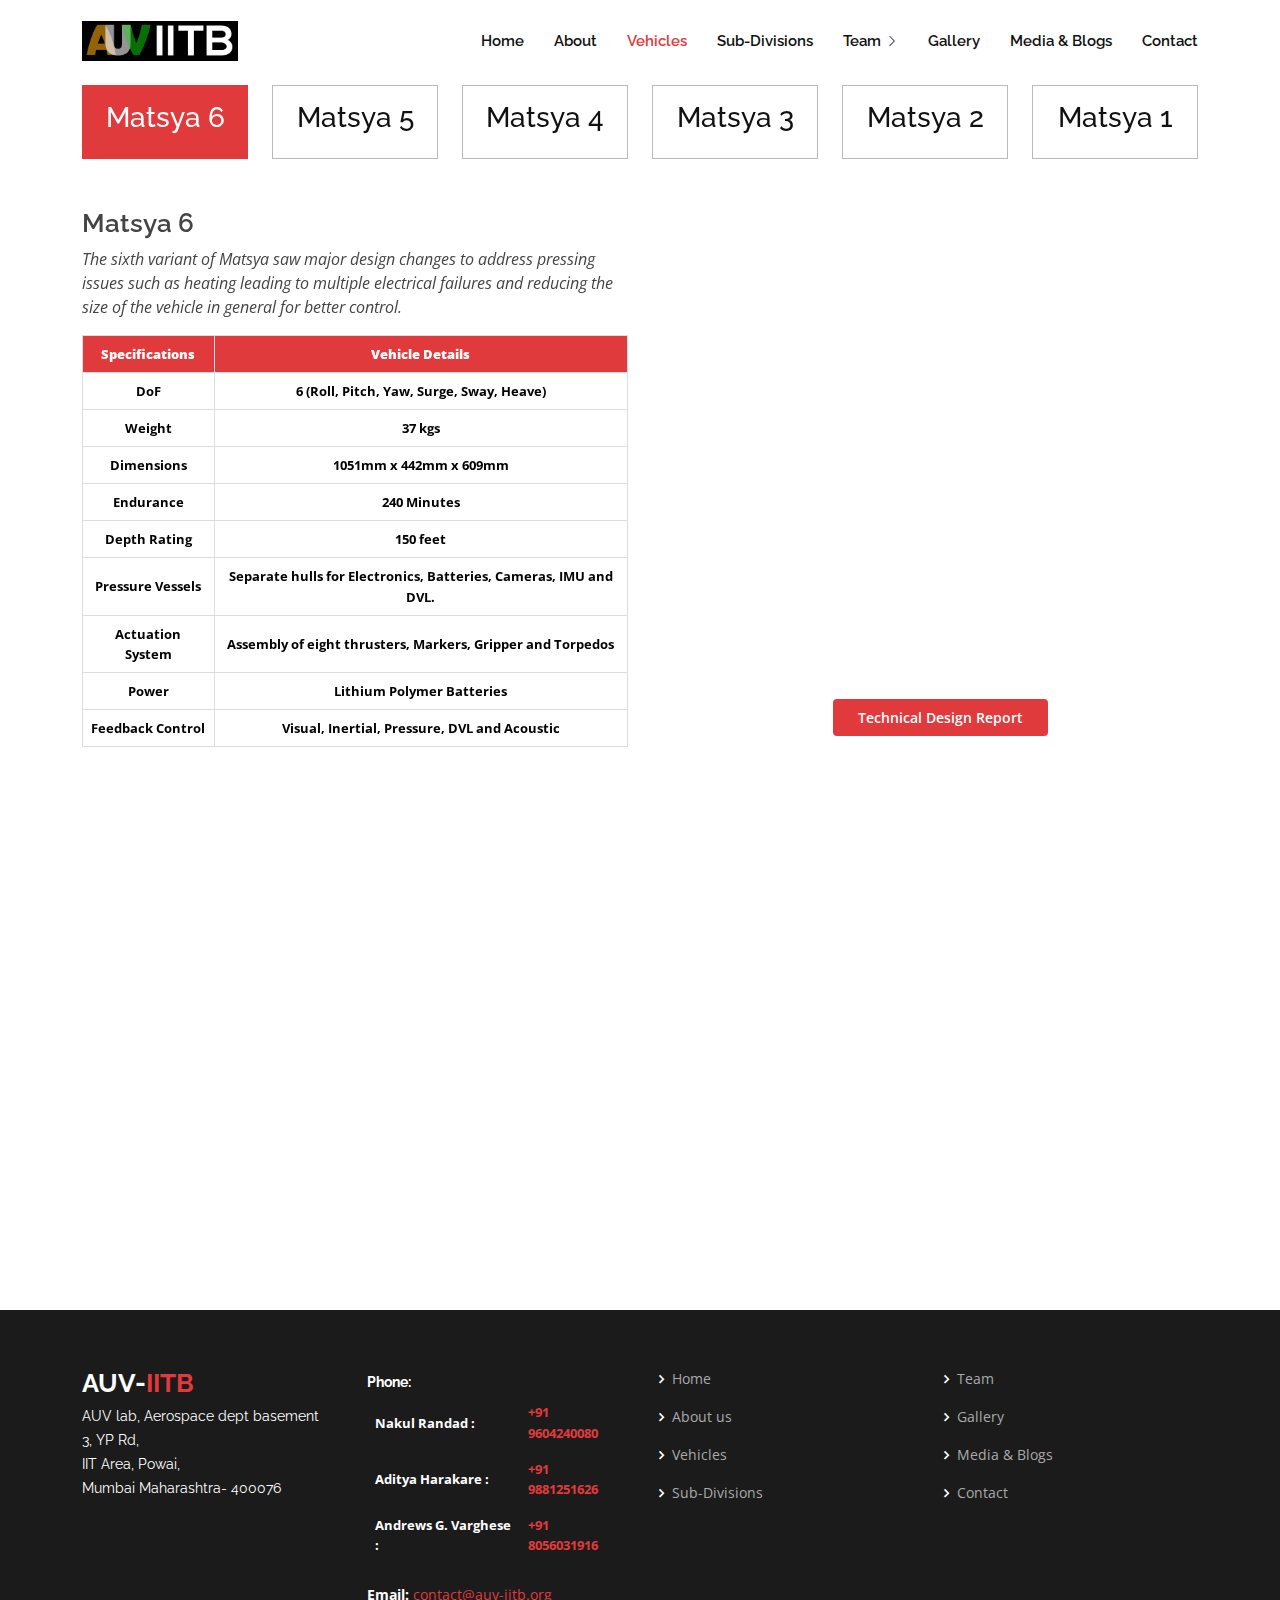
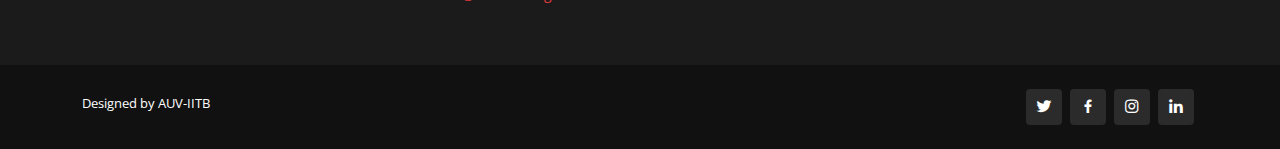
<file: vehicles.html>
<!DOCTYPE html>
<html lang="en">

<head>
    <meta charset="utf-8">
    <meta content="width=device-width, initial-scale=1.0" name="viewport">

    <title>Vehicles</title>
    <meta content="" name="description">
    <meta content="" name="keywords">

    <!-- Favicons -->
    <link href="images/logo.jfif" rel="icon">
    <link href="assets/img/apple-touch-icon.png" rel="apple-touch-icon">

    <!-- Google Fonts -->
    <link
        href="https://fonts.googleapis.com/css?family=Open+Sans:300,300i,400,400i,600,600i,700,700i|Raleway:300,300i,400,400i,500,500i,600,600i,700,700i|Poppins:300,300i,400,400i,500,500i,600,600i,700,700i"
        rel="stylesheet">

    <!-- Vendor CSS Files -->
    <link href="assets/vendor/aos/aos.css" rel="stylesheet">
    <link href="assets/vendor/bootstrap/css/bootstrap.min.css" rel="stylesheet">
    <link href="assets/vendor/bootstrap-icons/bootstrap-icons.css" rel="stylesheet">
    <link href="assets/vendor/boxicons/css/boxicons.min.css" rel="stylesheet">
    <link href="assets/vendor/glightbox/css/glightbox.min.css" rel="stylesheet">
    <link href="assets/vendor/remixicon/remixicon.css" rel="stylesheet">
    <link href="assets/vendor/swiper/swiper-bundle.min.css" rel="stylesheet">

    <!-- Template Main CSS File -->
    <link href="assets/css/style.css" rel="stylesheet">
    <style>
        table,
        th,
        td {
            border: 1px solid #ddd;
            padding: 8px;
            font-size: 13.4px;
            font-weight: bold;
            background-color: white;
            color: black;
            text-align: center;
            },
        tr{
            
        }
    </style>
    <!-- =======================================================
  * Template Name: Presento - v3.3.0
  * Template URL: https://bootstrapmade.com/presento-bootstrap-corporate-template/
  * Author: BootstrapMade.com
  * License: https://bootstrapmade.com/license/
  ======================================================== -->
</head>

<body>

    <!-- ======= Header ======= -->
    <header id="header" class="fixed-top d-flex align-items-center">
        <div class="container d-flex align-items-center">
<h1 class="logo me-auto"><a href="index.html"> <img src="./images/logo.png" alt=""> </a></h1>
            <!-- Uncomment below if you prefer to use an image logo -->
            <!-- <a href="index.html" class="logo me-auto"><img src="assets/img/logo.png" alt=""></a>-->

            <nav id="navbar" class="navbar order-last order-lg-0">
        <ul>
            <li><a class="nav-link scrollto" href="index.html">Home</a></li>
            <li><a class="nav-link scrollto" href="about-us.html">About</a></li>
            <li><a href="vehicles.html" class="nav-link scrollto active">Vehicles</a></li>
            <li><a class="nav-link scrollto " href="subdivision.html">Sub-Divisions</a></li>
        <li class="dropdown"><a href="team.html"><span>Team</span> <i class="bi bi-chevron-right"></i></a>
            <ul>
                <li><a href="team.html#mech">Mechanical</a></li>
                <li><a href="team.html#elec">Electrical</a></li>
                <li><a href="team.html#soft">Software</a></li>
                <li><a href="team.html#business">Business</a></li>
            </ul>
        </li>
            <li><a class="nav-link scrollto" href="gallery.html">Gallery</a></li>
            <li><a href="blog.html">Media & Blogs</a></li>
        
            <li><a class="nav-link scrollto" href="index.html#contact">Contact</a></li>
        </ul>
                <i class="bi bi-list mobile-nav-toggle"></i>
            </nav><!-- .navbar -->
        </div>
    </header><!-- End Header -->

    

        <!-- ======= Tabs Section ======= -->
        <section id="tabs" class="tabs">
            <div class="container" data-aos="fade-up">

                <ul class="nav nav-tabs row d-flex">
                    <li class="nav-item col-2">
                        <a class="nav-link active show" data-bs-toggle="tab" data-bs-target="#tab-6" id="Matsya6">
                            <h3 class="d-xl-none">M6</h3>
                            <h3 class="d-none d-lg-block">Matsya 6</h3>
                        </a>
                    </li>
                    <li class="nav-item col-2">
                        <a class="nav-link" data-bs-toggle="tab" data-bs-target="#tab-5" id="Matsya5">
                            <h3 class="d-xl-none">M5</h3>
                            <h3 class="d-none d-lg-block">Matsya 5</h3>
                        </a>
                    </li>
                    <li class="nav-item col-2">
                        <a class="nav-link" data-bs-toggle="tab" data-bs-target="#tab-4">
                            <h3 class="d-xl-none">M4</h3>
                            <h3 class="d-none d-lg-block">Matsya 4</h3>
                        </a>
                    </li>
                    <li class="nav-item col-2">
                        <a class="nav-link" data-bs-toggle="tab" data-bs-target="#tab-3">
                            <h3 class="d-xl-none">M3</h3>
                            <h3 class="d-none d-lg-block">Matsya 3</h3>
                        </a>
                    </li>
                    <li class="nav-item col-2">
                        <a class="nav-link" data-bs-toggle="tab" data-bs-target="#tab-2">
                            <h3 class="d-xl-none">M2</h3>
                            <h3 class="d-none d-lg-block">Matsya 2</h3>
                        </a>
                    </li>
                    <li class="nav-item col-2">
                        <a class="nav-link " data-bs-toggle="tab" data-bs-target="#tab-1">
                            <h3 class="d-xl-none">M1</h3>
                            <h3 class="d-none d-lg-block">Matsya 1
                            </h3>
                        </a>
                    </li>
                    
                    
                    
                    
                </ul>

                <div class="tab-content">
                    <div class="tab-pane" id="tab-1">
                        <div class="row">
                            <div class="col-lg-6 order-2 order-lg-1 mt-3 mt-lg-0" data-aos="fade-up"
                                data-aos-delay="100">
                                <h3>Matsya 1</h3>
                                <p class="fst-italic">
                                    Matsya 1 was the very first AUV designed by the team back in 2011, with a goal to develop a state of the art AUV that
                                    could localize itself in an underwater environment and complete some predefined real life tasks for the Robosub 2012
                                    competition.
                                </p>
                                <table>
                                    <tr>
                                        <th style="background-color: #e03a3c; color: white;"><b>Specifications</b> </th>
                                        <th style="background-color: #e03a3c; color: white;"> <b>Vehicle Details</b> </th>
                                
                                
                                    </tr>
                                    <tr>
                                        <td>DoF</td>
                                        <td>5 (Roll, Pitch, Yaw, Surge, Heave)</td>
                                
                                    </tr>
                                    <tr>
                                        <td>Weight </td>
                                        <td>20 kgs</td>
                                
                                    </tr>
                                    <tr>
                                        <td>Dimensions </td>
                                        <td>1000mm x 531mm x 337mm</td>
                                
                                    </tr>
                                    <tr>
                                        <td>Endurance </td>
                                        <td>60 Minutes</td>
                                
                                    <tr>
                                        <td>Depth Rating </td>
                                        <td>40 feet</td>
                                
                                    </tr>
                                    <tr>
                                        <td>Pressure Vessels </td>
                                        <td>One Hull for Electronics, Batteries and Camera.</td>
                                
                                    </tr>
                                    <tr>
                                        <td>Actuation System</td>
                                        <td>Assembly of Five thrusters</td>
                                
                                    </tr>
                                    <tr>
                                        <td>Power </td>
                                        <td>Lithium Polymer Batteries</td>
                                
                                    </tr>
                                    <tr>
                                        <td>Feedback Control </td>
                                        <td>Visual, Inertial, Pressure.</td>
                                
                                    </tr>
                                
                                
                                </table>
                            </div>
                            <div class="col-lg-6 order-1 order-lg-2 text-center" data-aos="fade-up"
                                data-aos-delay="200">
                                <div class="sketchfab-embed-wrapper"> <iframe title="Matsya 4" frameborder="0" allowfullscreen mozallowfullscreen="true"
                                        webkitallowfullscreen="true" allow="autoplay; fullscreen; xr-spatial-tracking" xr-spatial-tracking
                                        execution-while-out-of-viewport execution-while-not-rendered web-share width="100%" height="480px"
                                        src="https://sketchfab.com/models/34685b6af2c54a68962393e8320ba64d/embed"> </iframe>
                                    <p style="font-size: 13px; font-weight: normal; margin: 5px; color: #4A4A4A;"> <a
                                            href="https://sketchfab.com/3d-models/matsya-4-7e5789625a32456aa68a3e61902f1ceb?utm_medium=embed&utm_campaign=share-popup&utm_content=7e5789625a32456aa68a3e61902f1ceb"
                                            target="_blank" style="font-weight: bold; color: #1CAAD9;"></a> <a
                                            href="https://sketchfab.com/s.aditya6316?utm_medium=embed&utm_campaign=share-popup&utm_content=7e5789625a32456aa68a3e61902f1ceb"
                                            target="_blank" style="font-weight: bold; color: #1CAAD9;">  </a> <a
                                            href="https://sketchfab.com?utm_medium=embed&utm_campaign=share-popup&utm_content=7e5789625a32456aa68a3e61902f1ceb"
                                            target="_blank" style="font-weight: bold; color: #1CAAD9;"></a></p>
                                            <a href="images/TDRs/Matsya1.pdf" class="get-started-btn" target="_blank">Technical Design Report</a>
                                </div>
                            </div>
                        </div>
                        <section id="faq" class="faq">
                            <div class="container" data-aos="fade-up">
                        
                                <div class="section-title">
                                    <h2>SPECS</h2>
                                </div>
                        
                                <ul class="faq-list accordion" data-aos="fade-up">
                        
                                    <li>
                                        <a data-bs-toggle="collapse" class="collapsed" data-bs-target="#faq1">HULLS <i class="bx bx-chevron-down icon-show"></i><i
                                                class="bx bx-x icon-close"></i></a>
                                        <div id="faq1" class="collapse" data-bs-parent=".faq-list">
                                            <p><ol style="list-style-type:disc; line-height:30% ;"> 
                                                <li>A Single Cylindrical Acrylic Hull with Aluminium End-cap to house all Electronics, Batteries and Camera</li>
                                                <li> The cylindrical design was conceived to minimise drag and Aluminium was chosen for the rear end cap to vent the heat
                                                through conduction.</li>
                                                <li> Keeping in mind modularity, static and dynamic performance,the frame was made using Al 8020</li>
                                                </ol>
                                            </p>
                                        </div>
                                    </li>
                        
                                    <li>
                                        <a data-bs-toggle="collapse" data-bs-target="#faq2" class="collapsed">THRUSTERS <i class="bx bx-chevron-down icon-show"></i><i
                                                class="bx bx-x icon-close"></i></a>
                                        <div id="faq2" class="collapse" data-bs-parent=".faq-list">
                                            <p><ol style="list-style-type:disc;">
                                            <li> The vehicle has five thrusters which give it 5 degrees of freedom, namely heave, surge, yaw, pitch and roll.</li>
                                            <li>The vehicle takes feedback from on-board Inertial Measurement Unit (IMU) which functions as an Attitude and Heading
                                            Reference System (AHRS), cameras and pressure sensors.</li>
                                                </ol>
                                            </p>
                                        </div>
                                    </li>
                        
                                    <li>
                                        <a data-bs-toggle="collapse" data-bs-target="#faq3" class="collapsed">VELOCITY AND WEIGHT <i class="bx bx-chevron-down icon-show"></i><i
                                                class="bx bx-x icon-close"></i></a>
                                        <div id="faq3" class="collapse" data-bs-parent=".faq-list">
                                            <p>The vehicle can operate at a maximum velocity of 0.6m/s and weighs only 20kgs which made it the lightest vehicle to
                                            participate in Robosub 2012.
                                            </p>
                                        </div>
                                    </li>
                        
                                    <li>
                                        <a data-bs-toggle="collapse" data-bs-target="#faq4" class="collapsed">HARDWARE ARCHITECTURE <i class="bx bx-chevron-down icon-show"></i><i
                                                class="bx bx-x icon-close"></i></a>
                                        <div id="faq4" class="collapse" data-bs-parent=".faq-list">
                                            <p><ol style="list-style-type:disc;">
                                                <li> The processing platforms are chosen based on the basic needs of vision processing, controls and power
                                                    management, and
                                                    are designed with an emphasis on modularity and scalability in the future.
                                                </li>
                                                <li>There are three main boards in the electrical stack:
                                                    <ol>
                                                        <li>Power Board, which is an 8-bit microcontroller (Atmega 2560) that ensures the power management of the
                                                            vehicle by aiding
                                                            in battery management, temperature control, Water seepage Detection, Kill switches and Power
                                                            Distribution.</li>
                                                        <li>PandaBoardES is used for vision processing and communication to on-board processors serially and to
                                                            off-board processors
                                                            via Ethernet. </li>
                                                        <li> The motion controller of the vehicle takes feedback from the inertial sensors, the pressure sensor, the
                                                            SBC and controls the thrusters.</li>
                                                    </ol>
                                                </li>
                                            </ol>
                                            </p>
                                        </div>
                                    </li>
                        
                                    <li>
                                        <a data-bs-toggle="collapse" data-bs-target="#faq5" class="collapsed">SENSORS AND ACTUATORS <i class="bx bx-chevron-down icon-show"></i><i
                                                class="bx bx-x icon-close"></i></a>
                                        <div id="faq5" class="collapse" data-bs-parent=".faq-list">
                                            <p>
                                            The final part of the electronics division are the sensors and actuators which consist of Pressure Sensor, Attitude
                                            Heading Reference System (AHRS), Cameras, Current Sensors, Actuators and driver.
                                            </p>
                                        </div>
                                    </li>
                        
                                    <li>
                                        <a data-bs-toggle="collapse" data-bs-target="#faq6" class="collapsed">SOFTWARE STACK<i
                                                class="bx bx-chevron-down icon-show"></i><i class="bx bx-x icon-close"></i></a>
                                        <div id="faq6" class="collapse" data-bs-parent=".faq-list">
                                            <p>
                                                <ol style="list-style-type:disc;">
                                                    <li>The software stack in Matsya 1 was responsible for mission planning, image processing, and handling the communication
                                                    between the hardware modules, power board and motion controller board.
                                                    </li>
                                                    <li>We implemented Underwater Image Enhancement in Vision, which was built on Intel’s OpenCV library, and also implemented
                                                    Color Contrast Stretching and Gate Pass Detection.</li>
                                                    <li>The debugging platform of Matsya 1 was implemented using C, JavaScript and AJAX. Two cameras were used, a front camera
                                                    for localization and a bottom camera for getting the orientation of the vehicle.</li>
                                                </ol>
                                            </p>
                                        </div>
                                    </li>
                        
                                </ul>
                        
                            </div>
                        </section>
                    </div>
                    <div class="tab-pane" id="tab-2">
                        <div class="row">
                            <div class="col-lg-6 order-2 order-lg-1 mt-3 mt-lg-0">
                                    <h3>Matsya 2</h3>
                                <p class="fst-italic">
                                    The second iteration of Matsya is complete and more modular than its predecessor, with separate enclosures for
                                    electronics, batteries, cameras, and torpedo shooting actuators. The design aimed to ensure robust waterproofing, ease
                                    of assembly, and efficient heat sinking.
                                </p>
                                    <table>
                                        <tr>
                                            <th style="background-color: #e03a3c; color: white;"><b>Specifications</b> </th>
                                            <th style="background-color: #e03a3c; color: white;"> <b>Vehicle Details</b> </th>
                                
                                
                                        </tr>
                                        <tr>
                                            <td>DoF</td>
                                            <td>5 (Roll, Pitch, Yaw, Surge, Heave)</td>
                                
                                        </tr>
                                        <tr>
                                            <td>Weight </td>
                                            <td>24 kgs</td>
                                
                                        </tr>
                                        <tr>
                                            <td>Dimensions </td>
                                            <td>930mm x 410mm x 650mm</td>
                                
                                        </tr>
                                        <tr>
                                            <td>Endurance </td>
                                            <td>90 Minutes</td>
                                
                                        <tr>
                                            <td>Depth Rating </td>
                                            <td>100 feet</td>
                                
                                        </tr>
                                        <tr>
                                            <td>Pressure Vessels </td>
                                            <td>Separate hulls for Electronics, Batteries, Camera and Hydrophones.</td>
                                
                                        </tr>
                                        <tr>
                                            <td>Actuation System</td>
                                            <td>Assembly of Six thrusters, Markers</td>
                                
                                        </tr>
                                        <tr>
                                            <td>Power </td>
                                            <td>Lithium Polymer Batteries</td>
                                
                                        </tr>
                                        <tr>
                                            <td>Feedback Control </td>
                                            <td>Visual, Inertial, Pressure</td>
                                
                                        </tr>
                                
                                
                                    </table>
                                </div>
                                <div class="col-lg-6 order-1 order-lg-2 text-center" data-aos="fade-up" data-aos-delay="200">
                                    <img src="images/vehicles/M2.png" alt="" class="img-fluid"><br><br>
                                    <a href="images/TDRs/Matsya2.pdf" class="get-started-btn" target="_blank">Technical Design Report</a>
                                </div>
                                </div>
                                <section id="faq" class="faq">
                                    <div class="container" data-aos="fade-up">
                                
                                        <div class="section-title">
                                            <h2>SPECS</h2>
                                        </div>
                                
                                        <ul class="faq-list accordion" data-aos="fade-up">
                                
                                            <li>
                                                <a data-bs-toggle="collapse" class="collapsed" data-bs-target="#faq1">DOF AND HULLS<i
                                                        class="bx bx-chevron-down icon-show"></i><i class="bx bx-x icon-close"></i></a>
                                                <div id="faq1" class="collapse" data-bs-parent=".faq-list">
                                                    <p>
                                                        <ol style="list-style-type:disc;">
                                                            <li>Matsya 2.0 has five degrees of freedom, with sway being a new addition.
                                                            </li>
                                                            <li>A cuboidal main hull with peripherals for better space optimization.</li>
                                                            <li>The main hull houses the electronics of the vehicle, which are mounted on an acrylic rack. Al 6061 is used for the hull
                                                            body due to its thermal conductivity, high strength, and non-corrosiveness.</li>
                                                            <li>An acrylic end cap seals the hull using a latch mechanism, which uses an E-clip and O-ring.</li>
                                                        </ol>
                                                    </p>
                                                </div>
                                            </li>
                                
                                            <li>
                                                <a data-bs-toggle="collapse" data-bs-target="#faq2" class="collapsed">FRAME <i class="bx bx-chevron-down icon-show"></i><i
                                                        class="bx bx-x icon-close"></i></a>
                                                <div id="faq2" class="collapse" data-bs-parent=".faq-list">
                                                    <p><ol style="list-style-type:disc;">
                                                        <li>The frame acts as a mount for many peripherals.
                                                        </li>
                                                        <li>It has a bottom-heavy, open-frame design that exhibits high symmetry, modularity, and, most of all, stability.</li>
                                                        
                                                    </ol>
                                                    </p>
                                                </div>
                                            </li>
                                
                                            <li>
                                                <a data-bs-toggle="collapse" data-bs-target="#faq3" class="collapsed">ADDITIONAL FEATURES<i class="bx bx-chevron-down icon-show"></i><i
                                                        class="bx bx-x icon-close"></i></a>
                                                <div id="faq3" class="collapse" data-bs-parent=".faq-list">
                                                    <p>The vehicle has a gripper, marker dropper, and torpedo shooter, all of which are actuated pneumatically.
                                                    
                                                    </ol>
                                                    </p>
                                                </div>
                                            </li>
                                
                                            <li>
                                                <a data-bs-toggle="collapse" data-bs-target="#faq4" class="collapsed">MICROCONTROLLERS<i class="bx bx-chevron-down icon-show"></i><i
                                                        class="bx bx-x icon-close"></i></a>
                                                <div id="faq4" class="collapse" data-bs-parent=".faq-list">
                                                    <p><ol style="list-style-type:disc;">
                                                        <li>All the microcontrollers on the system have been separated out of the main electronics board using microcontroller caps.
                                                        This approach provides the ease of microcontroller replaceability, off-board microcontroller programming and
                                                        accumulating the same number of components in much less area.
                                                        </li>
                                                        <li>The dual-core 1.2GHz Arm cortex-A9 CPU, 384 MHz GPU, 1GB RAM PandaBoard ES SBC used in Matsya 1 was replaced by
                                                        Axiomtek's SBC86860 Mini ITX motherboard with an Intel Core 2 Duo Processor clocked at 3.0 GHz and 4GB of RAM.
                                                        </li>
                                                        <li>Serial interface for a separate LCD has also been facilitated for debugging the algorithms running on Motion Controller.
                                                        A separate pneumatic system has been developed in Matsya 2.0 for facilitating a separate path to allow large currents to
                                                        be drawn from the battery when switching the six pneumatic valves separately.
                                                        </li>
                                                    </ol>
                                                    </p>
                                                </div>
                                            </li>
                                
                                            <li>
                                                <a data-bs-toggle="collapse" data-bs-target="#faq5" class="collapsed">ACOUSTIC LOCALIZATION<i class="bx bx-chevron-down icon-show"></i><i
                                                        class="bx bx-x icon-close"></i></a>
                                                <div id="faq5" class="collapse" data-bs-parent=".faq-list">
                                                    <p><ol style="list-style-type:disc;">
                                                        <li>The Acoustic Localization Unit was introduced in Matsya 2.0, using hydrophones in the Ultra Short Base Line arrangement.
                                                        </li>
                                                        <li>This Is useful for the system to detect pingers at different frequencies. Atmel's 8 bit AT90CAN64 microcontroller has
                                                        been used for power management replacing the 8 bit Atmega 2560.
                                                        </li>
                                                        <li>Additional features include RGB LEDs for battery status, extra power lines for scalability and JTAG interface from
                                                        debugging perspective. We used VectorNav’s VN200 as IMU replacing the VN100 used in Matsya 1.0.
                                                        </li>
                                                    </ol>
                                                    </p>
                                                </div>
                                            </li>
                                
                                            <li>
                                                <a data-bs-toggle="collapse" data-bs-target="#faq6" class="collapsed">SOFTWARE<i
                                                        class="bx bx-chevron-down icon-show"></i><i class="bx bx-x icon-close"></i></a>
                                                <div id="faq6" class="collapse" data-bs-parent=".faq-list">
                                                    <p><ol style="list-style-type:disc;">
                                                        <li>A new codebase was designed to implement ROS, introducing several new features to the software stack.
                                                        </li>
                                                        <li>A Gazebo simulator was also implemented for simulation and testing of Matsya.
                                                        </li>
                                                        <li>Implementation of Mission Planner allowed us to plan our task execution resulting in better performance during
                                                        competitions. The mission planner consisted of a finite state machine implementation along with the four nodes -
                                                        Planner, Transition State, Scan State and Execution State.
                                                        </li>
                                                    </ol>
                                                    </p>
                                                </div>
                                            </li>
                                
                                        </ul>
                                
                                    </div>
                                </section>
                    </div>
                    <div class="tab-pane" id="tab-3">
                        <div class="row">
                            <div class="col-lg-6 order-2 order-lg-1 mt-3 mt-lg-0">
                                    <h3>Matsya 3</h3>
                                <p class="fst-italic">
                                    Matsya 3 was the third vehicle built by the team in 2013. Matsya-3 has a modular design and weighs 42 kg. It is highly
                                    optimised for strength and buoyancy.
                                </p>
                                <table id="customers">
                                    <tr>
                                        <th style="background-color: #e03a3c; color: white;"><b>Specifications</b> </th>
                                        <th style="background-color: #e03a3c; color: white;"> <b>Vehicle Details</b> </th>
                                
                                
                                    </tr>
                                    <tr>
                                        <td>DoF</td>
                                        <td>5 (Roll, Pitch, Yaw, Surge, Heave)</td>
                                
                                    </tr>
                                    <tr>
                                        <td>Weight </td>
                                        <td>44 kgs</td>
                                
                                    </tr>
                                    <tr>
                                        <td>Dimensions </td>
                                        <td>NA</td>
                                
                                    </tr>
                                    <tr>
                                        <td>Endurance </td>
                                        <td>120 Minutes</td>
                                
                                    <tr>
                                        <td>Depth Rating </td>
                                        <td>150 feet</td>
                                
                                    </tr>
                                    <tr>
                                        <td>Pressure Vessels </td>
                                        <td>Separate hulls for Electronics, Batteries, IMU and <br> Cameras.</td>
                                
                                    </tr>
                                    <tr>
                                        <td>Actuation System</td>
                                        <td>Assembly of Six thrusters, Markers and Torpedos.</td>
                                
                                    </tr>
                                    <tr>
                                        <td>Power </td>
                                        <td>Lithium Polymer Batteries</td>
                                
                                    </tr>
                                    <tr>
                                        <td>Feedback Control </td>
                                        <td>Visual, Inertial, Pressure and Acoustic
                                        </td>
                                
                                    </tr>
                                
                                
                                </table>
                            </div>
                            <div class="col-lg-6 order-1 order-lg-2 text-center" data-aos="fade-up" data-aos-delay="200">
                                <img src="images/vehicles/M3.png" alt="" class="img-fluid"><br><br>
                                <a href="images/TDRs/Matsya3.pdf" class="get-started-btn" target="_blank">Technical Design Report</a>
                            </div>
                        </div>
                        <section id="faq" class="faq">
                            <div class="container" data-aos="fade-up">
                    
                                <div class="section-title">
                                    <h2>SPECS</h2>
                                </div>
                    
                                <ul class="faq-list accordion" data-aos="fade-up">
                    
                                    <li>
                                        <a data-bs-toggle="collapse" class="collapsed" data-bs-target="#faq1">DOPPLER VELOCITY LOG <i
                                                class="bx bx-chevron-down icon-show"></i><i class="bx bx-x icon-close"></i></a>
                                        <div id="faq1" class="collapse" data-bs-parent=".faq-list">
                                            <p><ol style="list-style-type:disc;">
                                                <li>This version of Matsya saw the integration of a DVL (Doppler Velocity Log), which greatly improved the accuracy and
                                                flexibility in localisation.
                                                </li>
                                                <li>A major addition to the vehicle, separate enclosures were designed for DVL, Battery and IMU to provide modularity to the
                                                system.
                                                </li>
                                                <li>The new enclosure for IMU was made from acrylic to cut off electrical noise due to other Electrical components of the
                                                vehicle.
                                                </li>
                                            </ol>
                                            </p>
                                        </div>
                                    </li>
                    
                                    <li>
                                        <a data-bs-toggle="collapse" data-bs-target="#faq2" class="collapsed">GRIPPERS AND CONNECTORS <i class="bx bx-chevron-down icon-show"></i><i
                                                class="bx bx-x icon-close"></i></a>
                                        <div id="faq2" class="collapse" data-bs-parent=".faq-list">
                                            <p><ol style="list-style-type:disc;">
                                                <li>A total of four grippers, and improved gripper design.
                                                </li>
                                                <li>Newly developed underwater connectors for connecting different hulls and thrusters.
                                                </li>
                                                <li>These connectors were cheap to manufacture and convenient to use.
                                                </li>
                                            <ol style="list-style-type:disc;">
                                            </p>
                                        </div>
                                    </li>
                    
                                    <li>
                                        <a data-bs-toggle="collapse" data-bs-target="#faq3" class="collapsed">THRUSTERS <i class="bx bx-chevron-down icon-show"></i><i
                                                class="bx bx-x icon-close"></i></a>
                                        <div id="faq3" class="collapse" data-bs-parent=".faq-list">
                                            <p><ol style="list-style-type:disc;">
                                                <li> Matsya-3 has 6 thrusters capable of producing a total of 2.2 kgf of continuous thrust and a peak thrust of 2.9 kgf.</li>
                                                <li> The thruster mounts are designed in such a way that the thrusters do not produce any skin friction drag on the side
                                                frame of the vehicle.</li>
                                                <li> Due to this Maysta-3 has a maximum speed of 0.5 m/s and is capable of navigation along five degrees of freedom.</li>
                                                </ol>
                                            </p>
                                        </div>
                                    </li>
                    
                                    <li>
                                        <a data-bs-toggle="collapse" data-bs-target="#faq4" class="collapsed">INERTIAL MEASUREMENT UNIT <i class="bx bx-chevron-down icon-show"></i><i
                                                class="bx bx-x icon-close"></i></a>
                                        <div id="faq4" class="collapse" data-bs-parent=".faq-list">
                                            <p><ol style="list-style-type:disc;">
                                                <li> Inertial Measurement Unit: The IMU used in Matsya 2.0 was VectorNav's VN 200 but this was replaced by 3DM-GX3-25
                                                Attitude Heading Reference System (AHRS) from Lord Microstrain Sensing Systems in Matsya 3.0 due to its low-drift and
                                                precise orientation measurement.</li>
                                                <li> The new enclosure for IMU was made from acrylic to cut off electrical noise due to other Electrical components of the
                                                vehicle.</li>
                                            </ol>

                                            </p>
                                        </div>
                                    </li>
                    
                                    <li>
                                        <a data-bs-toggle="collapse" data-bs-target="#faq5" class="collapsed">SOFTWARE<i class="bx bx-chevron-down icon-show"></i><i
                                                class="bx bx-x icon-close"></i></a>
                                        <div id="faq5" class="collapse" data-bs-parent=".faq-list">
                                            <p>
                                                <ol style="list-style-type:disc;">
                                                    <li> A new ethernet based inter-board communication, and a new Navigator package to help bridge the gap between the Mission
                                                    Planner and Controller.</li>
                                                    <li> It provides a common platform where all task-executors can launch commands.</li>
                                                    <li> The navigator is what steers the vehicle from point to point using feedback from localization.</li>
                                                </ol>
                                            </p>
                                        </div>
                                    </li>
                    
                                    <li>
                                        <a data-bs-toggle="collapse" data-bs-target="#faq6" class="collapsed">VISION <i
                                                class="bx bx-chevron-down icon-show"></i><i class="bx bx-x icon-close"></i></a>
                                        <div id="faq6" class="collapse" data-bs-parent=".faq-list">
                                            <p>
                                                <ol style="list-style-type:disc;">
                                                    <li> In vision, we implemented a new framework with OpenCV as a single C++ library with a single ROS Node to handle
                                                    communication between Vision and the rest of the software stack.</li>
                                                    <li> There was also an ML based object detection module consisting of a sliding window detector, feature vector extractors
                                                    and classifiers.</li>
                                                </ol>
                                            </p>
                                        </div>
                                    </li>

                                    <li>
                                                                            <a data-bs-toggle="collapse" data-bs-target="#faq7" class="collapsed">INERTIAL MEASUREMENT UNIT <i
                                                                                    class="bx bx-chevron-down icon-show"></i><i class="bx bx-x icon-close"></i></a>
                                                                            <div id="faq7" class="collapse" data-bs-parent=".faq-list">
                                                                                <p>
                                                                                <ol style="list-style-type:disc;">
                                                                                    <li> The new inertial measurement unit offers low drift and precise orientation measurement, and was enhanced with an acrylic
                                                                                    enclosure to cut off disturbances from other electrical components in the system.</li>
                                                                                    <li>Two additional grippers and an improved gripper design ensured greater functionality of the vehicle, along with newly
                                                                                    manufactured, convenient and more cost efficient connectors for the different hulls and thrusters.</li>
                                                                                    <li>Powered with six thrusters to produce a total of 2.2 kgf and a peak of 2.9kgf thrust, Matsya-3 was enabled with
                                                                                    navigation along five degrees of freedom and could attain a maximum speed of 0.5m/s.</li>
                                                                                </ol>
                                                                                </p>
                                                                            </div>
                                                                        </li>
                    
                                </ul>
                    
                            </div>
                        </section>
                    </div>
                    <div class="tab-pane" id="tab-4">
                        <div class="row">
                            <div class="col-lg-6 order-2 order-lg-1 mt-3 mt-lg-0">
                                <h3>Matsya 4</h3>
                                <p class="fst-italic">
                                    Matsya 4 is the fourth AUV in the Matsya series. Although it has a similar design philosophy to Matsya 3, it has majorly improved in terms of weight
                                    optimization, reliability, endurance, speed, aesthetics, and cognition.
                                </p>
                                <table id="customers">
                                    <tr>
                                        <th style="background-color: #e03a3c; color: white;"><b>Specifications</b> </th>
                                        <th style="background-color: #e03a3c; color: white;"> <b>Vehicle Details</b> </th>
                                
                                
                                    </tr>
                                    <tr>
                                        <td>DoF</td>
                                        <td>5 (Roll, Pitch, Yaw, Surge, Heave)</td>
                                
                                    </tr>
                                    <tr>
                                        <td>Weight </td>
                                        <td>41.4 kgs</td>
                                
                                    </tr>
                                    <tr>
                                        <td>Dimensions </td>
                                        <td>1070mm x 770mm x 550mm</td>
                                
                                    </tr>
                                    <tr>
                                        <td>Endurance </td>
                                        <td>240 Minutes</td>
                                
                                    <tr>
                                        <td>Depth Rating </td>
                                        <td>150 feet</td>
                                
                                    </tr>
                                    <tr>
                                        <td>Pressure Vessels </td>
                                        <td>Separate hulls for Electronics, Batteries, Cameras, IMU and DVL.</td>
                                
                                    </tr>
                                    <tr>
                                        <td>Actuation System</td>
                                        <td>Assembly of eight thrusters, Markers, Gripper and Torpedos</td>
                                
                                    </tr>
                                    <tr>
                                        <td>Power </td>
                                        <td>Lithium Polymer Batteries</td>
                                
                                    </tr>
                                    <tr>
                                        <td>Feedback Control </td>
                                        <td>Visual, Inertial, Pressure, DVL and Acoustic</td>
                                
                                    </tr>
                                
                                
                                </table>
                                </div>
                                <div class="col-lg-6 order-1 order-lg-2 text-center" data-aos="fade-up" data-aos-delay="200">
                                    <div class="sketchfab-embed-wrapper"> <iframe title="Matsya 4" frameborder="0" allowfullscreen mozallowfullscreen="true"
                                            webkitallowfullscreen="true" allow="autoplay; fullscreen; xr-spatial-tracking" xr-spatial-tracking
                                            execution-while-out-of-viewport execution-while-not-rendered web-share width="100%" height="480px"
                                            src="https://sketchfab.com/models/7e5789625a32456aa68a3e61902f1ceb/embed"> </iframe>
                                        <p style="font-size: 13px; font-weight: normal; margin: 5px; color: #4A4A4A;"> <a
                                                href="https://sketchfab.com/3d-models/matsya-4-7e5789625a32456aa68a3e61902f1ceb?utm_medium=embed&utm_campaign=share-popup&utm_content=7e5789625a32456aa68a3e61902f1ceb"
                                                target="_blank" style="font-weight: bold; color: #1CAAD9;">  </a> <a
                                                href="https://sketchfab.com/s.aditya6316?utm_medium=embed&utm_campaign=share-popup&utm_content=7e5789625a32456aa68a3e61902f1ceb"
                                                target="_blank" style="font-weight: bold; color: #1CAAD9;">  </a> <a
                                                href="https://sketchfab.com?utm_medium=embed&utm_campaign=share-popup&utm_content=7e5789625a32456aa68a3e61902f1ceb"
                                                target="_blank" style="font-weight: bold; color: #1CAAD9;"></a></p>
                                                <a href="images/TDRs/Matsya4.pdf" class="get-started-btn" target="_blank">Technical Design Report</a>
                                    </div>
                                </div>
                                </div>
                                <section id="faq" class="faq">
                                    <div class="container" data-aos="fade-up">
                                
                                        <div class="section-title">
                                            <h2>SPECS</h2>
                                        </div>
                                
                                        <ul class="faq-list accordion" data-aos="fade-up">
                                
                                            <li>
                                                <a data-bs-toggle="collapse" class="collapsed" data-bs-target="#faq1">HULLS <i
                                                        class="bx bx-chevron-down icon-show"></i><i class="bx bx-x icon-close"></i></a>
                                                <div id="faq1" class="collapse" data-bs-parent=".faq-list">
                                                    <p><ol style="list-style-type:disc;">
                                                        <li> Two battery hulls which increased the vehicle's Endurance Time to 240 minutes.</li>
                                                        <li> Separate hulls for Electronics, Batteries, Cameras, IMU and newly designed DVL hulls are used.</li>
                                                    </ol>
                                                    </p>
                                                </div>
                                            </li>
                                
                                            <li>
                                                <a data-bs-toggle="collapse" data-bs-target="#faq5" class="collapsed">THRUSTERS AND DOFs <i class="bx bx-chevron-down icon-show"></i><i
                                                        class="bx bx-x icon-close"></i></a>
                                                <div id="faq5" class="collapse" data-bs-parent=".faq-list">
                                                    <p><ol style="list-style-type:disc;">
                                                        <li> High voltage (30V) rated thrusters were chosen for surge direction in order to provide a higher surge speed.</li>
                                                        <li> The outdated intel core 2 was replaced with the latest i7 processor.</li>
                                                        <li> The vehicle also got a redesigned control system to provide 5 degrees of freedom (surge, sway, heave, pitch and yaw).</li>
                                                    </ol>
                                                    </p>
                                                </div>
                                            </li>
                                            <li>
                                                <a data-bs-toggle="collapse" data-bs-target="#faq2" class="collapsed">OPTIMIZATION <i class="bx bx-chevron-down icon-show"></i><i
                                                        class="bx bx-x icon-close"></i></a>
                                                <div id="faq2" class="collapse" data-bs-parent=".faq-list">
                                                    <p><ol style="list-style-type:disc;">
                                                        <li> The optimization process has been divided into two parts: Unit optimization and integrated optimization.</li>
                                                        <li> In unit
                                                        optimization, only the sub-assembly was optimized on the basis of weight, strength, impact resistance, and space.</li>
                                                        <li> While
                                                        in the integrated optimization, the entire assembly of Matsya was optimized.
                                                        </li>
                                                    </ol>
                                                    </p>
                                                </div>
                                            </li>
                                
                                            <li>
                                                <a data-bs-toggle="collapse" data-bs-target="#faq3" class="collapsed">HARDWARE <i class="bx bx-chevron-down icon-show"></i><i
                                                        class="bx bx-x icon-close"></i></a>
                                                <div id="faq3" class="collapse" data-bs-parent=".faq-list">
                                                    <p><ol style="list-style-type:disc;">
                                                        <li> The camera was upgraded to a newer version, the number of hydrophones were increased from 2 to 4.</li>
                                                        <li> Based on power requirements the initial 2x 6.6Ah 4 cell was changed to 2x 16Ah 5 cell.</li>
                                                        <li> The signal sampling device was upgraded to a more robust NI9223.
                                                        </li>
                                                        <li> The pressure sensing and motion controlling board were incorporated into a single GPIO board.
                                                        </li>
                                                        <li> DVL and Acoustic Localization systems were incorporated into the navigation framework.
                                                        </li>
                                                    </ol>
                                                    </p>
                                                </div>
                                            </li>
                                
                                            <li>
                                                <a data-bs-toggle="collapse" data-bs-target="#faq4" class="collapsed">CONTROLS <i class="bx bx-chevron-down icon-show"></i><i
                                                        class="bx bx-x icon-close"></i></a>
                                                <div id="faq4" class="collapse" data-bs-parent=".faq-list">
                                                    <p><ol style="list-style-type:disc;">
                                                        <li> A cascaded control architecture consisting of a kinematic and a dynamic controller was developed.</li>
                                                        <li> This kinematic-dynamic controller pair achieved both global position and velocity control using reference tracking.</li>
                                                        <li> A 3D motion simulation tool was used to test motion planning, navigation, and performance of the motion controller.
                                                        </li>
                                                    </ol>
                                                    </p>
                                                </div>
                                            </li>
                                
                                            
                                
                                        </ul>
                                
                                    </div>
                                </section>
                    </div>
                    <div class="tab-pane" id="tab-5">
                        <div class="row">
                            <div class="col-lg-6 order-2 order-lg-1 mt-3 mt-lg-0">
                                <h3>Matsya 5</h3>
                                <p class="fst-italic">
                                    Matsya 5 is the fifth AUV in the Matsya series. To permit easier access to the components of the vehicle, the surface was split into 6 parts, each of which was
                                    detachable.
                                </p>
                                <table id="customers">
                                    <tr>
                                        <th style="background-color: #e03a3c; color: white;"><b>Specifications</b> </th>
                                        <th style="background-color: #e03a3c; color: white;"> <b>Vehicle Details</b> </th>
                                
                                
                                    </tr>
                                    <tr>
                                        <td>DoF</td>
                                        <td>6 (Roll, Pitch, Yaw, Surge, Sway, Heave)</td>
                                
                                    </tr>
                                    <tr>
                                        <td>Weight </td>
                                        <td>47 kgs</td>
                                
                                    </tr>
                                    <tr>
                                        <td>Dimensions </td>
                                        <td>1750mm x 780mm x 640mm</td>
                                
                                    </tr>
                                    <tr>
                                        <td>Endurance </td>
                                        <td>240 Minutes</td>
                                
                                    <tr>
                                        <td>Depth Rating </td>
                                        <td>150 feet</td>
                                
                                    </tr>
                                    <tr>
                                        <td>Pressure Vessels </td>
                                        <td>Separate hulls for Electronics, Batteries, Cameras, IMU and DVL.</td>
                                
                                    </tr>
                                    <tr>
                                        <td>Actuation System</td>
                                        <td>Assembly of eight thrusters, Markers, Gripper and Torpedos</td>
                                
                                    </tr>
                                    <tr>
                                        <td>Power </td>
                                        <td>Lithium Polymer Batteries</td>
                                
                                    </tr>
                                    <tr>
                                        <td>Feedback Control </td>
                                        <td>Visual, Inertial, Pressure, DVL and Acoustic</td>
                                
                                    </tr>
                                
                                
                                </table>
                                </div>
                                <div class="col-lg-6 order-1 order-lg-2 text-center" data-aos="fade-up" data-aos-delay="200">
                                    <div class="sketchfab-embed-wrapper"> <iframe title="Matsya 5" frameborder="0" allowfullscreen mozallowfullscreen="true"
                                            webkitallowfullscreen="true" allow="autoplay; fullscreen; xr-spatial-tracking" xr-spatial-tracking
                                            execution-while-out-of-viewport execution-while-not-rendered web-share width="100%" height="480px"
                                            src="https://sketchfab.com/models/bc4506692fe74c53866ca0cde16b67df/embed"> </iframe>
                                        <p style="font-size: 13px; font-weight: normal; margin: 5px; color: #4A4A4A;"> <a
                                                href="https://sketchfab.com/3d-models/matsya-5-bc4506692fe74c53866ca0cde16b67df?utm_medium=embed&utm_campaign=share-popup&utm_content=bc4506692fe74c53866ca0cde16b67df"
                                                target="_blank" style="font-weight: bold; color: #1CAAD9;">  </a> <a
                                                href="https://sketchfab.com/s.aditya6316?utm_medium=embed&utm_campaign=share-popup&utm_content=bc4506692fe74c53866ca0cde16b67df"
                                                target="_blank" style="font-weight: bold; color: #1CAAD9;">  </a> <a
                                                href="https://sketchfab.com?utm_medium=embed&utm_campaign=share-popup&utm_content=bc4506692fe74c53866ca0cde16b67df"
                                                target="_blank" style="font-weight: bold; color: #1CAAD9;"></a></p>
                                                <a href="images/TDRs/Matsya5.pdf" class="get-started-btn" target="_blank">Technical Design Report</a>
                                    </div>
                                </div>
                                </div>
                                <section id="faq" class="faq">
                                    <div class="container" data-aos="fade-up">
                                
                                        <div class="section-title">
                                            <h2>SPECS</h2>
                                        </div>
                                
                                        <ul class="faq-list accordion" data-aos="fade-up">
                                
                                            <li>
                                                <a data-bs-toggle="collapse" class="collapsed" data-bs-target="#faq1">THRUSTERS <i
                                                        class="bx bx-chevron-down icon-show"></i><i class="bx bx-x icon-close"></i></a>
                                                <div id="faq1" class="collapse" data-bs-parent=".faq-list">
                                                    <p>
                                                        <ol style="list-style-type:disc;">
                                                            <li> A total of 8 thrusters have been used in Matsya 5 as compared to Matsya 4 in which 6 thrusters were only used . </li>
                                                            <li> These 8
                                                            thrusters provide all possible 6 degrees of freedom to the vehicle.</li>
                                                            <li> The centroid of the isosceles triangle of heave
                                                            thrusters, the midpoint of the sway thrusters and the Centre of Gravity (CG) of the vehicle have been made collinear for
                                                            maximum overall stability. 
                                                            </li>
                                                        </ol>
                                                    </p>
                                                </div>
                                            </li>
                                
                                            <li>
                                                <a data-bs-toggle="collapse" data-bs-target="#faq2" class="collapsed">GRIPPERS<i class="bx bx-chevron-down icon-show"></i><i
                                                        class="bx bx-x icon-close"></i></a>
                                                <div id="faq2" class="collapse" data-bs-parent=".faq-list">
                                                    <p><ol style="list-style-type:disc;">
                                                        <li> Matsya 5 has only one gripper mounted on the right side of the frame. Matsya 4 had two grippers, one on each side of the
                                                        frame.

                                                        </li>
                                                        <li> Matsya 5 has two marker droppers and the actuation system has been optimized to use only one pneumatic piston as
                                                        opposed to two in Matsya 4A.</li>
                                                    </ol>
                                                    </p>
                                                </div>
                                            </li>
                                
                                            <li>
                                                <a data-bs-toggle="collapse" data-bs-target="#faq3" class="collapsed">MISSION PLANNING <i class="bx bx-chevron-down icon-show"></i><i
                                                        class="bx bx-x icon-close"></i></a>
                                                <div id="faq3" class="collapse" data-bs-parent=".faq-list">
                                                    <p><ol style="list-style-type:disc;">
                                                        <li> A Dynamic Mission Planner was implemented that is capable of switching tasks in between based on the feedback from
                                                        vision.
                                                    
                                                        </li>
                                                        <li> The Mission Planner design was also changed to provide more layers of abstractions, thereby creating a more
                                                        modular structure that made writing tasks easier and less error-prone.</li>
                                                        <li> The modular structure was achieved by grouping
                                                        all tasks related to one physical object as subtasks of one parent task.
                                                        </li>
                                                        <li> Whenever the parent task is executed, the
                                                        vehicle scans for the corresponding physical object. When the object is found, the vehicle executes each of the subtasks
                                                        one by one.
                                                        </li>
                                                        <li> The state machine was shifted to a probabilistic model, where the decisions are based on the probability of
                                                        pose detection from vision.
                                                        </li>
                                                    </p>
                                                </div>
                                            </li>
                                
                                            <li>
                                                <a data-bs-toggle="collapse" data-bs-target="#faq4" class="collapsed">NEW FEATURES <i class="bx bx-chevron-down icon-show"></i><i
                                                        class="bx bx-x icon-close"></i></a>
                                                <div id="faq4" class="collapse" data-bs-parent=".faq-list">
                                                    <p><ol style="list-style-type:disc;">
                                                        <li> Added CAN communication system for more robustness.  In the motor driving board, we used 8 BlueESC from BlueRobotics.

                                                        </li>
                                                        <li> Instead of Beagle-Bone Black (ARM Cortex-A8 processor), we used
                                                        Atmega328p on the GPIO board.</li>
                                                        <li> We built our transmission and receiver system on UART for communicating between two vehicles.
                                                        </li>
                                                        <li> In addition, safety features such as reverse battery voltage protection, over-current protection and soft kill for
                                                        thrusters are also added.
                                                        </li>
                                                    </ol>
                                                    </p>
                                                </div>
                                            </li>
                                
                                            <li>
                                                <a data-bs-toggle="collapse" data-bs-target="#faq5" class="collapsed">NAVIGATION <i class="bx bx-chevron-down icon-show"></i><i
                                                        class="bx bx-x icon-close"></i></a>
                                                <div id="faq5" class="collapse" data-bs-parent=".faq-list">
                                                    <p><ol style="list-style-type:disc;">
                                                        <li> The Navigator module’s algorithms were improved to break down set points to minimize the time taken in transition from
                                                        one point to another with an auto timeout being implemented by estimating the time for transition.

                                                    
                                                        </li>
                                                        <li> The DAQ system used
                                                        to collect acoustics data from the hydrophones was earlier run on a virtual machine running Windows (as that is the only
                                                        OS supported by the manufacturer).</li>
                                                        <li> It was reverse engineered in Matsya 5 to enable us to run it natively on Ubuntu, thus
                                                        improving speed and eliminating the stability issues arising from VM.
                                                        </li>
                                                    </ol>
                                                    </p>
                                                </div>
                                            </li>
                                
                                            
                                
                                        </ul>
                                
                                    </div>
                                </section>
                    </div>
                    <div class="tab-pane active show" id="tab-6">
                        <div class="row">
                            <div class="col-lg-6 order-2 order-lg-1 mt-3 mt-lg-0">
                                <h3>Matsya 6</h3>
                                <p class="fst-italic">
                                    The sixth variant of Matsya saw major design changes to address pressing issues such as heating leading
                                    to multiple
                                    electrical failures and reducing the size of the vehicle in general for better control.
                                </p>
                                <table id="customers">
                                    <tr>
                                        <th style="background-color: #e03a3c; color: white;"><b>Specifications</b> </th>
                                        <th style="background-color: #e03a3c; color: white;"> <b>Vehicle Details</b> </th>
                                
                                
                                    </tr>
                                    <tr>
                                        <td>DoF</td>
                                        <td>6 (Roll, Pitch, Yaw, Surge, Sway, Heave)</td>
                                
                                    </tr>
                                    <tr>
                                        <td>Weight </td>
                                        <td>37 kgs</td>
                                
                                    </tr>
                                    <tr>
                                        <td>Dimensions </td>
                                        <td>1051mm x 442mm x 609mm</td>
                                
                                    </tr>
                                    <tr>
                                        <td>Endurance </td>
                                        <td>240 Minutes</td>
                                
                                    <tr>
                                        <td>Depth Rating </td>
                                        <td>150 feet</td>
                                
                                    </tr>
                                    <tr>
                                        <td>Pressure Vessels </td>
                                        <td>Separate hulls for Electronics, Batteries, Cameras, IMU and DVL.</td>
                                
                                    </tr>
                                    <tr>
                                        <td>Actuation System</td>
                                        <td>Assembly of eight thrusters, Markers, Gripper and Torpedos</td>
                                
                                    </tr>
                                    <tr>
                                        <td>Power </td>
                                        <td>Lithium Polymer Batteries</td>
                                
                                    </tr>
                                    <tr>
                                        <td>Feedback Control </td>
                                        <td>Visual, Inertial, Pressure, DVL and Acoustic</td>
                                
                                    </tr>
                                
                                
                                </table>
                                </div>
                                <div class="col-lg-6 order-1 order-lg-2 text-center" data-aos="fade-up" data-aos-delay="200">
                                    <div class="sketchfab-embed-wrapper"> <iframe title="coloured" frameborder="0" allowfullscreen mozallowfullscreen="true"
                                            webkitallowfullscreen="true" allow="autoplay; fullscreen; xr-spatial-tracking" xr-spatial-tracking
                                            execution-while-out-of-viewport execution-while-not-rendered web-share width="100%" height="480px"
                                            src="https://sketchfab.com/models/0886f5da859c4cd0893dcab9a1e50ab9/embed"> </iframe>
                                        <p style="font-size: 13px; font-weight: normal; margin: 5px; color: #4A4A4A;"> <a
                                                href="https://sketchfab.com/3d-models/coloured-0886f5da859c4cd0893dcab9a1e50ab9?utm_medium=embed&utm_campaign=share-popup&utm_content=0886f5da859c4cd0893dcab9a1e50ab9"
                                                target="_blank" style="font-weight: bold; color: #1CAAD9;">  </a>  <a
                                                href="https://sketchfab.com/s.aditya6316?utm_medium=embed&utm_campaign=share-popup&utm_content=0886f5da859c4cd0893dcab9a1e50ab9"
                                                target="_blank" style="font-weight: bold; color: #1CAAD9;">  </a></p>
                                    </div>
                                    <a href="images/TDRs/Matsya6.pdf" class="get-started-btn" target="_blank">Technical Design Report</a>
                                    </div>
                                </div>
                                
                                <section id="faq" class="faq">
                                    <div class="container" data-aos="fade-up">
                                
                                        <div class="section-title">
                                            <h2>SPECS</h2>
                                        </div>
                                
                                        <ul class="faq-list accordion" data-aos="fade-up">
                                
                                            <li>
                                                <a data-bs-toggle="collapse" class="collapsed" data-bs-target="#faq1">DESIGN <i
                                                        class="bx bx-chevron-down icon-show"></i><i class="bx bx-x icon-close"></i></a>
                                                <div id="faq1" class="collapse" data-bs-parent=".faq-list">
                                                    <p><ol style="list-style-type:disc;">
                                                        <li> The bringing of PWM signal wires through a separate penetrator reduced interference and attenuation significantly. 
                                                    
                                                        </li>
                                                        <li> The
                                                        latest variant of Matsya has cylindrical battery hulls, as opposed to cuboidal hulls used in the previous iteration.</li>
                                                        <li> This particular change helped reduce disassembly time considerably, thus increasing the ease of removing the batteries
                                                        for recharging.</li>
                                                        <li> A dome structure has been added on the front-facing plane of the hull to reduce drag.
                                                        </li>
                                                        <li>
                                                            Heavy parts bearing
                                                            regions have been designed such that the load-bearing capacity in the vertical direction remains high.</li>                                                        </ol>
                                                    </p>
                                                </div>
                                            </li>
                                
                                            <li>
                                                <a data-bs-toggle="collapse" data-bs-target="#faq2" class="collapsed">THRUSTERS <i class="bx bx-chevron-down icon-show"></i><i
                                                        class="bx bx-x icon-close"></i></a>
                                                <div id="faq2" class="collapse" data-bs-parent=".faq-list">
                                                    <p><ol style="list-style-type:disc;">
                                                        <li> The vehicle has 8 thrusters, which makes movement in all the six DOF (Degrees Of Freedom) achievable.  
                                                    
                                                        </li>
                                                        <li> It also has other
                                                        manipulation systems, namely the arm, the gripper, torpedo shooter, and the marker dropper (which has a reloading
                                                        capacity).</li>
                                                        <li> The latter two are actuated using high-pressure pneumatic actuators. </li>
                                                        <li>The 1 DOF arm's split-finger gripper is
                                                        also actuated by a pneumatic actuator.
                                                        </li>
                                                    </ol>
                                                    </p>
                                                </div>
                                            </li>
                                
                                            
                                
                                            <li>
                                                <a data-bs-toggle="collapse" data-bs-target="#faq4" class="collapsed">DEBUG BOARD <i class="bx bx-chevron-down icon-show"></i><i
                                                        class="bx bx-x icon-close"></i></a>
                                                <div id="faq4" class="collapse" data-bs-parent=".faq-list">
                                                    <p><ol style="list-style-type:disc;">
                                                        <li> It has been installed for easier debugging and management of the electrical subsystem of the machine.   
                                                        </li>
                                                        <li> The Debug Board’s
                                                        job is to capture data from various parts of the machine, like the electrical stack, PWM Channels, thruster current
                                                        values from the ESCs, and the motherboard itself.</li>
                                                        <li> The Debug Board sends data to the motherboard for any real-time
                                                        decisions that would need to be made and stores it in the SD card for future analysis. </li>
                                                        <li>It also displays the data on an
                                                        LCD screen for easier debugging.
                                                        </li>
                                                    </ol>
                                                    </p>
                                                </div>
                                            </li>
                                
                                            <li>
                                                <a data-bs-toggle="collapse" data-bs-target="#faq5" class="collapsed">SOFTWARE <i class="bx bx-chevron-down icon-show"></i><i
                                                        class="bx bx-x icon-close"></i></a>
                                                <div id="faq5" class="collapse" data-bs-parent=".faq-list">
                                                    <p><ol style="list-style-type:disc;">
                                                    <li> Developed a framework for Dynamic Modelling of the vehicle for further development in controls, localization, and
                                                    simulation.    
                                                    </li>
                                                    <li> We also implemented a MIMO Linear Quadratic Regulator (LQR) Controller to replace our 6 SISO PID
                                                    Controllers.</li>
                                                    <li> Mission planner was also simplified to take minimal parameters just before deployment, making it very
                                                    competition-friendly.</li>
                                                    <li>The decision-making process is almost linear, and it inherits task-grouping from the previous
                                                    design.
                                                    </li>
                                                    <li>A New Artificial
                                                    Potential Field based Path Planner was developed for obstacle avoidance.
                                                    </li>
                                                    <li>A plugin was developed for Gazebo to automatically detect tasks in the camera frame and draw bounding boxes around them
                                                    for ML training. This labelling process was previously done manually and took a long time due to the size of the dataset
                                                    (~1000 images per task).

                                                    </li>
                                                    
                                                    </ol>
                                                    </p>
                                                </div>
                                            </li>
                                
                                            <li>
                                                <a data-bs-toggle="collapse" data-bs-target="#faq6" class="collapsed">NEW FEATURES<i
                                                        class="bx bx-chevron-down icon-show"></i><i class="bx bx-x icon-close"></i></a>
                                                <div id="faq6" class="collapse" data-bs-parent=".faq-list">
                                                    <p><ol style="list-style-type:disc;">
                                                        <li> A new hull, the ESC Hull has been designed exclusively for ESCs (Electronic Speed Controllers) that would house all the
                                                        ESCs along with the related circuitry.
                                                        </li>
                                                        <li> A power distribution box to avoid wire clutter was added along with a mechanical latch relay which implements Hard-kill
                                                        by physically disconnecting the batteries should there be any failures. 
</li>
                                                        <li> Real-time current and PWM monitoring is done for
                                                        the thrusters so that any issues can easily be resolved and debugged.</li>
                                                        
                                                    
                                                    </ol>
                                                    </p>
                                                </div>
                                            </li>
                                
                                        </ul>
                                
                                    </div>
                                </section>
                                </div>
                </div>

            </div>
        </section><!-- End Tabs Section -->

        <!-- ======= Frequently Asked Questions Section ======= -->
        <!-- End Frequently Asked Questions Section -->
        
        
        </main><!-- End #main -->
        
        <!-- ======= Footer ======= -->
        <footer id="footer">
        
            <div class="footer-top">
                <div class="container">
                    <div class="row">
        
                        <div class="col-lg-3 col-md-4 footer-contact">
                            <h3>AUV-<span>IITB</span></h3>
                            <p>AUV lab, Aerospace dept basement <br>
                                3, YP Rd,<br>
                                IIT Area, Powai,<br>
                                Mumbai Maharashtra- 400076 <br><br>
                            </p>
                        </div>
        
                        <div class="col-lg-3 col-md-4 footer-contact">
                            <p> <strong>Phone:</strong>
                            <table style="border: 0cm; font-style: normal; text-align: left;">
                                <tr>
                                    <td style="background-color: #1b1b1b; color: white; border: black; border-width: 0cm; text-align: left;">Nakul Randad :</td>
                                    <td style="background-color: #1b1b1b; color: white; border: black; border-width: 0cm; text-align: left;"> <a href="tel: +919604240080"> +91 9604240080</a></td>
                                </tr>
                                <tr>
                                    <td style="background-color: #1b1b1b; color: white; border: black; border-width: 0cm; text-align: left;">Aditya Harakare :</td>
                                    <td style="background-color: #1b1b1b; color: white; border: black; border-width: 0cm; text-align: left;"><a href="tel: +919881251626">+91 9881251626</a></td>
                                </tr>
                                <tr>
                                    <td style="background-color: #1b1b1b; color: white; border: black; border-width: 0cm; text-align: left;">Andrews G. Varghese :</td>
                                    <td style="background-color: #1b1b1b; color: white; border: black; border-width: 0cm; text-align: left;"><a href="tel: +918056031916">+91 8056031916</a></td>
                                </tr>
                            </table> <br>
                            <!-- <strong>Phone:</strong> +1 5589 55488 55<br> -->
                            <strong>Email:</strong> <a href="mailto: contact@auv-iitb.org">contact@auv-iitb.org</a><br>
                            </p>
                        </div>
        
                        <div class="col-lg-3 col-md-6 footer-links">
        
                            <ul>
                                <li><i class="bx bx-chevron-right"></i> <a href="index.html">Home</a></li>
                                <li><i class="bx bx-chevron-right"></i> <a href="about-us.html">About us</a></li>
                                <li><i class="bx bx-chevron-right"></i> <a href="vehicles.html">Vehicles</a></li>
                                <li><i class="bx bx-chevron-right"></i> <a href="subdivision.html">Sub-Divisions</a></li>
                            </ul>
                        </div>
        
                        <div class="col-lg-3 col-md-6 footer-links">
                            <ul>
                                <li><i class="bx bx-chevron-right"></i> <a href="team.html">Team</a></li>
                                <li><i class="bx bx-chevron-right"></i> <a href="gallery.html">Gallery</a></li>
                                <li><i class="bx bx-chevron-right"></i> <a href="blog.html">Media & Blogs</a></li>
                                <li><i class="bx bx-chevron-right"></i> <a href="index.html#contact">Contact</a></li>
                            </ul>
                        </div>
        
        
        
                    </div>
                </div>
            </div>
        
            <div class="container d-md-flex py-4">
        
                <div class="me-md-auto text-center text-md-start">
                    <div class="credits">
                        <!-- All the links in the footer should remain intact. -->
                        <!-- You can delete the links only if you purchased the pro version. -->
                        <!-- Licensing information: https://bootstrapmade.com/license/ -->
                        <!-- Purchase the pro version with working PHP/AJAX contact form: https://bootstrapmade.com/presento-bootstrap-corporate-template/ -->
                        Designed by AUV-IITB
                    </div>
                </div>
                <div class="social-links text-center text-md-end pt-3 pt-md-0">
                    <a href="https://twitter.com/auviitb?lang=en" class="twitter"><i class="bx bxl-twitter"></i></a>
                    <a href="https://www.facebook.com/AUVIITB/" class="facebook"><i class="bx bxl-facebook"></i></a>
                    <a href="https://www.instagram.com/auviitb/?hl=en" class="instagram"><i class="bx bxl-instagram"></i></a>
                    <a href="https://in.linkedin.com/company/auv-iitbombay" class="linkedin"><i class="bx bxl-linkedin"></i></a>
                </div>
            </div>
        </footer><!-- End Footer -->
        
        <a href="#" class="back-to-top d-flex align-items-center justify-content-center"><i
                class="bi bi-arrow-up-short"></i></a>
        
        <!-- Vendor JS Files -->
        <script src="assets/vendor/aos/aos.js"></script>
        <script src="assets/vendor/bootstrap/js/bootstrap.bundle.min.js"></script>
        <script src="assets/vendor/glightbox/js/glightbox.min.js"></script>
        <script src="assets/vendor/isotope-layout/isotope.pkgd.min.js"></script>
        <script src="assets/vendor/php-email-form/validate.js"></script>
        <script src="assets/vendor/purecounter/purecounter.js"></script>
        <script src="assets/vendor/swiper/swiper-bundle.min.js"></script>
        
        <!-- Template Main JS File -->
        <script src="assets/js/main.js"></script>
        
        </body>
        
        </html>
</file>
<file: about-us.css>
/* Styling for About us content */
#about-us {
  width: 100%;
  height: 100vh;
  background: url("images/about-us/team-n-matsya.webp") top center no-repeat;
  background-size: cover;
  position: relative;
  padding-top: 82px;
}

#about-us:before {
  content: "";
  background: rgba(0, 0, 0, 0.6);
  position: absolute;
  bottom: 0;
  top: 0;
  left: 0;
  right: 0;
}

#about-us h1 {
  margin: 0;
  font-size: 48px;
  font-weight: 700;
  color: #fff;
}

#about-us h2 {
  color: #fff;
  margin: 10px 0 0 0;
  font-size: 24px;
}

#about-us .btn-get-started {
  font-family: "Raleway", sans-serif;
  font-weight: 500;
  font-size: 16px;
  letter-spacing: 1px;
  display: inline-block;
  padding: 10px 30px;
  border-radius: 4px;
  transition: 0.5s;
  margin-top: 30px;
  color: #fff;
  background: #e03a3c;
  border: 2px solid #e03a3c;
}

#about-us .btn-get-started:hover {
  background: transparent;
  border-color: #fff;
}

@media (max-width: 768px) {
  #about-us {
    text-align: center;
    padding-top: 58px;
  }
  #about-us h1 {
    font-size: 28px;
  }
  #about-us h2 {
    font-size: 18px;
    line-height: 24px;
  }
}

@media (max-height: 500px) {
  #about-us {
    height: 120vh;
  }
}

.content{
  background-color: #212529;
  color: white;
  text-align: justify;
  padding: 5rem 10rem;
  margin: -4rem auto;
}

@media (max-width: 500px){
  .content{
    background-color: #212529;
    color: white;
    text-align: justify;
    padding: 2rem;
    margin: -4rem auto;
  }
}

iframe{
  margin: 1rem;
}

@media (max-width: 500px) {
  iframe{
    width: 80%;
  }
}

.slide {
  width: 100%;
  height: 100%;
  overflow: hidden;
  position: relative;
  background-color: #000;
  border: 8px solid #fff;
  box-shadow: 1px 1px 5px rgba(0, 0, 0, 0.3);
}

.slide > div {
  width: 100%;
  height: 100%;
  background-size: cover;
  position: absolute;
  animation: slide 25s infinite;
  opacity: 0;
}

.slide > div:nth-child(2) {
  animation-delay: 5s;
}
.slide > div:nth-child(3) {
  animation-delay: 10s;
}
.slide > div:nth-child(4) {
  animation-delay: 15s;
}
.slide > div:nth-child(5) {
  animation-delay: 20s;
}

@keyframes slide {
  10% {
    opacity: 1;
  }
  20% {
    opacity: 1;
  }
  30% {
    opacity: 0;
  }
  40% {
    transform: scale(1.2);
  }
}
/* Styles for the timeline */

a{text-decoration:none}
h4{text-align:center;margin:30px 0;color:#444}
.main-timeline{position:relative}
.main-timeline:before{content:"";width:5px;height:100%;border-radius:20px;margin:0 auto;background:#242922;position:absolute;top:0;left:0;right:0}
.main-timeline .timeline{display:inline-block;margin-bottom:50px;position:relative}
.main-timeline .timeline:before{content:"";width:20px;height:20px;border-radius:50%;border:4px solid #fff;background:#ec496e;position:absolute;top:50%;left:50%;z-index:1;transform:translate(-50%,-50%)}
.main-timeline .timeline-icon{display:inline-block;width:130px;height:130px;border-radius:50%;border:3px solid #ec496e;padding:13px;text-align:center;position:absolute;top:50%;left:30%;transform:translateY(-50%)}
.main-timeline .timeline-icon i{display:block;border-radius:50%;background:#ec496e;font-size:64px;color:#fff;line-height:100px;z-index:1;position:relative}
.main-timeline .timeline-icon:after,.main-timeline .timeline-icon:before{content:"";width:100px;height:4px;background:#ec496e;position:absolute;top:50%;right:-100px;transform:translateY(-50%)}
.main-timeline .timeline-icon:after{width:70px;height:50px;background:#fff;top:89px;right:-30px}
.main-timeline .timeline-content{width:50%;padding:0 50px;margin:52px 0 0;float:right;position:relative}
.main-timeline .timeline-content:before{content:"";width:70%;height:100%;border:3px solid #ec496e;border-top:none;border-right:none;position:absolute;bottom:-13px;left:35px}
.main-timeline .timeline-content:after{content:"";width:37px;height:3px;background:#ec496e;position:absolute;top:13px;left:0}
.main-timeline .title{font-size:20px;font-weight:600;color:#ec496e;text-transform:uppercase;margin:0 0 5px}
.main-timeline .description{display:inline-block;font-size:16px;color:#404040;line-height:20px;letter-spacing:1px;margin:0}
.main-timeline .timeline:nth-child(even) .timeline-icon{left:auto;right:30%}
.main-timeline .timeline:nth-child(even) .timeline-icon:before{right:auto;left:-100px}
.main-timeline .timeline:nth-child(even) .timeline-icon:after{right:auto;left:-30px}
.main-timeline .timeline:nth-child(even) .timeline-content{float:left}
.main-timeline .timeline:nth-child(even) .timeline-content:before{left:auto;right:35px;transform:rotateY(180deg)}
.main-timeline .timeline:nth-child(even) .timeline-content:after{left:auto;right:0}
.main-timeline .timeline:nth-child(2n) .timeline-content:after,.main-timeline .timeline:nth-child(2n) .timeline-icon i,.main-timeline .timeline:nth-child(2n) .timeline-icon:before,.main-timeline .timeline:nth-child(2n):before{background:#f9850f}
.main-timeline .timeline:nth-child(2n) .timeline-icon{border-color:#f9850f}
.main-timeline .timeline:nth-child(2n) .title{color:#f9850f}
.main-timeline .timeline:nth-child(2n) .timeline-content:before{border-left-color:#f9850f;border-bottom-color:#f9850f}
.main-timeline .timeline:nth-child(3n) .timeline-content:after,.main-timeline .timeline:nth-child(3n) .timeline-icon i,.main-timeline .timeline:nth-child(3n) .timeline-icon:before,.main-timeline .timeline:nth-child(3n):before{background:#8fb800}
.main-timeline .timeline:nth-child(3n) .timeline-icon{border-color:#8fb800}
.main-timeline .timeline:nth-child(3n) .title{color:#8fb800}
.main-timeline .timeline:nth-child(3n) .timeline-content:before{border-left-color:#8fb800;border-bottom-color:#8fb800}
.main-timeline .timeline:nth-child(4n) .timeline-content:after,.main-timeline .timeline:nth-child(4n) .timeline-icon i,.main-timeline .timeline:nth-child(4n) .timeline-icon:before,.main-timeline .timeline:nth-child(4n):before{background:#2fcea5}
.main-timeline .timeline:nth-child(4n) .timeline-icon{border-color:#2fcea5}
.main-timeline .timeline:nth-child(4n) .title{color:#2fcea5}
.main-timeline .timeline:nth-child(4n) .timeline-content:before{border-left-color:#2fcea5;border-bottom-color:#2fcea5}
@media only screen and (max-width:1200px){.main-timeline .timeline-icon:before{width:50px;right:-50px}
.main-timeline .timeline:nth-child(even) .timeline-icon:before{right:auto;left:-50px}
.main-timeline .timeline-content{margin-top:75px}
}
@media only screen and (max-width:990px){.main-timeline .timeline{margin:0 0 10px}
.main-timeline .timeline-icon{left:25%}
.main-timeline .timeline:nth-child(even) .timeline-icon{right:25%}
.main-timeline .timeline-content{margin-top:115px}
}
@media only screen and (max-width:767px){.main-timeline{padding-top:50px}
.main-timeline:before{left:80px;right:0;margin:0}
.main-timeline .timeline{margin-bottom:70px}
.main-timeline .timeline:before{top:0;left:83px;right:0;margin:0}
.main-timeline .timeline-icon{width:60px;height:60px;line-height:40px;padding:5px;top:0;left:0}
.main-timeline .timeline:nth-child(even) .timeline-icon{left:0;right:auto}
.main-timeline .timeline-icon:before,.main-timeline .timeline:nth-child(even) .timeline-icon:before{width:25px;left:auto;right:-25px}
.main-timeline .timeline-icon:after,.main-timeline .timeline:nth-child(even) .timeline-icon:after{width:25px;height:30px;top:44px;left:auto;right:-5px}
.main-timeline .timeline-icon i{font-size:30px;line-height:45px}
.main-timeline .timeline-content,.main-timeline .timeline:nth-child(even) .timeline-content{width:100%;margin-top:-15px;padding-left:130px;padding-right:5px}
.main-timeline .timeline:nth-child(even) .timeline-content{float:right}
.main-timeline .timeline-content:before,.main-timeline .timeline:nth-child(even) .timeline-content:before{width:50%;left:120px}
.main-timeline .timeline:nth-child(even) .timeline-content:before{right:auto;transform:rotateY(0)}
.main-timeline .timeline-content:after,.main-timeline .timeline:nth-child(even) .timeline-content:after{left:85px}
}
@media only screen and (max-width:479px){.main-timeline .timeline-content,.main-timeline .timeline:nth-child(2n) .timeline-content{padding-left:110px}
.main-timeline .timeline-content:before,.main-timeline .timeline:nth-child(2n) .timeline-content:before{left:99px}
.main-timeline .timeline-content:after,.main-timeline .timeline:nth-child(2n) .timeline-content:after{left:65px}
}

.img-icon{
  width: 5rem;
}
</file>
<file: assets/css/style.css>
/**
* Template Name: Presento - v3.3.0
* Template URL: https://bootstrapmade.com/presento-bootstrap-corporate-template/
* Author: BootstrapMade.com
* License: https://bootstrapmade.com/license/
*/

/*--------------------------------------------------------------
# General
--------------------------------------------------------------*/
body {
  font-family: "Open Sans", sans-serif;
  color: #444444;
}

a {
  color: #e03a3c;
  text-decoration: none;
}

a:hover {
  color: #e76668;
  text-decoration: none;
}

h1,
h2,
h3,
h4,
h5,
h6 {
  font-family: "Raleway", sans-serif;
}

/*--------------------------------------------------------------
# Back to top button
--------------------------------------------------------------*/
.back-to-top {
  position: fixed;
  visibility: hidden;
  opacity: 0;
  right: 15px;
  bottom: 15px;
  z-index: 996;
  background: #e03a3c;
  width: 40px;
  height: 40px;
  border-radius: 4px;
  transition: all 0.4s;
}

.back-to-top i {
  font-size: 28px;
  color: #fff;
  line-height: 0;
}

.back-to-top:hover {
  background: #e65d5f;
  color: #fff;
}

.back-to-top.active {
  visibility: visible;
  opacity: 1;
}

/*--------------------------------------------------------------
# Disable aos animation delay on mobile devices
--------------------------------------------------------------*/
@media screen and (max-width: 768px) {
  [data-aos-delay] {
    transition-delay: 0 !important;
  }
}

/*--------------------------------------------------------------
# Header
--------------------------------------------------------------*/
#header {
  background: #fff;
  transition: all 0.5s;
  z-index: 997;
  padding: 20px 0;
}

#header.header-scrolled {
  padding: 12px 0;
  box-shadow: 0px 2px 15px rgba(0, 0, 0, 0.1);
}

#header .logo {
  font-size: 30px;
  margin: 0;
  padding: 0;
  font-weight: 600;
  font-family: "Poppins", sans-serif;
}

#header .logo a {
  color: #111111;
}

#header .logo a span {
  color: #e03a3c;
}

#header .logo img {
  max-height: 40px;
}

/*--------------------------------------------------------------
# Get Startet Button
--------------------------------------------------------------*/
.get-started-btn {
  margin-left: 30px;
  background: #e03a3c;
  color: #fff;
  border-radius: 4px;
  padding: 8px 25px;
  white-space: nowrap;
  transition: 0.3s;
  font-size: 14px;
  font-weight: 600;
  display: inline-block;
}

.get-started-btn:hover {
  background: #111111;
  color: #fff;
}

@media (max-width: 992px) {
  .get-started-btn {
    margin: 0 15px 0 0;
    padding: 6px 18px;
  }
}

/*--------------------------------------------------------------
# Navigation Menu
--------------------------------------------------------------*/
/**
* Desktop Navigation 
*/
.navbar {
  padding: 0;
}

.navbar ul {
  margin: 0;
  padding: 0;
  display: flex;
  list-style: none;
  align-items: center;
}

.navbar li {
  position: relative;
}

.navbar a,
.navbar a:focus {
  display: flex;
  align-items: center;
  justify-content: space-between;
  padding: 10px 0 10px 30px;
  font-family: "Raleway", sans-serif;
  font-size: 15px;
  font-weight: 600;
  color: #111111;
  white-space: nowrap;
  transition: 0.3s;
}

.navbar a i,
.navbar a:focus i {
  font-size: 12px;
  line-height: 0;
  margin-left: 5px;
}

.navbar a:hover,
.navbar .active,
.navbar .active:focus,
.navbar li:hover > a {
  color: #e03a3c;
}

.navbar .dropdown ul {
  display: block;
  position: absolute;
  left: 30px;
  top: calc(100% + 30px);
  margin: 0;
  padding: 10px 0;
  z-index: 99;
  opacity: 0;
  visibility: hidden;
  background: #fff;
  box-shadow: 0px 0px 30px rgba(127, 137, 161, 0.25);
  transition: 0.3s;
}

.navbar .dropdown ul li {
  min-width: 200px;
}

.navbar .dropdown ul a {
  padding: 10px 20px;
  font-size: 14px;
}

.navbar .dropdown ul a i {
  font-size: 12px;
}

.navbar .dropdown ul a:hover,
.navbar .dropdown ul .active:hover,
.navbar .dropdown ul li:hover > a {
  color: #e03a3c;
}

.navbar .dropdown:hover > ul {
  opacity: 1;
  top: 100%;
  visibility: visible;
}

.navbar .dropdown .dropdown ul {
  top: 0;
  left: calc(100% - 30px);
  visibility: hidden;
}

.navbar .dropdown .dropdown:hover > ul {
  opacity: 1;
  top: 0;
  left: 100%;
  visibility: visible;
}

@media (max-width: 1366px) {
  .navbar .dropdown .dropdown ul {
    left: -90%;
  }
  .navbar .dropdown .dropdown:hover > ul {
    left: -100%;
  }
}

/**
* Mobile Navigation 
*/
.mobile-nav-toggle {
  color: #111111;
  font-size: 28px;
  cursor: pointer;
  display: none;
  line-height: 0;
  transition: 0.5s;
}

.mobile-nav-toggle.bi-x {
  color: #fff;
}

@media (max-width: 991px) {
  .mobile-nav-toggle {
    display: block;
  }
  .navbar ul {
    display: none;
  }
}

.navbar-mobile {
  position: fixed;
  overflow: hidden;
  top: 0;
  right: 0;
  left: 0;
  bottom: 0;
  background: rgba(0, 0, 0, 0.9);
  transition: 0.3s;
  z-index: 999;
}

.navbar-mobile .mobile-nav-toggle {
  position: absolute;
  top: 15px;
  right: 15px;
}

.navbar-mobile ul {
  display: block;
  position: absolute;
  top: 55px;
  right: 15px;
  bottom: 15px;
  left: 15px;
  padding: 10px 0;
  background-color: #fff;
  overflow-y: auto;
  transition: 0.3s;
}

.navbar-mobile a {
  padding: 10px 20px;
  font-size: 15px;
  color: #111111;
}

.navbar-mobile a:hover,
.navbar-mobile .active,
.navbar-mobile li:hover > a {
  color: #e03a3c;
}

.navbar-mobile .getstarted {
  margin: 15px;
}

.navbar-mobile .dropdown ul {
  position: static;
  display: none;
  margin: 10px 20px;
  padding: 10px 0;
  z-index: 99;
  opacity: 1;
  visibility: visible;
  background: #fff;
  box-shadow: 0px 0px 30px rgba(127, 137, 161, 0.25);
}

.navbar-mobile .dropdown ul li {
  min-width: 200px;
}

.navbar-mobile .dropdown ul a {
  padding: 10px 20px;
}

.navbar-mobile .dropdown ul a i {
  font-size: 12px;
}

.navbar-mobile .dropdown ul a:hover,
.navbar-mobile .dropdown ul .active:hover,
.navbar-mobile .dropdown ul li:hover > a {
  color: #e03a3c;
}

.navbar-mobile .dropdown > .dropdown-active {
  display: block;
}

/*--------------------------------------------------------------
# Hero Section
--------------------------------------------------------------*/
#hero {
  width: 100%;
  height: 100vh;
  background: url("../img/M6.jpg") top center no-repeat;
  background-size: cover;
  position: relative;
  padding-top: 82px;
}

#hero:before {
  content: "";
  background: rgba(0, 0, 0, 0.6);
  position: absolute;
  bottom: 0;
  top: 0;
  left: 0;
  right: 0;
}

#hero h1 {
  margin: 0;
  font-size: 48px;
  font-weight: 700;
  color: #fff;
}

#hero h2 {
  color: #fff;
  margin: 10px 0 0 0;
  font-size: 24px;
}

#hero .btn-get-started {
  font-family: "Raleway", sans-serif;
  font-weight: 500;
  font-size: 16px;
  letter-spacing: 1px;
  display: inline-block;
  padding: 10px 30px;
  border-radius: 4px;
  transition: 0.5s;
  margin-top: 30px;
  color: #fff;
  background: #e03a3c;
  border: 2px solid #e03a3c;
}

#hero .btn-get-started:hover {
  background: transparent;
  border-color: #fff;
}

@media (max-width: 768px) {
  #hero {
    text-align: center;
    padding-top: 58px;
    background: url("../img/M6mobile-1.jpg") top center no-repeat;
    width: 100%;
  }
  #hero h1 {
    font-size: 28px;
  }
  #hero h2 {
    font-size: 18px;
    line-height: 24px;
  }
}

@media (max-height: 500px) {
  #hero {
    height: 120vh;
  }
}

/*--------------------------------------------------------------
# Sections General
--------------------------------------------------------------*/
section {
  padding: 60px 0;
  overflow: hidden;
  position: relative;
}

.section-title {
  text-align: center;
  padding-bottom: 30px;
  position: relative;
}

.section-title h2 {
  font-size: 32px;
  font-weight: bold;
  text-transform: uppercase;
  margin-bottom: 20px;
  padding-bottom: 20px;
  position: relative;
}

.section-title h2::after {
  content: "";
  position: absolute;
  display: block;
  width: 50px;
  height: 3px;
  background: #e03a3c;
  bottom: 0;
  left: calc(50% - 25px);
}

.section-title p {
  margin-bottom: 0;
}

.section-bg {
  padding: 120px 0;
  color: #fff;
}

.section-bg:before {
  content: "";
  background: #1b1b1b;
  position: absolute;
  bottom: 60px;
  top: 60px;
  left: 0;
  right: 0;
  transform: skewY(-3deg);
}

/*--------------------------------------------------------------
# Breadcrumbs
--------------------------------------------------------------*/
.breadcrumbs {
  padding: 15px 0;
  background: #2b2b2b;
  min-height: 40px;
  margin-top: 82px;
  color: #fff;
}

.breadcrumbs h2 {
  font-size: 28px;
  font-weight: 500;
}

.breadcrumbs ol {
  display: flex;
  flex-wrap: wrap;
  list-style: none;
  padding: 0 0 10px 0;
  margin: 0;
  font-size: 14px;
}

.breadcrumbs ol a {
  color: #aaaaaa;
}

.breadcrumbs ol a:hover {
  color: #fff;
  transition: 0.3s;
}

.breadcrumbs ol li + li {
  padding-left: 10px;
}

.breadcrumbs ol li + li::before {
  display: inline-block;
  padding-right: 10px;
  color: #e03a3c;
  content: "/";
}

/*--------------------------------------------------------------
# Clients
--------------------------------------------------------------*/
.clients .swiper-pagination {
  margin-top: 20px;
  position: relative;
}

.clients .swiper-pagination .swiper-pagination-bullet {
  width: 12px;
  height: 12px;
  background-color: #fff;
  opacity: 1;
  border: 1px solid #e03a3c;
}

.clients .swiper-pagination .swiper-pagination-bullet-active {
  background-color: #e03a3c;
}

.clients .swiper-slide img {
  opacity: 1;
  transition: 0.3s;
}

.clients .swiper-slide img:hover {
  opacity: 1;
  filter: none;
  transform: scale(1.3);
}

/*--------------------------------------------------------------
# About
--------------------------------------------------------------*/
.about .container {
  position: relative;
  z-index: 10;
}

.about .content {
  padding: 30px 30px 30px 0;
}

.about .content h3 {
  font-weight: 700;
  font-size: 34px;
  margin-bottom: 30px;
}

.about .content p {
  margin-bottom: 30px;
}

.about .content .about-btn {
  padding: 8px 30px 9px 30px;
  color: #fff;
  border-radius: 50px;
  transition: 0.3s;
  text-transform: uppercase;
  font-weight: 600;
  font-size: 13px;
  display: inline-flex;
  align-items: center;
  border: 2px solid #e03a3c;
}

.about .content .about-btn i {
  font-size: 16px;
  padding-left: 5px;
}

.about .content .about-btn:hover {
  background: #e35052;
  background: #e03a3c;
}

.about .icon-boxes .icon-box {
  margin-top: 30px;
}

.about .icon-boxes .icon-box i {
  font-size: 40px;
  color: #e03a3c;
  margin-bottom: 10px;
}

.about .icon-boxes .icon-box h4 {
  font-size: 20px;
  font-weight: 700;
  margin: 0 0 10px 0;
}

.about .icon-boxes .icon-box p {
  font-size: 15px;
  color: #848484;
}

@media (max-width: 1200px) {
  .about .content {
    padding-right: 0;
  }
}

@media (max-width: 768px) {
  .about {
    text-align: center;
  }
}

/*--------------------------------------------------------------
# Counts
--------------------------------------------------------------*/
.counts {
  padding-top: 80px;
}

.counts .count-box {
  padding: 30px 30px 25px 30px;
  width: 100%;
  position: relative;
  text-align: center;
  box-shadow: 0px 2px 35px rgba(0, 0, 0, 0.06);
  border-radius: 4px;
}

.counts .count-box i {
  position: absolute;
  width: 54px;
  height: 54px;
  top: -27px;
  left: 50%;
  transform: translateX(-50%);
  font-size: 24px;
  background: #fff;
  color: #e03a3c;
  border-radius: 50px;
  border: 2px solid #fff;
  box-shadow: 0px 2px 25px rgba(0, 0, 0, 0.1);
  display: inline-flex;
  align-items: center;
  justify-content: center;
}

.counts .count-box span {
  font-size: 36px;
  display: block;
  font-weight: 700;
  color: #111111;
}

.counts .count-box p {
  padding: 0;
  margin: 0;
  font-family: "Raleway", sans-serif;
  font-size: 14px;
}

/*--------------------------------------------------------------
# Tabs
--------------------------------------------------------------*/
.tabs .nav-tabs {
  border: 0;
  margin-top: 25px;
}

.tabs .nav-link {
  border: 1px solid #b9b9b9;
  padding: 15px;
  transition: 0.3s;
  color: #111111;
  border-radius: 0;
  display: flex;
  align-items: center;
  justify-content: center;
  cursor: pointer;
}

.tabs .nav-link i {
  padding-right: 15px;
  font-size: 48px;
}

.tabs .nav-link h4 {
  font-size: 18px;
  font-weight: 600;
  margin: 0;
}

.tabs .nav-link:hover {
  color: #e03a3c;
}

.tabs .nav-link.active {
  background: #e03a3c;
  color: #fff;
  border-color: #e03a3c;
}

@media (max-width: 768px) {
  .tabs .nav-link i {
    padding: 0;
    line-height: 1;
    font-size: 36px;
  }
}

@media (max-width: 575px) {
  .tabs .nav-link {
    padding: 15px;
  }
  .tabs .nav-link i {
    font-size: 24px;
  }
}

.tabs .tab-content {
  margin-top: 50px;
}

.tabs .tab-pane h3 {
  font-weight: 600;
  font-size: 26px;
}

.tabs .tab-pane ul {
  list-style: none;
  padding: 0;
}

.tabs .tab-pane ul li {
  padding-bottom: 10px;
}

.tabs .tab-pane ul i {
  font-size: 20px;
  padding-right: 4px;
  color: #e03a3c;
}

.tabs .tab-pane p:last-child {
  margin-bottom: 0;
}

/*--------------------------------------------------------------
# Services
--------------------------------------------------------------*/
.services .icon-box {
  margin-bottom: 20px;
  padding: 30px;
  border-radius: 6px;
  background: #252525;
  transition: 0.3s;
}

.services .icon-box:hover {
  background: #2b2b2b;
}

.services .icon-box i {
  float: left;
  color: #e03a3c;
  font-size: 40px;
  line-height: 0;
}

.services .icon-box h4 {
  margin-left: 70px;
  font-weight: 700;
  margin-bottom: 15px;
  font-size: 18px;
}

.services .icon-box h4 a {
  color: #fff;
  transition: 0.3s;
}

.services .icon-box h4 a:hover {
  text-decoration: underline;
}

.services .icon-box .icon-box:hover h4 a {
  color: #e03a3c;
}

.services .icon-box p {
  margin-left: 70px;
  line-height: 24px;
  font-size: 14px;
}

/*--------------------------------------------------------------
# Portfolio
--------------------------------------------------------------*/
.portfolio .portfolio-item {
  margin-bottom: 30px;
}

.portfolio #portfolio-flters {
  padding: 0;
  margin: 0 auto 20px auto;
  list-style: none;
  text-align: center;
}

.portfolio #portfolio-flters li {
  cursor: pointer;
  display: inline-block;
  padding: 8px 15px 10px 15px;
  font-size: 14px;
  font-weight: 600;
  line-height: 1;
  text-transform: uppercase;
  color: #444444;
  margin-bottom: 5px;
  transition: all 0.3s ease-in-out;
  border-radius: 3px;
}

.portfolio #portfolio-flters li:hover,
.portfolio #portfolio-flters li.filter-active {
  color: #fff;
  background: #e03a3c;
}

.portfolio #portfolio-flters li:last-child {
  margin-right: 0;
}

.portfolio .portfolio-wrap {
  transition: 0.3s;
  position: relative;
  overflow: hidden;
  z-index: 1;
  background: rgba(17, 17, 17, 0.6);
}

.portfolio .portfolio-wrap::before {
  content: "";
  background: rgba(17, 17, 17, 0.6);
  position: absolute;
  left: 0;
  right: 0;
  top: 0;
  bottom: 0;
  transition: all ease-in-out 0.3s;
  z-index: 2;
  opacity: 0;
}

.portfolio .portfolio-wrap img {
  transition: all ease-in-out 0.3s;
}

.portfolio .portfolio-wrap .portfolio-info {
  opacity: 0;
  position: absolute;
  top: 0;
  left: 0;
  right: 0;
  bottom: 0;
  z-index: 3;
  transition: all ease-in-out 0.3s;
  display: flex;
  flex-direction: column;
  justify-content: flex-end;
  align-items: flex-start;
  padding: 20px;
}

.portfolio .portfolio-wrap .portfolio-info h4 {
  font-size: 20px;
  color: #fff;
  font-weight: 600;
}

.portfolio .portfolio-wrap .portfolio-info p {
  color: rgba(255, 255, 255, 0.7);
  font-size: 14px;
  text-transform: uppercase;
  padding: 0;
  margin: 0;
  font-style: italic;
}

.portfolio .portfolio-wrap .portfolio-links {
  text-align: center;
  z-index: 4;
}

.portfolio .portfolio-wrap .portfolio-links a {
  color: rgba(255, 255, 255, 0.4);
  margin: 0 5px 0 0;
  font-size: 28px;
  display: inline-block;
  transition: 0.3s;
}

.portfolio .portfolio-wrap:hover .portfolio-info {
  opacity: 1;
}

/*--------------------------------------------------------------
# Portfolio Details
--------------------------------------------------------------*/
.portfolio-details {
  padding-top: 40px;
}

.portfolio-details .portfolio-details-slider img {
  width: 100%;
}

.portfolio-details .portfolio-details-slider .swiper-pagination {
  margin-top: 20px;
  position: relative;
}

.portfolio-details
  .portfolio-details-slider
  .swiper-pagination
  .swiper-pagination-bullet {
  width: 12px;
  height: 12px;
  background-color: #fff;
  opacity: 1;
  border: 1px solid #e03a3c;
}

.portfolio-details
  .portfolio-details-slider
  .swiper-pagination
  .swiper-pagination-bullet-active {
  background-color: #e03a3c;
}

.portfolio-details .portfolio-info {
  padding: 30px;
  box-shadow: 0px 0 30px rgba(17, 17, 17, 0.08);
}

.portfolio-details .portfolio-info h3 {
  font-size: 22px;
  font-weight: 700;
  margin-bottom: 20px;
  padding-bottom: 20px;
  border-bottom: 1px solid #eee;
}

.portfolio-details .portfolio-info ul {
  list-style: none;
  padding: 0;
  font-size: 15px;
}

.portfolio-details .portfolio-info ul li + li {
  margin-top: 10px;
}

.portfolio-details .portfolio-description {
  padding-top: 30px;
}

.portfolio-details .portfolio-description h2 {
  font-size: 26px;
  font-weight: 700;
  margin-bottom: 20px;
}

.portfolio-details .portfolio-description p {
  padding: 0;
}
/*--------------------------------------------------------------
# Testimonials
--------------------------------------------------------------*/
.testimonials .testimonial-item {
  box-sizing: content-box;
  padding: 30px;
  margin: 30px 15px;
  min-height: 200px;
  box-shadow: 0px 2px 12px rgba(0, 0, 0, 0.08);
  position: relative;
  background: #fff;
  border-radius: 15px;
}

.swiper-slide :hover {
  box-shadow: 0px 12px 12px rgba(0, 0, 0, 0.08);
}

.testimonials .testimonial-item .testimonial-img {
  width: 350px;
  border-radius: 10px;
  border: 6px solid #fff;
  float: left;
  margin: 0 10px 0 0;
}

.testimonials .testimonial-item h3 {
  font-size: 18px;
  font-weight: bold;
  margin: 25px 0 5px 0;
  color: #111;
}

.testimonials .testimonial-item h4 {
  font-size: 14px;
  color: #999;
  margin: 0;
}

.testimonials .testimonial-item .quote-icon-left,
.testimonials .testimonial-item .quote-icon-right {
  color: #fceaea;
  font-size: 26px;
}

.testimonials .testimonial-item .quote-icon-left {
  display: inline-block;
  left: -5px;
  position: relative;
}

.testimonials .testimonial-item .quote-icon-right {
  display: inline-block;
  right: -5px;
  position: relative;
  top: 10px;
}

.testimonials .testimonial-item p {
  font-style: italic;
  margin: 30px auto 15px auto;
}

.testimonials .swiper-pagination {
  margin-top: 20px;
  position: relative;
}

.testimonials .swiper-pagination .swiper-pagination-bullet {
  width: 12px;
  height: 12px;
  background-color: #fff;
  opacity: 1;
  border: 1px solid #e03a3c;
}

.testimonials .swiper-pagination .swiper-pagination-bullet-active {
  background-color: #e03a3c;
}
/*--------------------------------------------------------------
# Testimonials
--------------------------------------------------------------*/
.testimonials .testimonial-item {
  box-sizing: content-box;
  padding: 30px;
  margin: 30px 15px;
  min-height: 200px;
  box-shadow: 0px 2px 12px rgba(0, 0, 0, 0.08);
  position: relative;
  background: #fff;
  border-radius: 15px;
}

.testimonials .testimonial-item .testimonial-img {
  width: 90px;
  border-radius: 10px;
  border: 6px solid #fff;
  float: left;
  margin: 0 10px 0 0;
}

.testimonials .testimonial-item h3 {
  font-size: 18px;
  font-weight: bold;
  margin: 25px 0 5px 0;
  color: #111;
}

.testimonials .testimonial-item h4 {
  font-size: 14px;
  color: #999;
  margin: 0;
}

.testimonials .testimonial-item .quote-icon-left,
.testimonials .testimonial-item .quote-icon-right {
  color: #fceaea;
  font-size: 26px;
}

.testimonials .testimonial-item .quote-icon-left {
  display: inline-block;
  left: -5px;
  position: relative;
}

.testimonials .testimonial-item .quote-icon-right {
  display: inline-block;
  right: -5px;
  position: relative;
  top: 10px;
}

.testimonials .testimonial-item p {
  font-style: italic;
  margin: 30px auto 15px auto;
}

.testimonials .swiper-pagination {
  margin-top: 20px;
  position: relative;
}

.testimonials .swiper-pagination .swiper-pagination-bullet {
  width: 12px;
  height: 12px;
  background-color: #fff;
  opacity: 1;
  border: 1px solid #e03a3c;
}

.testimonials .swiper-pagination .swiper-pagination-bullet-active {
  background-color: #e03a3c;
}

/*--------------------------------------------------------------
# Pricing
--------------------------------------------------------------*/
.pricing .box {
  padding: 20px;
  background: #2b2b2b;
  text-align: center;
  border-radius: 8px;
  position: relative;
  overflow: hidden;
}

.pricing .box h3 {
  font-weight: 400;
  padding: 15px;
  font-size: 18px;
  text-transform: uppercase;
  font-weight: 600;
}

.pricing .box h4 {
  font-size: 42px;
  font-weight: 500;
  font-family: "Open Sans", sans-serif;
  margin-bottom: 20px;
}

.pricing .box h4 sup {
  font-size: 20px;
  top: -15px;
  left: -3px;
}

.pricing .box h4 span {
  font-size: 16px;
  font-weight: 300;
}

.pricing .box ul {
  padding: 0;
  list-style: none;
  text-align: center;
  line-height: 20px;
  font-size: 14px;
}

.pricing .box ul li {
  padding-bottom: 16px;
}

.pricing .box ul i {
  color: #e03a3c;
  font-size: 18px;
  padding-right: 4px;
}

.pricing .box ul .na {
  color: rgba(255, 255, 255, 0.5);
  text-decoration: line-through;
}

.pricing .box .btn-wrap {
  padding: 15px;
  text-align: center;
}

.pricing .box .btn-buy {
  display: inline-block;
  padding: 10px 40px 12px 40px;
  border-radius: 4px;
  color: #fff;
  transition: none;
  font-size: 14px;
  font-weight: 400;
  font-family: "Raleway", sans-serif;
  font-weight: 600;
  transition: 0.3s;
  border: 2px solid rgba(255, 255, 255, 0.3);
}

.pricing .box .btn-buy:hover {
  border-color: #fff;
}

.pricing .featured {
  background: #e03a3c;
}

/*--------------------------------------------------------------
# Frequently Asked Questions
--------------------------------------------------------------*/
.faq .faq-list {
  padding: 0;
  list-style: none;
}

.faq .faq-list li {
  border-bottom: 1px solid #eee;
  margin-bottom: 20px;
  padding-bottom: 20px;
}

.faq .faq-list a {
  display: block;
  position: relative;
  font-family: #e03a3c;
  font-size: 18px;
  line-height: 24px;
  font-weight: 400;
  padding-right: 25px;
  cursor: pointer;
}

.faq .faq-list i {
  font-size: 24px;
  position: absolute;
  right: 0;
  top: 0;
}

.faq .faq-list p {
  margin-bottom: 0;
  padding: 10px 0 0 0;
}

.faq .faq-list .icon-show {
  display: none;
}

.faq .faq-list a.collapsed {
  color: #343a40;
}

.faq .faq-list a.collapsed:hover {
  color: #e03a3c;
}

.faq .faq-list a.collapsed .icon-show {
  display: inline-block;
}

.faq .faq-list a.collapsed .icon-close {
  display: none;
}

/*--------------------------------------------------------------
# Team
--------------------------------------------------------------*/
.team .member {
  margin-left: auto;
  margin-right: auto;
  margin-bottom: 20px;
  overflow: hidden;
  border-radius: 5px;
  background: #fff;
}

.team .member .member-img {
  position: relative;
  overflow: hidden;
}

.team .member .social {
  position: absolute;
  left: 0;
  bottom: 30px;
  right: 0;
  opacity: 0;
  transition: ease-in-out 0.3s;
  display: flex;
  align-items: center;
  justify-content: center;
}

.team .team-btn {
  padding: 8px 30px 9px 30px;
  color: #fff;
  border-radius: 50px;
  transition: 0.3s;
  text-transform: uppercase;
  font-weight: 600;
  font-size: 13px;
  display: inline-flex;
  align-items: center;
  border: 2px solid #e03a3c;
}

.team .team-btn i {
  font-size: 16px;
  padding-left: 5px;
}

.team .team-btn:hover {
  background: #e35052;
  background: #e03a3c;
}
.team .member .social a {
  transition: color 0.3s;
  color: #111111;
  margin: 0 3px;
  border-radius: 50px;
  width: 36px;
  height: 36px;
  background: #e03a3c;
  display: inline-flex;
  align-items: center;
  justify-content: center;
  transition: ease-in-out 0.3s;
  color: #fff;
}

.team .member .social a:hover {
  background: #111111;
}

.team .member .social i {
  font-size: 18px;
  line-height: 0;
}

.team .member .member-info {
  padding: 25px 15px;
}

.team .member .member-info h4 {
  font-weight: 700;
  margin-bottom: 5px;
  font-size: 18px;
  color: #111111;
}

.team .member .member-info span {
  display: block;
  font-size: 13px;
  font-weight: 400;
  color: #aaaaaa;
}

.team .member .member-info p {
  font-style: italic;
  font-size: 14px;
  line-height: 26px;
  color: #777777;
}

.team .member:hover .social {
  opacity: 1;
  bottom: 15px;
}

/*--------------------------------------------------------------
# Contact
--------------------------------------------------------------*/
.contact .info-box {
  color: #444444;
  text-align: center;
  box-shadow: 0 0 30px rgba(214, 215, 216, 0.6);
  padding: 30px 0 32px 0;
  border-radius: 4px;
}

.contact .info-box i {
  font-size: 32px;
  color: #e03a3c;
  border-radius: 50%;
  padding: 8px;
  border: 2px dotted #f8d4d5;
}

.contact .info-box h3 {
  font-size: 20px;
  color: #777777;
  font-weight: 700;
  margin: 10px 0;
}

.contact .info-box p {
  padding: 0;
  line-height: 24px;
  font-size: 14px;
  margin-bottom: 0;
}

.contact .php-email-form {
  box-shadow: 0 0 30px rgba(214, 215, 216, 0.6);
  padding: 30px;
  border-radius: 4px;
}

.contact .php-email-form .error-message {
  display: none;
  color: #fff;
  background: #ed3c0d;
  text-align: left;
  padding: 15px;
  font-weight: 600;
}

.contact .php-email-form .error-message br + br {
  margin-top: 25px;
}

.contact .php-email-form .sent-message {
  display: none;
  color: #fff;
  background: #18d26e;
  text-align: center;
  padding: 15px;
  font-weight: 600;
}

.contact .php-email-form .loading {
  display: none;
  background: #fff;
  text-align: center;
  padding: 15px;
}

.contact .php-email-form .loading:before {
  content: "";
  display: inline-block;
  border-radius: 50%;
  width: 24px;
  height: 24px;
  margin: 0 10px -6px 0;
  border: 3px solid #18d26e;
  border-top-color: #eee;
  -webkit-animation: animate-loading 1s linear infinite;
  animation: animate-loading 1s linear infinite;
}

.contact .php-email-form .form-group {
  margin-bottom: 25px;
}

.contact .php-email-form input,
.contact .php-email-form textarea {
  box-shadow: none;
  font-size: 14px;
  border-radius: 4px;
}

.contact .php-email-form input:focus,
.contact .php-email-form textarea:focus {
  border-color: #111111;
}

.contact .php-email-form input {
  padding: 10px 15px;
}

.contact .php-email-form textarea {
  padding: 12px 15px;
}

.contact .php-email-form button[type="submit"] {
  background: #e03a3c;
  border: 0;
  padding: 10px 32px;
  color: #fff;
  transition: 0.4s;
  border-radius: 4px;
}

.contact .php-email-form button[type="submit"]:hover {
  background: #e35052;
}

@-webkit-keyframes animate-loading {
  0% {
    transform: rotate(0deg);
  }
  100% {
    transform: rotate(360deg);
  }
}

@keyframes animate-loading {
  0% {
    transform: rotate(0deg);
  }
  100% {
    transform: rotate(360deg);
  }
}

/*--------------------------------------------------------------
# Blog
--------------------------------------------------------------*/
.blog {
  padding: 40px 0 20px 0;
}

.blog .entry {
  padding: 30px;
  margin-bottom: 60px;
  box-shadow: 0 4px 16px rgba(0, 0, 0, 0.1);
}

.blog .entry .entry-img {
  width: 30rem;
  margin: 30px auto;
  /* margin: -30px -30px 20px -30px; */
  overflow: hidden;
}

@media only screen and (max-width: 500px) {
  .blog .entry .entry-img {
    width: 20rem;
    margin: 30px auto;
    /* margin: -30px -30px 20px -30px; */
    overflow: hidden;
  }
}

.blog .entry .entry-title {
  font-size: 28px;
  font-weight: bold;
  padding: 0;
  margin: 0 0 20px 0;
}

.blog .entry .entry-title a {
  color: #111111;
  transition: 0.3s;
}

.blog .entry .entry-title a:hover {
  color: #e03a3c;
}

.blog .entry .entry-meta {
  margin-bottom: 15px;
  color: #777777;
}

.blog .entry .entry-meta ul {
  display: flex;
  flex-wrap: wrap;
  list-style: none;
  align-items: center;
  padding: 0;
  margin: 0;
}

.blog .entry .entry-meta ul li + li {
  padding-left: 20px;
}

.blog .entry .entry-meta i {
  font-size: 16px;
  margin-right: 8px;
  line-height: 0;
}

.blog .entry .entry-meta a {
  color: #777777;
  font-size: 14px;
  display: inline-block;
  line-height: 1;
}

.blog .entry .entry-content p {
  line-height: 24px;
}

.blog .entry .entry-content .read-more {
  -moz-text-align-last: right;
  text-align-last: right;
}

.blog .entry .entry-content .read-more a {
  display: inline-block;
  background: #e03a3c;
  color: #fff;
  padding: 6px 20px;
  transition: 0.3s;
  font-size: 14px;
  border-radius: 4px;
}

.blog .entry .entry-content .read-more a:hover {
  background: #e35052;
}

.blog .entry .entry-content h3 {
  font-size: 22px;
  margin-top: 30px;
  font-weight: bold;
}

.blog .entry .entry-content blockquote {
  overflow: hidden;
  background-color: #fafafa;
  padding: 60px;
  position: relative;
  text-align: center;
  margin: 20px 0;
}

.blog .entry .entry-content blockquote p {
  color: #444444;
  line-height: 1.6;
  margin-bottom: 0;
  font-style: italic;
  font-weight: 500;
  font-size: 22px;
}

.blog .entry .entry-content blockquote::after {
  content: "";
  position: absolute;
  left: 0;
  top: 0;
  bottom: 0;
  width: 3px;
  background-color: #111111;
  margin-top: 20px;
  margin-bottom: 20px;
}

.blog .entry .entry-footer {
  padding-top: 10px;
  border-top: 1px solid #e6e6e6;
}

.blog .entry .entry-footer i {
  color: #5e5e5e;
  display: inline;
}

.blog .entry .entry-footer a {
  color: #1e1e1e;
  transition: 0.3s;
}

.blog .entry .entry-footer a:hover {
  color: #e03a3c;
}

.blog .entry .entry-footer .cats {
  list-style: none;
  display: inline;
  padding: 0 20px 0 0;
  font-size: 14px;
}

.blog .entry .entry-footer .cats li {
  display: inline-block;
}

.blog .entry .entry-footer .tags {
  list-style: none;
  display: inline;
  padding: 0;
  font-size: 14px;
}

.blog .entry .entry-footer .tags li {
  display: inline-block;
}

.blog .entry .entry-footer .tags li + li::before {
  padding-right: 6px;
  color: #6c757d;
  content: ",";
}

.blog .entry .entry-footer .share {
  font-size: 16px;
}

.blog .entry .entry-footer .share i {
  padding-left: 5px;
}

.blog .entry-single {
  margin-bottom: 30px;
}

.blog .blog-author {
  padding: 20px;
  margin-bottom: 30px;
  box-shadow: 0 4px 16px rgba(0, 0, 0, 0.1);
}

.blog .blog-author img {
  width: 120px;
  margin-right: 20px;
}

.blog .blog-author h4 {
  font-weight: 600;
  font-size: 22px;
  margin-bottom: 0px;
  padding: 0;
  color: #111111;
}

.blog .blog-author .social-links {
  margin: 0 10px 10px 0;
}

.blog .blog-author .social-links a {
  color: rgba(17, 17, 17, 0.5);
  margin-right: 5px;
}

.blog .blog-author p {
  font-style: italic;
  color: #b7b7b7;
}

.blog .blog-comments {
  margin-bottom: 30px;
}

.blog .blog-comments .comments-count {
  font-weight: bold;
}

.blog .blog-comments .comment {
  margin-top: 30px;
  position: relative;
}

.blog .blog-comments .comment .comment-img {
  margin-right: 14px;
}

.blog .blog-comments .comment .comment-img img {
  width: 60px;
}

.blog .blog-comments .comment h5 {
  font-size: 16px;
  margin-bottom: 2px;
}

.blog .blog-comments .comment h5 a {
  font-weight: bold;
  color: #444444;
  transition: 0.3s;
}

.blog .blog-comments .comment h5 a:hover {
  color: #e03a3c;
}

.blog .blog-comments .comment h5 .reply {
  padding-left: 10px;
  color: #111111;
}

.blog .blog-comments .comment h5 .reply i {
  font-size: 20px;
}

.blog .blog-comments .comment time {
  display: block;
  font-size: 14px;
  color: #2b2b2b;
  margin-bottom: 5px;
}

.blog .blog-comments .comment.comment-reply {
  padding-left: 40px;
}

.blog .blog-comments .reply-form {
  margin-top: 30px;
  padding: 30px;
  box-shadow: 0 4px 16px rgba(0, 0, 0, 0.1);
}

.blog .blog-comments .reply-form h4 {
  font-weight: bold;
  font-size: 22px;
}

.blog .blog-comments .reply-form p {
  font-size: 14px;
}

.blog .blog-comments .reply-form input {
  border-radius: 4px;
  padding: 10px 10px;
  font-size: 14px;
}

.blog .blog-comments .reply-form input:focus {
  box-shadow: none;
  border-color: #ee9293;
}

.blog .blog-comments .reply-form textarea {
  border-radius: 4px;
  padding: 10px 10px;
  font-size: 14px;
}

.blog .blog-comments .reply-form textarea:focus {
  box-shadow: none;
  border-color: #ee9293;
}

.blog .blog-comments .reply-form .form-group {
  margin-bottom: 25px;
}

.blog .blog-comments .reply-form .btn-primary {
  border-radius: 4px;
  padding: 10px 20px;
  border: 0;
  background-color: #111111;
}

.blog .blog-comments .reply-form .btn-primary:hover {
  background-color: #1e1e1e;
}

.blog .blog-pagination {
  color: #444444;
}

.blog .blog-pagination ul {
  display: flex;
  padding: 0;
  margin: 0;
  list-style: none;
}

.blog .blog-pagination li {
  margin: 0 5px;
  transition: 0.3s;
}

.blog .blog-pagination li a {
  color: #111111;
  padding: 7px 16px;
  display: flex;
  align-items: center;
  justify-content: center;
}

.blog .blog-pagination li.active,
.blog .blog-pagination li:hover {
  background: #e03a3c;
}

.blog .blog-pagination li.active a,
.blog .blog-pagination li:hover a {
  color: #fff;
}

.blog .sidebar {
  padding: 30px;
  margin: 0 0 60px 20px;
  box-shadow: 0 4px 16px rgba(0, 0, 0, 0.1);
}

.blog .sidebar .sidebar-title {
  font-size: 20px;
  font-weight: 700;
  padding: 0 0 0 0;
  margin: 0 0 15px 0;
  color: #111111;
  position: relative;
}

.blog .sidebar .sidebar-item {
  margin-bottom: 30px;
}

.blog .sidebar .search-form form {
  background: #fff;
  border: 1px solid #ddd;
  padding: 3px 10px;
  position: relative;
}

.blog .sidebar .search-form form input[type="text"] {
  border: 0;
  padding: 4px;
  border-radius: 4px;
  width: calc(100% - 40px);
}

.blog .sidebar .search-form form button {
  position: absolute;
  top: 0;
  right: 0;
  bottom: 0;
  border: 0;
  background: none;
  font-size: 16px;
  padding: 0 15px;
  margin: -1px;
  background: #e03a3c;
  color: #fff;
  transition: 0.3s;
  border-radius: 0 4px 4px 0;
  line-height: 0;
}

.blog .sidebar .search-form form button i {
  line-height: 0;
}

.blog .sidebar .search-form form button:hover {
  background: #e34c4d;
}

.blog .sidebar .categories ul {
  list-style: none;
  padding: 0;
}

.blog .sidebar .categories ul li + li {
  padding-top: 10px;
}

.blog .sidebar .categories ul a {
  color: #111111;
  transition: 0.3s;
}

.blog .sidebar .categories ul a:hover {
  color: #e03a3c;
}

.blog .sidebar .categories ul a span {
  padding-left: 5px;
  color: #aaaaaa;
  font-size: 14px;
}

.blog .sidebar .recent-posts .post-item + .post-item {
  margin-top: 15px;
}

.blog .sidebar .recent-posts img {
  width: 80px;
  float: left;
}

.blog .sidebar .recent-posts h4 {
  font-size: 15px;
  margin-left: 95px;
  font-weight: bold;
}

.blog .sidebar .recent-posts h4 a {
  color: #111111;
  transition: 0.3s;
}

.blog .sidebar .recent-posts h4 a:hover {
  color: #e03a3c;
}

.blog .sidebar .recent-posts time {
  display: block;
  margin-left: 95px;
  font-style: italic;
  font-size: 14px;
  color: #aaaaaa;
}

.blog .sidebar .tags {
  margin-bottom: -10px;
}

.blog .sidebar .tags ul {
  list-style: none;
  padding: 0;
}

.blog .sidebar .tags ul li {
  display: inline-block;
}

.blog .sidebar .tags ul a {
  color: #515151;
  font-size: 14px;
  padding: 6px 14px;
  margin: 0 6px 8px 0;
  border: 1px solid #c4c4c4;
  display: inline-block;
  transition: 0.3s;
}

.blog .sidebar .tags ul a:hover {
  color: #fff;
  border: 1px solid #e03a3c;
  background: #e03a3c;
}

.blog .sidebar .tags ul a span {
  padding-left: 5px;
  color: #aaaaaa;
  font-size: 14px;
}

/*--------------------------------------------------------------
# Footer
--------------------------------------------------------------*/
#footer {
  color: #fff;
  font-size: 14px;
  background: #111111;
}

#footer .footer-top {
  padding: 60px 0 30px 0;
  background: #1b1b1b;
}

#footer .footer-top .footer-contact {
  margin-bottom: 30px;
}

#footer .footer-top .footer-contact h3 {
  font-size: 26px;
  line-height: 1;
  font-weight: 700;
}

#footer .footer-top .footer-contact h3 span {
  color: #e03a3c;
}

#footer .footer-top .footer-contact p {
  font-size: 14px;
  line-height: 24px;
  margin-bottom: 0;
  font-family: "Raleway", sans-serif;
}

#footer .footer-top h4 {
  font-size: 16px;
  font-weight: bold;
  position: relative;
  padding-bottom: 12px;
}

#footer .footer-top h4::after {
  content: "";
  position: absolute;
  display: block;
  width: 20px;
  height: 2px;
  background: #e03a3c;
  bottom: 0;
  left: 0;
}

#footer .footer-top .footer-links {
  margin-bottom: 30px;
}

#footer .footer-top .footer-links ul {
  list-style: none;
  padding: 0;
  margin: 0;
}

#footer .footer-top .footer-links ul i {
  padding-right: 2px;
  color: white;
  font-size: 18px;
  line-height: 1;
}

#footer .footer-top .footer-links ul li {
  padding: 10px 0;
  display: flex;
  align-items: center;
}

#footer .footer-top .footer-links ul li:first-child {
  padding-top: 0;
}

#footer .footer-top .footer-links ul a {
  color: #aaaaaa;
  transition: 0.3s;
  display: inline-block;
  line-height: 1;
}

#footer .footer-top .footer-links ul a:hover {
  text-decoration: none;
  color: #fff;
}

#footer .footer-newsletter {
  font-size: 15px;
}

#footer .footer-newsletter h4 {
  font-size: 16px;
  font-weight: bold;
  position: relative;
  padding-bottom: 12px;
}

#footer .footer-newsletter form {
  margin-top: 30px;
  background: #fff;
  padding: 5px 10px;
  position: relative;
  border-radius: 4px;
  text-align: left;
}

#footer .footer-newsletter form input[type="email"] {
  border: 0;
  padding: 4px 8px;
  width: calc(100% - 100px);
}

#footer .footer-newsletter form input[type="submit"] {
  position: absolute;
  top: 0;
  right: -1px;
  bottom: 0;
  border: 0;
  background: none;
  font-size: 16px;
  padding: 0 20px;
  background: #e03a3c;
  color: #fff;
  transition: 0.3s;
  border-radius: 0 4px 4px 0;
  box-shadow: 0px 2px 15px rgba(0, 0, 0, 0.1);
}

#footer .footer-newsletter form input[type="submit"]:hover {
  background: #e35052;
}

#footer .credits {
  padding-top: 5px;
  font-size: 13px;
}

#footer .social-links a {
  font-size: 18px;
  display: inline-block;
  background: #2b2b2b;
  color: #fff;
  line-height: 1;
  padding: 8px 0;
  margin-right: 4px;
  border-radius: 4px;
  text-align: center;
  width: 36px;
  height: 36px;
  transition: 0.3s;
}

#footer .social-links a:hover {
  background: #e03a3c;
  color: #fff;
  text-decoration: none;
}
</file>
